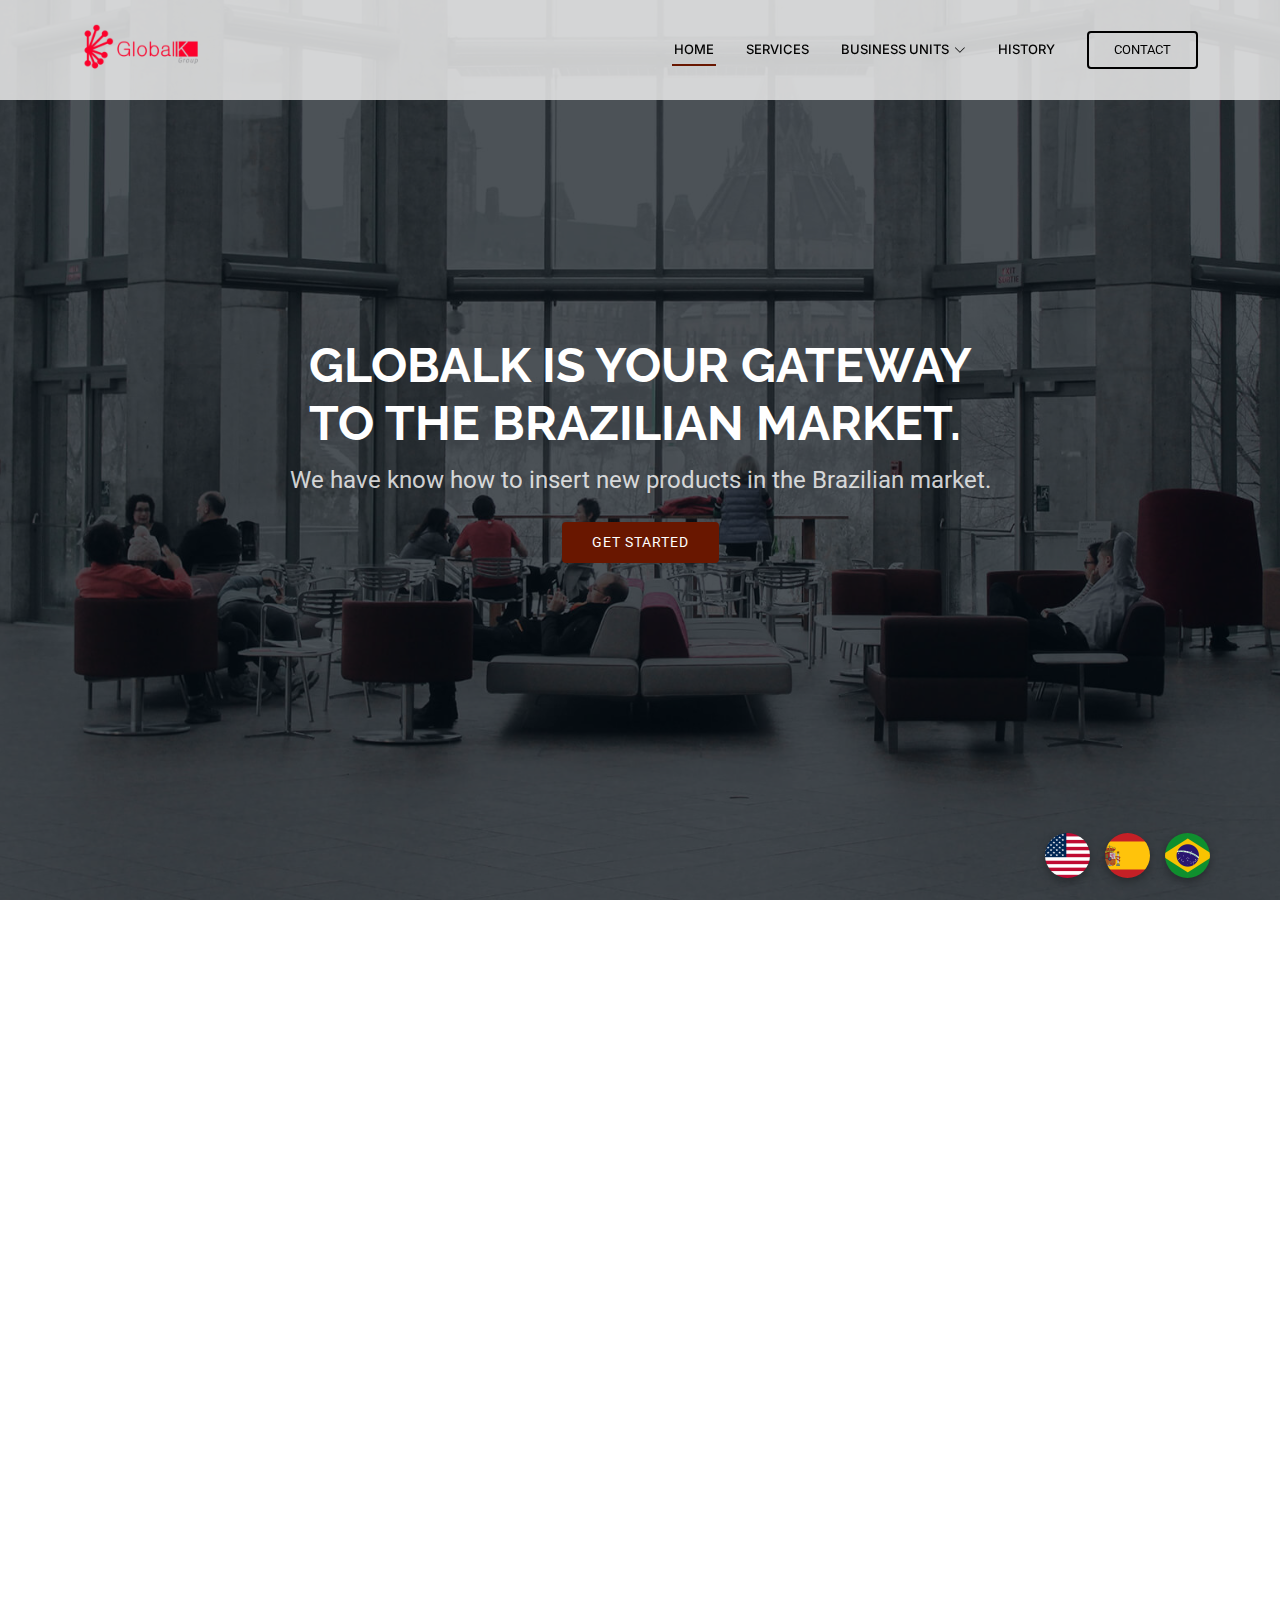
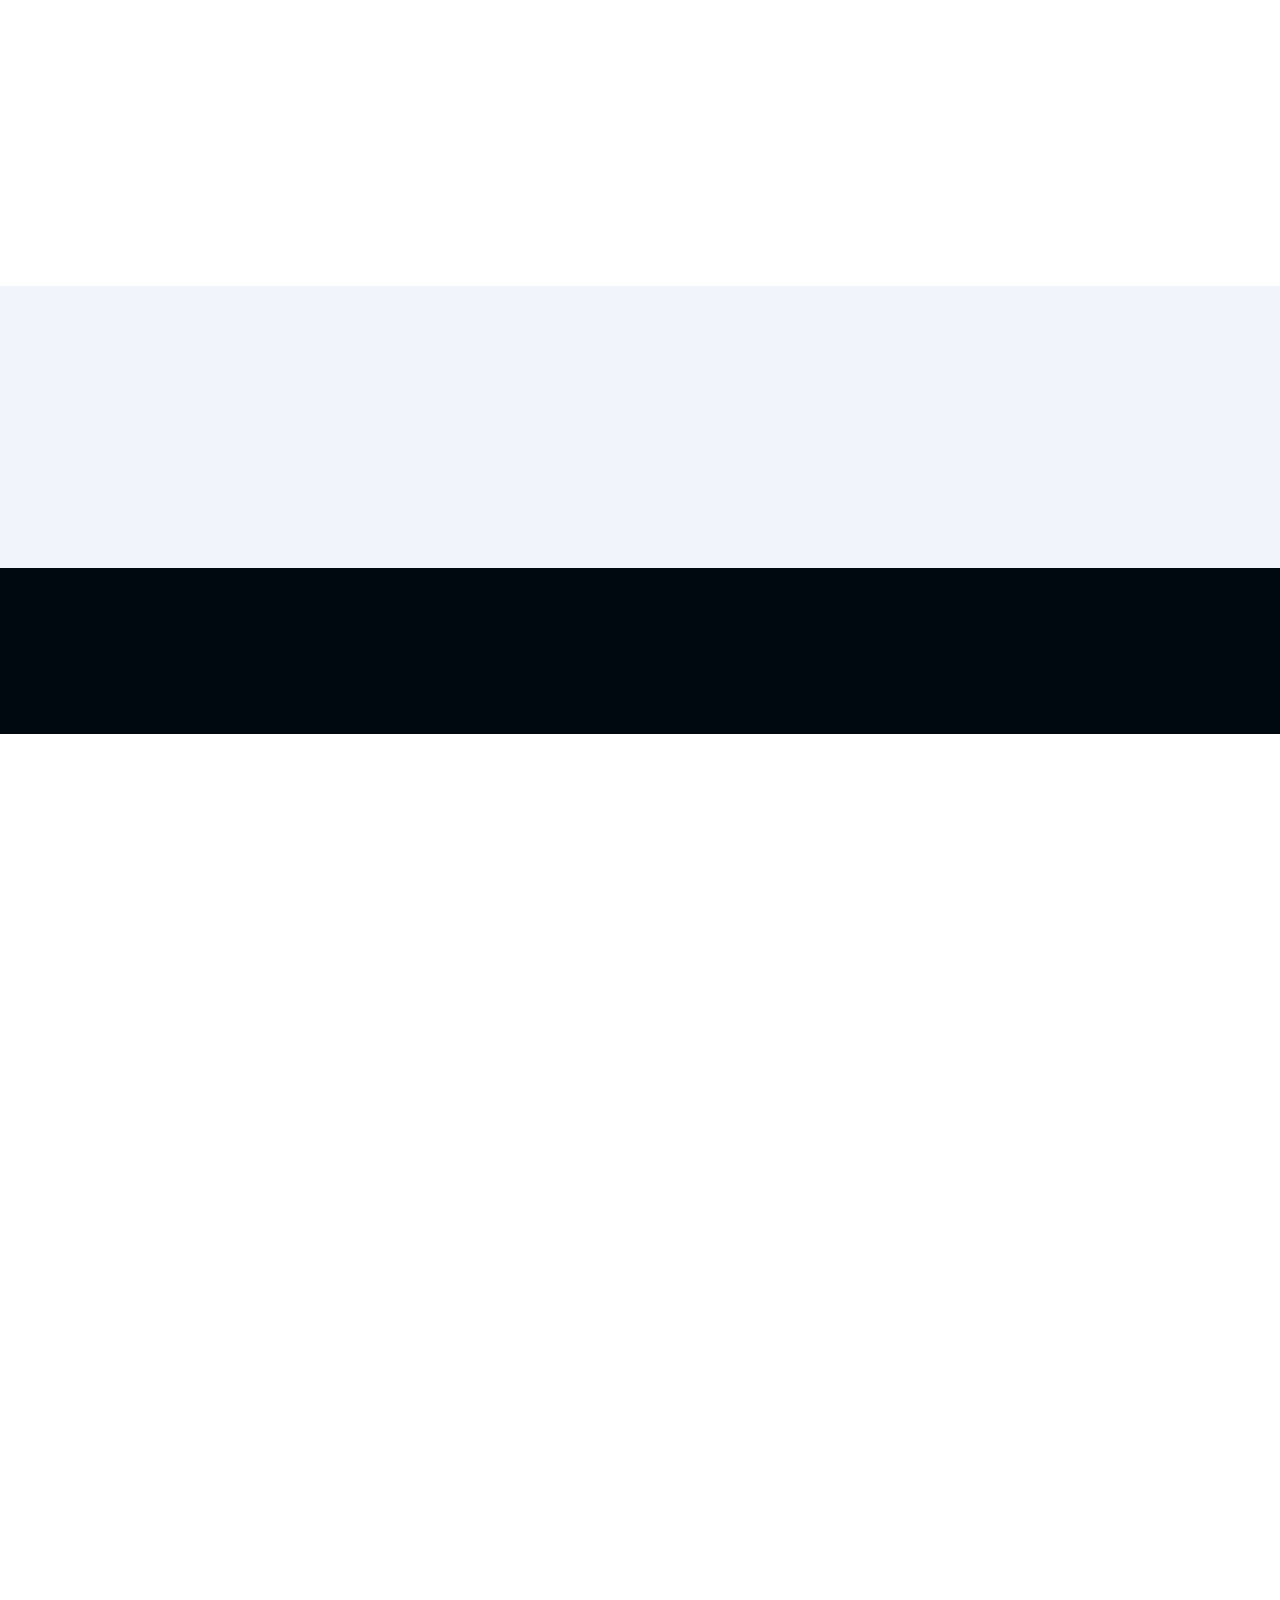
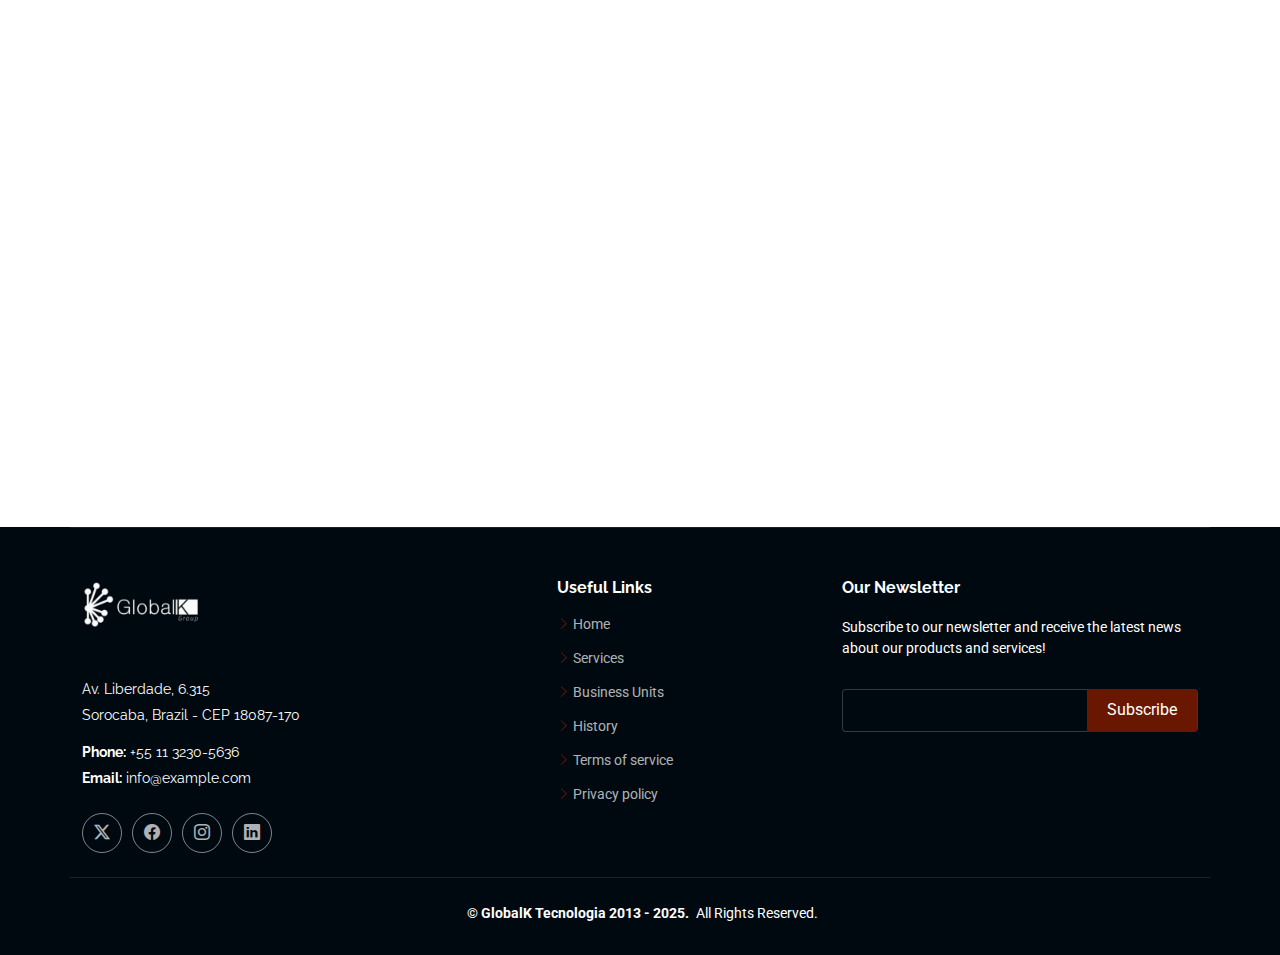
<file: index.html>
<!DOCTYPE html>
<html lang="en">

<head>
  <meta charset="utf-8">
  <meta content="width=device-width, initial-scale=1.0" name="viewport">
  <title>GlobalK</title>
  <meta name="description" content="">
  <meta name="keywords" content="">

  <!-- Favicons -->
  <link href="assets/img/favicon.png" rel="icon">
  <link href="assets/img/apple-touch-icon.png" rel="apple-touch-icon">

  <!-- Fonts -->
  <link href="https://fonts.googleapis.com" rel="preconnect">
  <link href="https://fonts.gstatic.com" rel="preconnect" crossorigin>
  <link href="https://fonts.googleapis.com/css2?family=Roboto:ital,wght@0,100;0,300;0,400;0,500;0,700;0,900;1,100;1,300;1,400;1,500;1,700;1,900&family=Raleway:ital,wght@0,100;0,200;0,300;0,400;0,500;0,600;0,700;0,800;0,900;1,100;1,200;1,300;1,400;1,500;1,600;1,700;1,800;1,900&family=Inter:wght@100;200;300;400;500;600;700;800;900&display=swap" rel="stylesheet">

  <!-- Vendor CSS Files -->
  <link href="assets/vendor/bootstrap/css/bootstrap.min.css" rel="stylesheet">
  <link href="assets/vendor/bootstrap-icons/bootstrap-icons.css" rel="stylesheet">
  <link href="assets/vendor/aos/aos.css" rel="stylesheet">
  <link href="assets/vendor/glightbox/css/glightbox.min.css" rel="stylesheet">
  <link href="assets/vendor/swiper/swiper-bundle.min.css" rel="stylesheet">

  <!-- Main CSS File -->
  <link href="assets/css/main.css" rel="stylesheet">


</head>

<body class="index-page">

  <header id="header" class="header d-flex align-items-center fixed-top">
    <div class="container-fluid container-xl position-relative d-flex align-items-center">

      <a href="index.html" class="logo d-flex align-items-center me-auto">
        <img src="assets/img/logo-1.png" alt="" class="logo-red">
         <img src="assets/img/logo-2.png" alt="" class="logo-white"> 
        
      </a>

      <nav id="navmenu" class="navmenu">
        <ul>
          <li><a href="#hero" class="active">Home</a></li>
          <li><a href="index.html#about">Services</a></li>
       

          <li class="dropdown"><a href="#features"><span>Business Units</span> <i class="bi bi-chevron-down toggle-dropdown"></i></a>
            <ul>
              <li><a href="globalk.html">Globalk</a></li>
              <li><a href="economize.html">Economize</a></li>
              <li><a href="multik.html">Multi-K</a></li>
              <li><a href="marketplaces.html">Marketplaces</a></li>
            </ul>
          </li>

          <li><a href="history.html">History</a></li>
        
 
        </ul>
        <i class="mobile-nav-toggle d-xl-none bi bi-list"></i>
      </nav>

      <a class="cta-btn" href="#contact">Contact</a>

    </div>
  </header>

  <main class="main">

    <!-- Hero Section -->
    <section id="hero" class="hero section dark-background">

      <img src="assets/img/hero-bg.jpg" alt="" data-aos="fade-in">

      <div class="container d-flex flex-column align-items-center">
        <h2 data-aos="fade-up" data-aos-delay="100">GlobalK is your gateway<br> to the Brazilian market.</h2>
        <p data-aos="fade-up" data-aos-delay="200">We have know how to insert new products in the Brazilian market.</p>
        <div class="d-flex mt-4" data-aos="fade-up" data-aos-delay="300">
          <a href="#about" class="btn-get-started">Get Started</a>
           </div>
      </div>

    </section><!-- /Hero Section -->

 <!-- About Section -->
<section id="about" class="about section service-details">

    <!-- Section Title -->
    <div class="container section-title " data-aos="fade-up" id="">
      <h2>About</h2>
      <p>End-to-End Market Entry</p>
      <h3>Comprehensive support for foreign companies entering Brazil, from legal setup to logistics, marketing, and operations.</h3>
    </div><!-- End Section Title -->

    <div class="container">

      <div class="row gy-4">

        <div class="col-lg-4" data-aos="fade-up" data-aos-delay="100">
         

        
          <div class="services-list">
            <a href="#"><span>Product Development:</span> <p>Creation and optimization of technology products, including notebooks, desktops, and tablets.</p></a>
            <a href="#"><span>Brand Revitalization:</span> <p>Rebuilding iconic brands like Compaq through strategic partnerships and manufacturing.</p></a>
            <a href="#"><span>Electronics Outlet Management:</span> <p>Operating a 1,950 m² outlet in Sorocaba with a focus on refurbished products.</p></a>
            <a href="#"><span>Refurbishing and Repair Services:</span> <p>Specialized in restoring Compaq, HP, and other branded devices.</p></a>
            <a href="#"><span>E-commerce Operations:</span> <p>Direct and comprehensive online sales through Mercado Livre, B2W, Via Varejo, Magalu, and other platforms.</p></a>
            <a href="#"><span>Customer Support:</span> <p>Full support through call centers, SAC, and online complaint management.</p></a>
          </div>
        
        </div>

        <div class="col-lg-8" data-aos="fade-up" data-aos-delay="200">
          <img src="assets/img/exemplo-1.png" alt="" class="img-fluid services-img" style="">
        </div>

      </div>

    </div>

</section><!-- /About Section -->


    <!-- Stats Section -->
    <section id="stats" class="stats section light-background">

      <div class="container" data-aos="fade-up" data-aos-delay="100">

        <div class="row gy-4">

          <div class="col-lg-3 col-md-6">
            <div class="stats-item d-flex align-items-center w-100 h-100">
              <i class="bi bi-emoji-smile color-blue flex-shrink-0"></i>
              <div>
                <span data-purecounter-start="0" data-purecounter-end="500" data-purecounter-duration="1" class="purecounter"></span>
                <p>Satisfied Customers</p>
              </div>
            </div>
          </div><!-- End Stats Item -->

          <div class="col-lg-3 col-md-6">
            <div class="stats-item d-flex align-items-center w-100 h-100">
              <i class="bi bi-journal-richtext color-orange flex-shrink-0"></i>
              <div>
                <span data-purecounter-start="0" data-purecounter-end="150" data-purecounter-duration="1" class="purecounter"></span>
                <p>Products Developed</p>
              </div>
            </div>
          </div><!-- End Stats Item -->

          <div class="col-lg-3 col-md-6">
            <div class="stats-item d-flex align-items-center w-100 h-100">
              <i class="bi bi-headset color-green flex-shrink-0"></i>
              <div>
                <span data-purecounter-start="0" data-purecounter-end="1463" data-purecounter-duration="1" class="purecounter"></span>
                <p>Technical Support Hours</p>
              </div>
            </div>
          </div><!-- End Stats Item -->

          <div class="col-lg-3 col-md-6">
            <div class="stats-item d-flex align-items-center w-100 h-100">
              <i class="bi bi-people color-pink flex-shrink-0"></i>
              <div>
                <span data-purecounter-start="0" data-purecounter-end="50" data-purecounter-duration="1" class="purecounter"></span>
                <p>Dedicated Professionals</p>
              </div>
            </div>
          </div><!-- End Stats Item -->

        </div>

      </div>

    </section><!-- /Stats Section -->


    <!-- Clients Section -->
    <section id="clients" class="clients section dark-background">

      <div class="container" data-aos="fade-up">

        <div class="row gy-4">

          <div class="col-xl-3 col-md-3 col-6 client-logo">
            <img src="assets/img/logo-1.png" class="img-fluid" alt="">
          </div><!-- End Client Item -->

          <div class="col-xl-3 col-md-3 col-6 client-logo">
            <img src="assets/img/clients/client-2.png" class="img-fluid" alt="">
          </div><!-- End Client Item -->

          <div class="col-xl-3 col-md-3 col-6 client-logo">
            <img src="assets/img/economize.webp" class="img-fluid" alt="">
          </div><!-- End Client Item -->

          <div class="col-xl-3 col-md-3 col-6 client-logo">
            <img src="assets/img/clients/client-4.png" class="img-fluid" alt="">
          </div><!-- End Client Item -->

       
        </div>

      </div>

    </section><!-- /Clients Section -->


  
  
    
    <!-- Business Units2 -->
    <section id="features" class="features section">

  <!-- Section Title -->
  <div  class="container section-title" data-aos="fade-up">
    <h2>Services</h2>
    <p>Business Units<br></p>
  </div><!-- End Section Title -->

      <div class="container">
  
        <ul class="nav nav-tabs row  d-flex" data-aos="fade-up" data-aos-delay="100">
          <li class="nav-item col-3">
            <a class="nav-link active show" data-bs-toggle="tab" data-bs-target="#features-tab-1">
              <i class="bi bi-globe"></i>
              <h4 class="d-none d-lg-block">GlobalK</h4>
            </a>
          </li>
          <li class="nav-item col-3">
            <a class="nav-link" data-bs-toggle="tab" data-bs-target="#features-tab-2">
              <i class="bi bi-box-seam"></i>
              <h4 class="d-none d-lg-block">Economize.vc</h4>
            </a>
          </li>
          <li class="nav-item col-3">
            <a class="nav-link" data-bs-toggle="tab" data-bs-target="#features-tab-3">
              <i class="bi bi-tools"></i>
              <h4 class="d-none d-lg-block">Multi-K</h4>
            </a>
          </li>
          
          <li class="nav-item col-3">
            <a class="nav-link" data-bs-toggle="tab" data-bs-target="#features-tab-4">
              <i class="bi bi-shop"></i>
              <h4 class="d-none d-lg-block">Marketplaces</h4>
            </a>
          </li>
        </ul><!-- End Tab Nav -->
  
        <div class="tab-content" data-aos="fade-up" data-aos-delay="200">
  
          <div class="tab-pane fade active show" id="features-tab-1">
            <div class="row">
              <div class="col-lg-6 order-2 order-lg-1 mt-3 mt-lg-0 d-flex justify-content-center flex-column">
                <h3>Smart Solutions to Drive Your Business Forward</h3>
                <p >
                  At GlobalK, we combine innovation and technology to turn challenges into opportunities.  
                  Our commitment is to deliver efficiency and sustainable growth for your business.
                </p>
                <ul>
                  <li><i class="bi bi-check2-all"></i> <span>Intelligent automation to optimize processes and reduce costs.</span></li>
                  <li><i class="bi bi-check2-all"></i> <span>Security and reliability at every stage of your business.</span></li>
                  <li><i class="bi bi-check2-all"></i> <span>Expert support to ensure maximum performance for your operations.</span></li>
                </ul>
                <p>
                  With a strategic approach and tailored solutions, we help your company grow with innovation and efficiency.  
                  Discover how GlobalK can take your business to the next level.
                </p>
                <a href="globalk.html" class="btn-get-started">See More</a>
              </div>
              <div class="col-lg-6 order-1 order-lg-2 text-center">
                <img src="assets/img/history/globalk_hp.png" alt="Team working on innovative solutions" class="img-fluid">
              </div>
            </div>
          
          
          </div><!-- End Tab Content Item -->
  
          <div class="tab-pane fade" id="features-tab-2">
            <div class="row">
              <div class="col-lg-6 order-2 order-lg-1 mt-3 mt-lg-0 d-flex justify-content-center flex-column">
                <h3>Save More, Spend Smarter with Economize.vc</h3>
                <p>
                  At Economize.vc, we help you maximize savings without sacrificing quality. Our smart solutions allow you to optimize expenses, increase efficiency, and make informed financial decisions.
                </p>
                <p class="fst-italic">
                  Your money should work for you. We provide strategies and tools to help you get the best value for every dollar spent.
                </p>
                <ul>
                  <li><i class="bi bi-check2-all"></i> <span>Smart budgeting solutions to cut unnecessary costs.</span></li>
                  <li><i class="bi bi-check2-all"></i> <span>Exclusive deals and insights to help you save more.</span></li>
                  <li><i class="bi bi-check2-all"></i> <span>Tools to track and optimize your spending efficiently.</span></li>
                  <li><i class="bi bi-check2-all"></i> <span>Personalized recommendations to help you achieve financial goals faster.</span></li>
                </ul>
                <a href="economize.html" class="btn-get-started">See More</a>
              </div>
              <div class="col-lg-6 order-1 order-lg-2 text-center">
                <img src="assets/img/economize.jpg" alt="Smart savings solutions" class="img-fluid">
              </div>
            </div>
          </div><!-- End Tab Content Item -->
          
  
          <div class="tab-pane fade" id="features-tab-3">
            <div class="row">
              <div class="col-lg-6 order-2 order-lg-1 mt-3 mt-lg-0 d-flex justify-content-center flex-column">
                <h3>Get Organized with Multi-K</h3>
                <p>
                  Tired of tangled cables and clutter? Multi-K is here to offer smart, practical solutions to keep your space tidy. Our organizers are designed to help you stay efficient at home, at work, or on the go.
                </p>
                <ul>
                  <li><i class="bi bi-check2-all"></i> <span>Durable and versatile products for organizing cables, cords, and tools.</span></li>
                  <li><i class="bi bi-check2-all"></i> <span>Functional design that makes everyday organization easy and convenient.</span></li>
                  <li><i class="bi bi-check2-all"></i> <span>Modern solutions for people who value simplicity and order.</span></li>
                </ul>
                <p class="fst-italic">
                  Start your organization journey with Multi-K — where quality meets practicality.
                </p>
                <a href="products.html" class="btn-get-started">View Products</a>
              </div>
              <div class="col-lg-6 order-1 order-lg-2 text-center">
                <img src="assets/img/multi-k.png" alt="Multi-K Organizers" class="img-fluid">
              </div>
            </div>
          </div><!-- End Tab Content Item -->
          
          
  
          <div class="tab-pane fade" id="features-tab-4">
            <div class="row">
              <div class="col-lg-6 order-2 order-lg-1 mt-3 mt-lg-0 d-flex justify-content-center flex-column">
                <h3>Shop Smart with Global-K Open Box Deals</h3>
                <p>
                  Global-K brings you the best open box deals through the most trusted marketplaces. Get quality tech products at lower prices on platforms like Americanas, Mercado Livre, Amazon, and Magalu.
                </p>
                <p class="fst-italic">
                  Our open box items are fully tested, functional, and ready to give you top performance at a better price.
                </p>
                <ul>
                  <li><i class="bi bi-check2-all"></i> <span>Save more with certified open box electronics and accessories.</span></li>
                  <li><i class="bi bi-check2-all"></i> <span>Available on your favorite marketplaces: Americanas, Mercado Livre, Amazon, and Magalu.</span></li>
                  <li><i class="bi bi-check2-all"></i> <span>Reliable quality, secure shopping, and fast delivery.</span></li>
                </ul>
                <a href="https://www.mercadolivre.com.br/perfil/GLOBAL-K" class="btn-get-started" target="_blank">Explore Our Offers</a>
              </div>
              <div class="col-lg-6 order-1 order-lg-2 text-center">
                <img src="assets/img/marketplace.png" alt="Global-K Open Box Deals" class="img-fluid">
              </div>
            </div>
          </div><!-- End Tab Content Item -->
          
  
        </div>
  
      </div>
  
    </section> 




    <!-- Contact Section -->
    <section id="contact" class="contact section">

      <!-- Section Title -->
      <div class="container section-title" data-aos="fade-up">
        <h2>Contact</h2>
        <p>Send Us a Message</p>
      </div><!-- End Section Title -->

      <div class="container" data-aos="fade-up" data-aos-delay="100">

        <div class="row gy-4">
          <div class="col-lg-6 ">
            <div class="row gy-4">

              <div class="col-lg-12">
                <div class="info-item d-flex flex-column justify-content-center align-items-center" data-aos="fade-up" data-aos-delay="200">
                  <i class="bi bi-geo-alt"></i>
                  <h3>Address</h3>
                  <p>
                    Av. Liberdade, 6.315 - Prédio 05-B - Iporanga - Sorocaba - Brazil - CEP 18087-170
                  </p>
                </div>
              </div><!-- End Info Item -->

              <div class="col-md-6">
                <div class="info-item d-flex flex-column justify-content-center align-items-center" data-aos="fade-up" data-aos-delay="300">
                  <i class="bi bi-telephone"></i>
                  <h3>Call Us</h3>
                  <p>+55 11 3230-5636</p>
                </div>
              </div><!-- End Info Item -->

              <div class="col-md-6">
                <div class="info-item d-flex flex-column justify-content-center align-items-center" data-aos="fade-up" data-aos-delay="400">
                  <i class="bi bi-envelope"></i>
                  <h3>Email Us</h3>
                  <p>info@example.com</p>
                </div>
              </div><!-- End Info Item -->

            </div>
          </div>

          <div class="col-lg-6">
            <form action="forms/contact.php" method="post" class="php-email-form" data-aos="fade-up" data-aos-delay="500">
              <div class="row gy-4">

                <div class="col-md-6">
                  <input type="text" name="name" class="form-control" placeholder="Your Name" required="">
                </div>

                <div class="col-md-6 ">
                  <input type="email" class="form-control" name="email" placeholder="Your Email" required="">
                </div>

                <div class="col-md-12">
                  <input type="text" class="form-control" name="subject" placeholder="Subject" required="">
                </div>

                <div class="col-md-12">
                  <textarea class="form-control" name="message" rows="4" placeholder="Message" required=""></textarea>
                </div>

                <div class="col-md-12 text-center">
                  <div class="loading">Loading</div>
                  <div class="error-message"></div>
                  <div class="sent-message">Your message has been sent. Thank you!</div>

                  <button type="submit">Send Message</button>
                </div>

              </div>
            </form>
          </div><!-- End Contact Form -->

        </div>

      </div>

    </section><!-- /Contact Section -->



  </main>

  <footer id="footer" class="footer dark-background">

    <div class="container footer-top">
      <div class="row gy-4 justify-content-between">
        <div class="col-lg-4 col-md-6 footer-about">
          <a href="index.html" class="logo d-flex align-items-center">
            <img src="/assets/img/logo-2.png" alt="" >
          </a>
          <div class="footer-contact pt-3">
            <p>  Av. Liberdade, 6.315</p>
            <p>Sorocaba, Brazil - CEP 18087-170</p>
            <p class="mt-3"><strong>Phone:</strong> <span>+55 11 3230-5636</span></p>
            <p><strong>Email:</strong> <span>info@example.com</span></p>
          </div>
          <div class="social-links d-flex mt-4">
            <a href=""><i class="bi bi-twitter-x"></i></a>
            <a href=""><i class="bi bi-facebook"></i></a>
            <a href=""><i class="bi bi-instagram"></i></a>
            <a href=""><i class="bi bi-linkedin"></i></a>
          </div>
        </div>

        <div class="col-lg-2 col-md-3 footer-links">
          <h4>Useful Links</h4>
          <ul>
            <li><i class="bi bi-chevron-right"></i> <a href="#">Home</a></li>
            <li><i class="bi bi-chevron-right"></i> <a href="#">Services</a></li>
            <li><i class="bi bi-chevron-right"></i> <a href="#">Business Units</a></li>
            <li><i class="bi bi-chevron-right"></i> <a href="#">History</a></li>
            <li><i class="bi bi-chevron-right"></i> <a href="#">Terms of service</a></li>
            <li><i class="bi bi-chevron-right"></i> <a href="#">Privacy policy</a></li>
          </ul>
        </div>

      

        <div class="col-lg-4 col-md-12 footer-newsletter">
          <h4>Our Newsletter</h4>
          <p>Subscribe to our newsletter and receive the latest news about our products and services!</p>
          <form action="forms/newsletter.php" method="post" class="php-email-form">
            <div class="newsletter-form"><input type="email" name="email"><input type="submit" value="Subscribe"></div>
            <div class="loading">Loading</div>
            <div class="error-message"></div>
            <div class="sent-message">Your subscription request has been sent. Thank you!</div>
          </form>
        </div>

      </div>
    </div>

    <div class="container copyright text-center mt-4">
      <p> <strong class="px-1 sitename">© GlobalK Tecnologia 2013 - 2025.</strong> <span> All Rights Reserved.</span></p>
      <div class="credits">
      </div>
    </div>

  </footer>


  <button id="translateButton"  ></button>
  <button id="translateButton2" ></button>
  <button id="translateButton3" ></button>
  <!-- Scroll Top -->
  <a href="#" id="scroll-top" class="scroll-top d-flex align-items-center justify-content-center"><i class="bi bi-arrow-up-short"></i></a>

  <!-- Preloader -->
  <div id="preloader"></div>

  <!-- Vendor JS Files -->
  <script src="assets/vendor/bootstrap/js/bootstrap.bundle.min.js"></script>
  <script src="assets/vendor/php-email-form/validate.js"></script>
  <script src="assets/vendor/aos/aos.js"></script>
  <script src="assets/vendor/glightbox/js/glightbox.min.js"></script>
  <script src="assets/vendor/purecounter/purecounter_vanilla.js"></script>
  <script src="assets/vendor/swiper/swiper-bundle.min.js"></script>
  <script src="assets/vendor/imagesloaded/imagesloaded.pkgd.min.js"></script>
  <script src="assets/vendor/isotope-layout/isotope.pkgd.min.js"></script>
  

  <!-- Main JS File -->
  <script src="assets/js/main.js"></script>
  <script src="https://code.jquery.com/jquery-3.6.0.min.js"></script>
<script src="assets/js/traducao.js"></script>


</body>

</html>
</file>
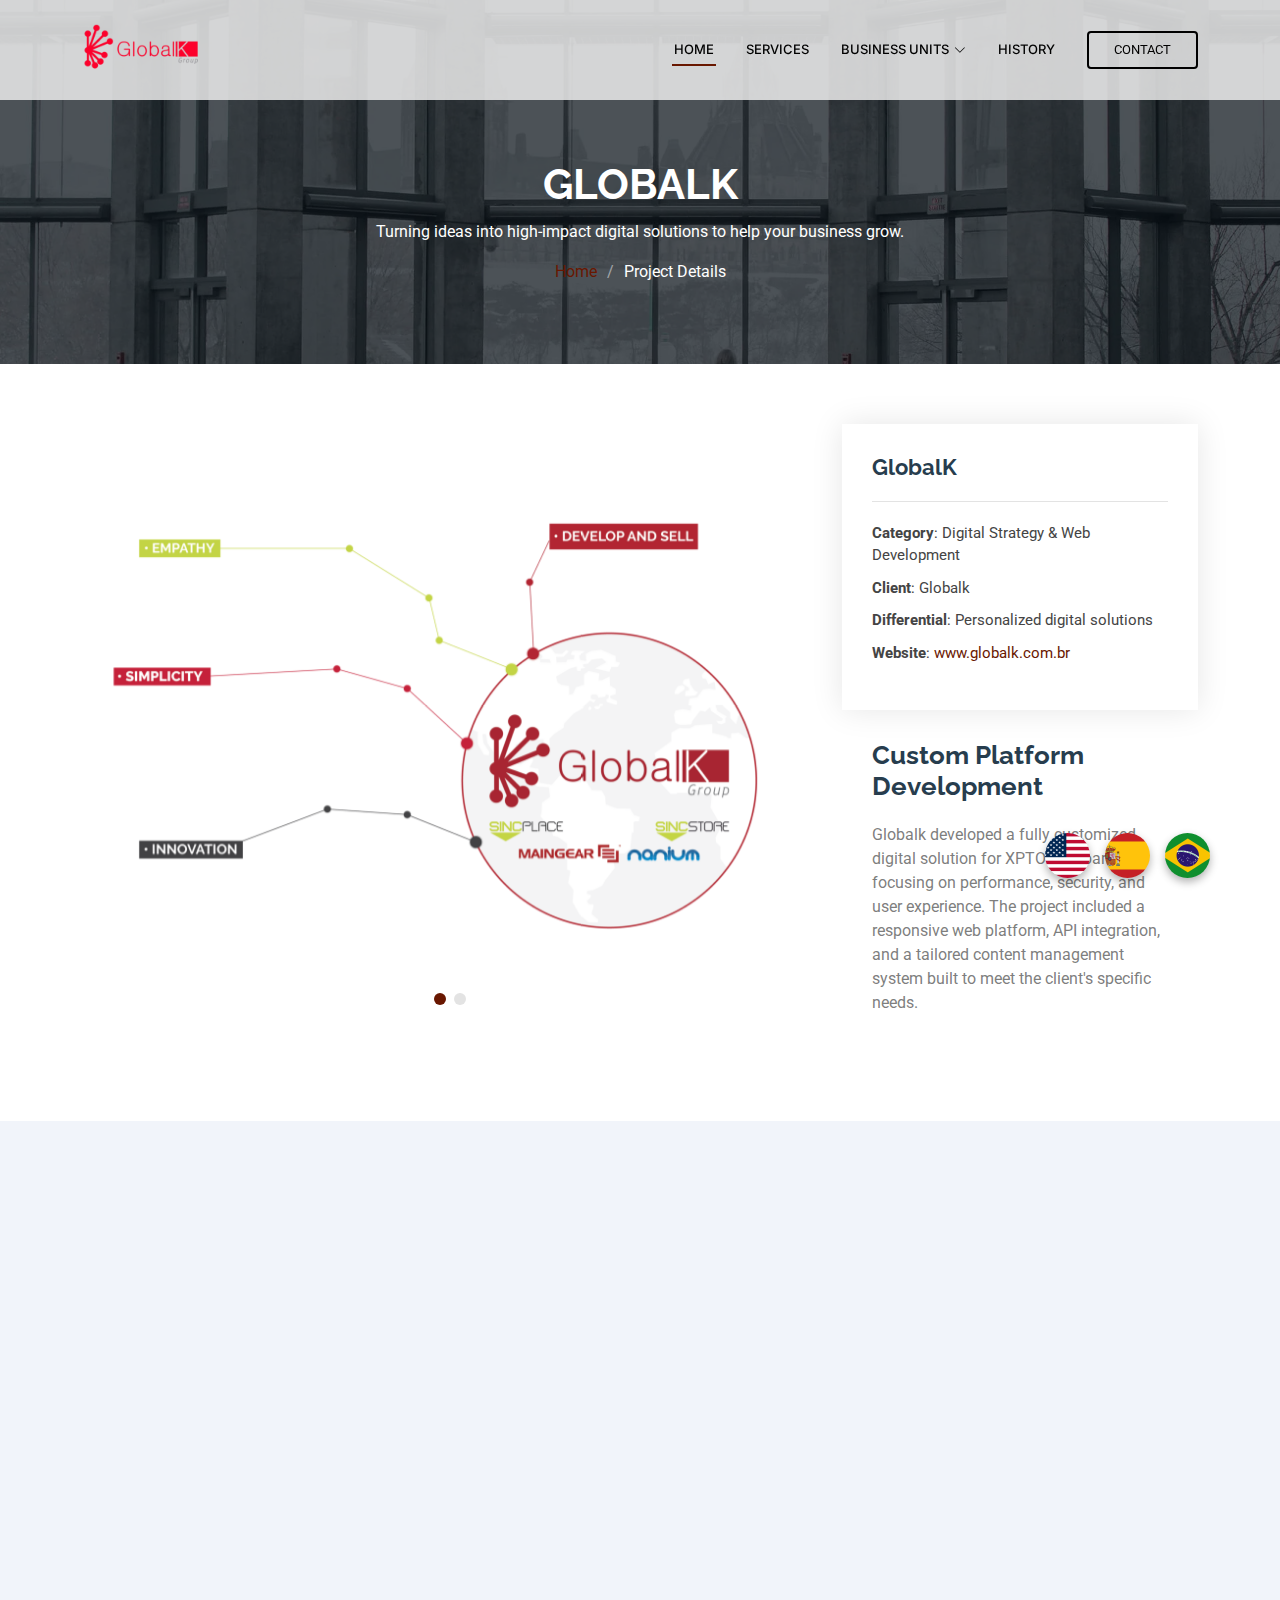
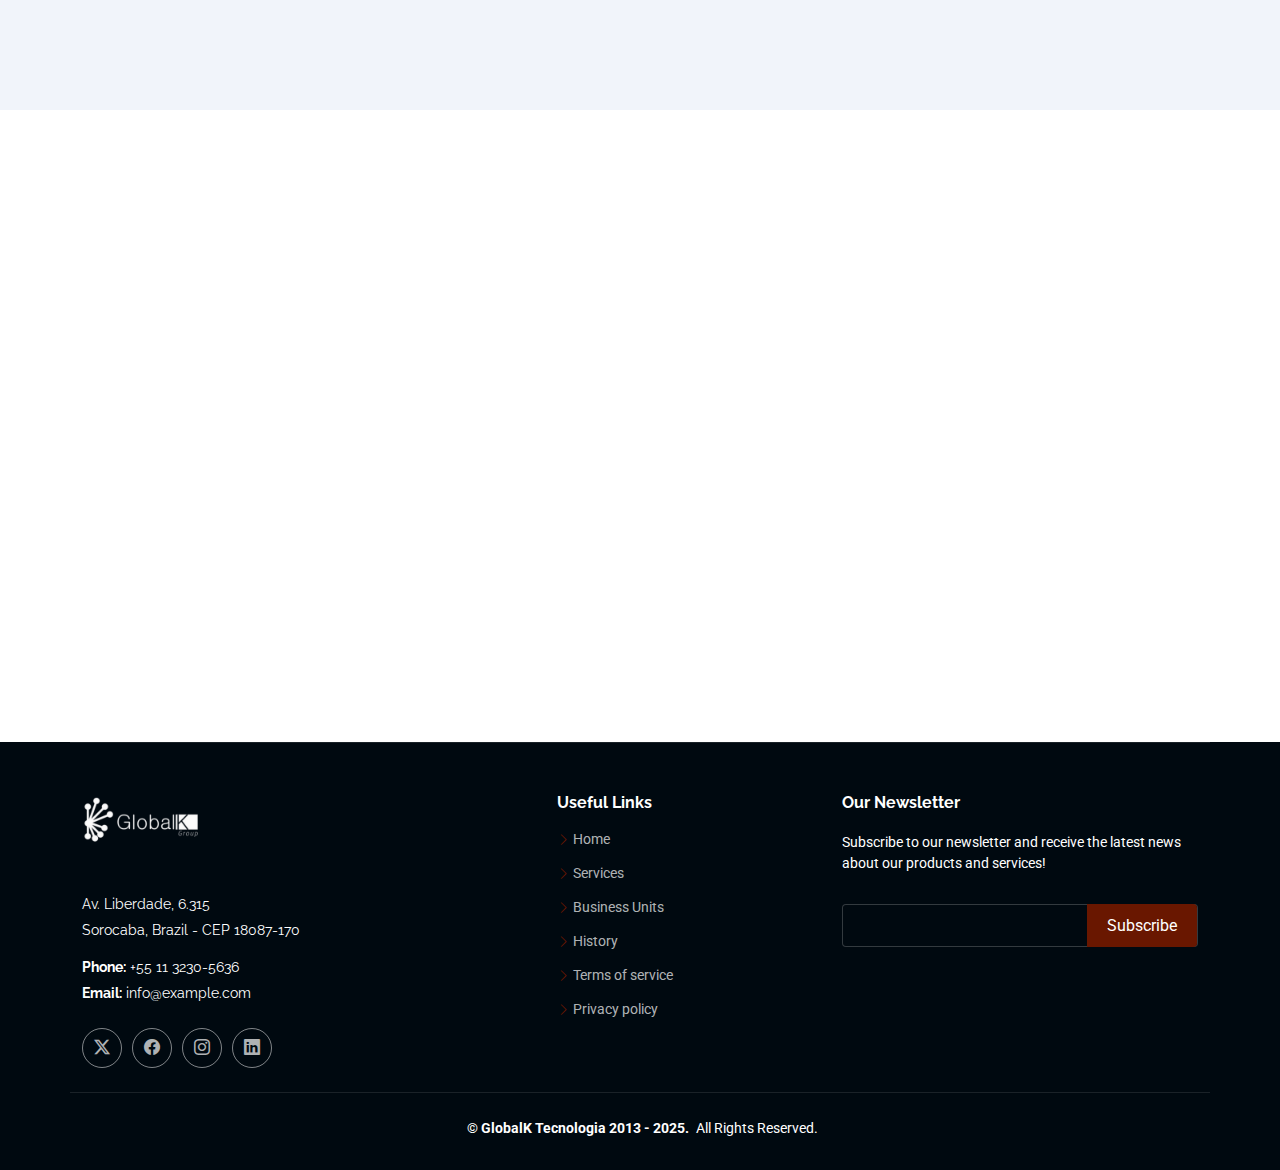
<file: economize.html>
<!DOCTYPE html>
<html lang="en">

<head>
  <meta charset="utf-8">
  <meta content="width=device-width, initial-scale=1.0" name="viewport">
  <title>GlobalK</title>
  <meta name="description" content="">
  <meta name="keywords" content="">

  <!-- Favicons -->
  <link href="assets/img/favicon.png" rel="icon">
  <link href="assets/img/apple-touch-icon.png" rel="apple-touch-icon">

  <!-- Fonts -->
  <link href="https://fonts.googleapis.com" rel="preconnect">
  <link href="https://fonts.gstatic.com" rel="preconnect" crossorigin>
  <link href="https://fonts.googleapis.com/css2?family=Roboto:ital,wght@0,100;0,300;0,400;0,500;0,700;0,900;1,100;1,300;1,400;1,500;1,700;1,900&family=Raleway:ital,wght@0,100;0,200;0,300;0,400;0,500;0,600;0,700;0,800;0,900;1,100;1,200;1,300;1,400;1,500;1,600;1,700;1,800;1,900&family=Inter:wght@100;200;300;400;500;600;700;800;900&display=swap" rel="stylesheet">

  <!-- Vendor CSS Files -->
  <link href="assets/vendor/bootstrap/css/bootstrap.min.css" rel="stylesheet">
  <link href="assets/vendor/bootstrap-icons/bootstrap-icons.css" rel="stylesheet">
  <link href="assets/vendor/aos/aos.css" rel="stylesheet">
  <link href="assets/vendor/glightbox/css/glightbox.min.css" rel="stylesheet">
  <link href="assets/vendor/swiper/swiper-bundle.min.css" rel="stylesheet">

  <!-- Main CSS File -->
  <link href="assets/css/main.css" rel="stylesheet">


</head>

<body class="business-page">

  <header id="header" class="header d-flex align-items-center fixed-top">
    <div class="container-fluid container-xl position-relative d-flex align-items-center">

      <a href="index.html" class="logo d-flex align-items-center me-auto">
        <img src="assets/img/logo-1.png" alt="" class="logo-red">
         <img src="assets/img/logo-2.png" alt="" class="logo-white"> 
        
      </a>

      <nav id="navmenu" class="navmenu">
        <ul>
          <li><a href="#hero" class="active">Home</a></li>
          <li><a href="index.html#about">Services</a></li>
       

          <li class="dropdown"><a href="#features"><span>Business Units</span> <i class="bi bi-chevron-down toggle-dropdown"></i></a>
            <ul>
              <li><a href="globalk.html">Globalk</a></li>
              <li><a href="economize.html">Economize</a></li>
              <li><a href="troqueseupc.html">Troque Seu PC</a></li>
              <li><a href="sincstore.html">Sinc Store</a></li>
            </ul>
          </li>

          <li><a href="history.html">History</a></li>
        
 
        </ul>
        <i class="mobile-nav-toggle d-xl-none bi bi-list"></i>
      </nav>

      <a class="cta-btn" href="#contact">Contact</a>

    </div>
  </header>
  <main class="main">

    <!-- Page Title -->
    <div class="page-title dark-background" data-aos="fade" style="background-image: url(assets/img/page-title-bg.webp);">
      <div class="container position-relative">
        <h1>GLOBALK</h1>
        <p>Turning ideas into high-impact digital solutions to help your business grow.</p>
        <nav class="breadcrumbs">
          <ol>
            <li><a href="index.html">Home</a></li>
            <li class="current">Project Details</li>
          </ol>
        </nav>
      </div>
    </div><!-- End Page Title -->
  
    <!-- Portfolio Details Section -->
    <section id="portfolio-details" class="portfolio-details section">
  
      <div class="container" data-aos="fade-up" data-aos-delay="100">
  
        <div class="row gy-4">
  
          <div class="col-lg-8">
            <div class="portfolio-details-slider swiper init-swiper">
  
              <script type="application/json" class="swiper-config">
                {
                  "loop": true,
                  "speed": 600,
                  "autoplay": {
                    "delay": 5000
                  },
                  "slidesPerView": "auto",
                  "pagination": {
                    "el": ".swiper-pagination",
                    "type": "bullets",
                    "clickable": true
                  }
                }
              </script>
  
              <div class="swiper-wrapper align-items-center">
  
                <div class="swiper-slide">
                  <img src="assets/img/globalk-1.png" alt="App developed by Globalk">
                </div>
  
                <div class="swiper-slide">
                  <img src="assets/img/exemplo-1.png" alt="Digital product by Globalk">
                </div>
  
  
              </div>
              <div class="swiper-pagination"></div>
            </div>
          </div>
  
          <div class="col-lg-4">
            <div class="portfolio-info" data-aos="fade-up" data-aos-delay="200">
              <h3>GlobalK</h3>
              <ul>
                <li><strong>Category</strong>: Digital Strategy & Web Development</li>
                <li><strong>Client</strong>: Globalk</li>
                <li><strong>Differential</strong>: Personalized digital solutions</li>
                <li><strong>Website</strong>: <a href="https://www.globalk.com.br" target="_blank">www.globalk.com.br</a></li>
              </ul>
            </div>
            
            <div class="portfolio-description" data-aos="fade-up" data-aos-delay="300">
              <h2>Custom Platform Development</h2>
              <p>
                Globalk developed a fully customized digital solution for XPTO Company, focusing on performance, security, and user experience. The project included a responsive web platform, API integration, and a tailored content management system built to meet the client's specific needs.
              </p>
            </div>
          </div>
  
        </div>
  
      </div>
  
    </section><!-- /Portfolio Details Section -->
  
  </main>
  
  <!-- Services 2 Section -->
  <section id="howwedo" class="services-2 section light-background">

    <!-- Section Title -->
    <div class="container section-title " data-aos="fade-up" id="">
      <h2>Services</h2>
      <p>How We Do</p>
    </div><!-- End Section Title -->

    <div class="container">

      <div class="row gy-4">

        <div class="col-md-6" data-aos="fade-up" data-aos-delay="100">
          <div class="service-item d-flex position-relative h-100">
            <i class="bi bi-person-raised-hand icon flex-shrink-0"></i>
            <div>
              <h4 class="title"><a href="#howwedo" class="stretched-link">We Handle</a></h4>
              <p class="description">We take care of all the products that propagate your brand that are not produced by your company.</p>
            </div>
          </div>
        </div><!-- End Service Item -->

        <div class="col-md-6" data-aos="fade-up" data-aos-delay="200">
          <div class="service-item d-flex position-relative h-100">
            <i class="bi bi-card-checklist icon flex-shrink-0"></i>
            <div>
              <h4 class="title"><a href="#howwedo" class="stretched-link">From Design to Delivery</a></h4>
              <p class="description">We manage everything from product design to delivery to the end customer.
            </p>
            </div>
          </div>
        </div><!-- End Service Item -->

        <div class="col-md-6" data-aos="fade-up" data-aos-delay="300">
          <div class="service-item d-flex position-relative h-100">
       
            <i class="bi bi-1-circle icon flex-shrink-0"></i>
            <div>
              <h4 class="title"><a href="#howwedo" class="stretched-link">Brazil's Leading One Stop Shop</a></h4>
              <p class="description">We are an important and best-structured One Stop Shop in Brazil.</p>
            </div>
          </div>
        </div><!-- End Service Item -->

        <div class="col-md-6" data-aos="fade-up" data-aos-delay="400">
          <div class="service-item d-flex position-relative h-100">
            
            <i class="bi bi-clipboard2-check icon flex-shrink-0"></i>
            <div>
              <h4 class="title"><a href="#howwedo" class="stretched-link">Tailored Products and Strategies</a></h4>
              <p class="description">We create customized products and strategies to promote your brand across various channels, including corporate, employees, distributors, physical stores, and ecommerce.</p>
            </div>
          </div>
        </div><!-- End Service Item -->

        

      </div>

    </div>

  </section><!-- /Services 2 Section -->
  
    <!-- Contact Section -->
    <section id="contact" class="contact section">

      <!-- Section Title -->
      <div class="container section-title" data-aos="fade-up">
        <h2>Contact</h2>
        <p>Send Us a Message</p>
      </div><!-- End Section Title -->

      <div class="container" data-aos="fade-up" data-aos-delay="100">

        <div class="row gy-4">
          <div class="col-lg-6 ">
            <div class="row gy-4">

              <div class="col-lg-12">
                <div class="info-item d-flex flex-column justify-content-center align-items-center" data-aos="fade-up" data-aos-delay="200">
                  <i class="bi bi-geo-alt"></i>
                  <h3>Address</h3>
                  <p>
                    Av. Liberdade, 6.315 - Prédio 05-B - Iporanga - Sorocaba - Brazil - CEP 18087-170
                  </p>
                </div>
              </div><!-- End Info Item -->

              <div class="col-md-6">
                <div class="info-item d-flex flex-column justify-content-center align-items-center" data-aos="fade-up" data-aos-delay="300">
                  <i class="bi bi-telephone"></i>
                  <h3>Call Us</h3>
                  <p>+55 11 3230-5636</p>
                </div>
              </div><!-- End Info Item -->

              <div class="col-md-6">
                <div class="info-item d-flex flex-column justify-content-center align-items-center" data-aos="fade-up" data-aos-delay="400">
                  <i class="bi bi-envelope"></i>
                  <h3>Email Us</h3>
                  <p>info@example.com</p>
                </div>
              </div><!-- End Info Item -->

            </div>
          </div>

          <div class="col-lg-6">
            <form action="forms/contact.php" method="post" class="php-email-form" data-aos="fade-up" data-aos-delay="500">
              <div class="row gy-4">

                <div class="col-md-6">
                  <input type="text" name="name" class="form-control" placeholder="Your Name" required="">
                </div>

                <div class="col-md-6 ">
                  <input type="email" class="form-control" name="email" placeholder="Your Email" required="">
                </div>

                <div class="col-md-12">
                  <input type="text" class="form-control" name="subject" placeholder="Subject" required="">
                </div>

                <div class="col-md-12">
                  <textarea class="form-control" name="message" rows="4" placeholder="Message" required=""></textarea>
                </div>

                <div class="col-md-12 text-center">
                  <div class="loading">Loading</div>
                  <div class="error-message"></div>
                  <div class="sent-message">Your message has been sent. Thank you!</div>

                  <button type="submit">Send Message</button>
                </div>

              </div>
            </form>
          </div><!-- End Contact Form -->

        </div>

      </div>

    </section><!-- /Contact Section -->
  
    <footer id="footer" class="footer dark-background">

      <div class="container footer-top">
        <div class="row gy-4 justify-content-between">
          <div class="col-lg-4 col-md-6 footer-about">
            <a href="index.html" class="logo d-flex align-items-center">
              <img src="/assets/img/logo-2.png" alt="" >
            </a>
            <div class="footer-contact pt-3">
              <p>  Av. Liberdade, 6.315</p>
              <p>Sorocaba, Brazil - CEP 18087-170</p>
              <p class="mt-3"><strong>Phone:</strong> <span>+55 11 3230-5636</span></p>
              <p><strong>Email:</strong> <span>info@example.com</span></p>
            </div>
            <div class="social-links d-flex mt-4">
              <a href=""><i class="bi bi-twitter-x"></i></a>
              <a href=""><i class="bi bi-facebook"></i></a>
              <a href=""><i class="bi bi-instagram"></i></a>
              <a href=""><i class="bi bi-linkedin"></i></a>
            </div>
          </div>
  
          <div class="col-lg-2 col-md-3 footer-links">
            <h4>Useful Links</h4>
            <ul>
              <li><i class="bi bi-chevron-right"></i> <a href="#">Home</a></li>
              <li><i class="bi bi-chevron-right"></i> <a href="#">Services</a></li>
              <li><i class="bi bi-chevron-right"></i> <a href="#">Business Units</a></li>
              <li><i class="bi bi-chevron-right"></i> <a href="#">History</a></li>
              <li><i class="bi bi-chevron-right"></i> <a href="#">Terms of service</a></li>
              <li><i class="bi bi-chevron-right"></i> <a href="#">Privacy policy</a></li>
            </ul>
          </div>
  
        
  
          <div class="col-lg-4 col-md-12 footer-newsletter">
            <h4>Our Newsletter</h4>
            <p>Subscribe to our newsletter and receive the latest news about our products and services!</p>
            <form action="forms/newsletter.php" method="post" class="php-email-form">
              <div class="newsletter-form"><input type="email" name="email"><input type="submit" value="Subscribe"></div>
              <div class="loading">Loading</div>
              <div class="error-message"></div>
              <div class="sent-message">Your subscription request has been sent. Thank you!</div>
            </form>
          </div>
  
        </div>
      </div>
  
      <div class="container copyright text-center mt-4">
        <p> <strong class="px-1 sitename">© GlobalK Tecnologia 2013 - 2025.</strong> <span> All Rights Reserved.</span></p>
        <div class="credits">
        </div>
      </div>
  
    </footer>
  
    <button id="translateButton"  ></button>
    <button id="translateButton2" ></button>
    <button id="translateButton3" ></button>

  <!-- Scroll Top -->
  <a href="#" id="scroll-top" class="scroll-top d-flex align-items-center justify-content-center"><i class="bi bi-arrow-up-short"></i></a>
  
  <!-- Preloader -->
  <div id="preloader"></div>
  
  <!-- Vendor JS Files -->
  <script src="assets/vendor/bootstrap/js/bootstrap.bundle.min.js"></script>
  <script src="assets/vendor/php-email-form/validate.js"></script>
  <script src="assets/vendor/aos/aos.js"></script>
  <script src="assets/vendor/glightbox/js/glightbox.min.js"></script>
  <script src="assets/vendor/purecounter/purecounter_vanilla.js"></script>
  <script src="assets/vendor/swiper/swiper-bundle.min.js"></script>
  <script src="assets/vendor/imagesloaded/imagesloaded.pkgd.min.js"></script>
  <script src="assets/vendor/isotope-layout/isotope.pkgd.min.js"></script>
  
  <!-- Main JS File -->
  <script src="assets/js/main.js"></script>
  <script src="https://code.jquery.com/jquery-3.6.0.min.js"></script>
  <script src="assets/js/traducao.js"></script>

</body>

</html>
</file>
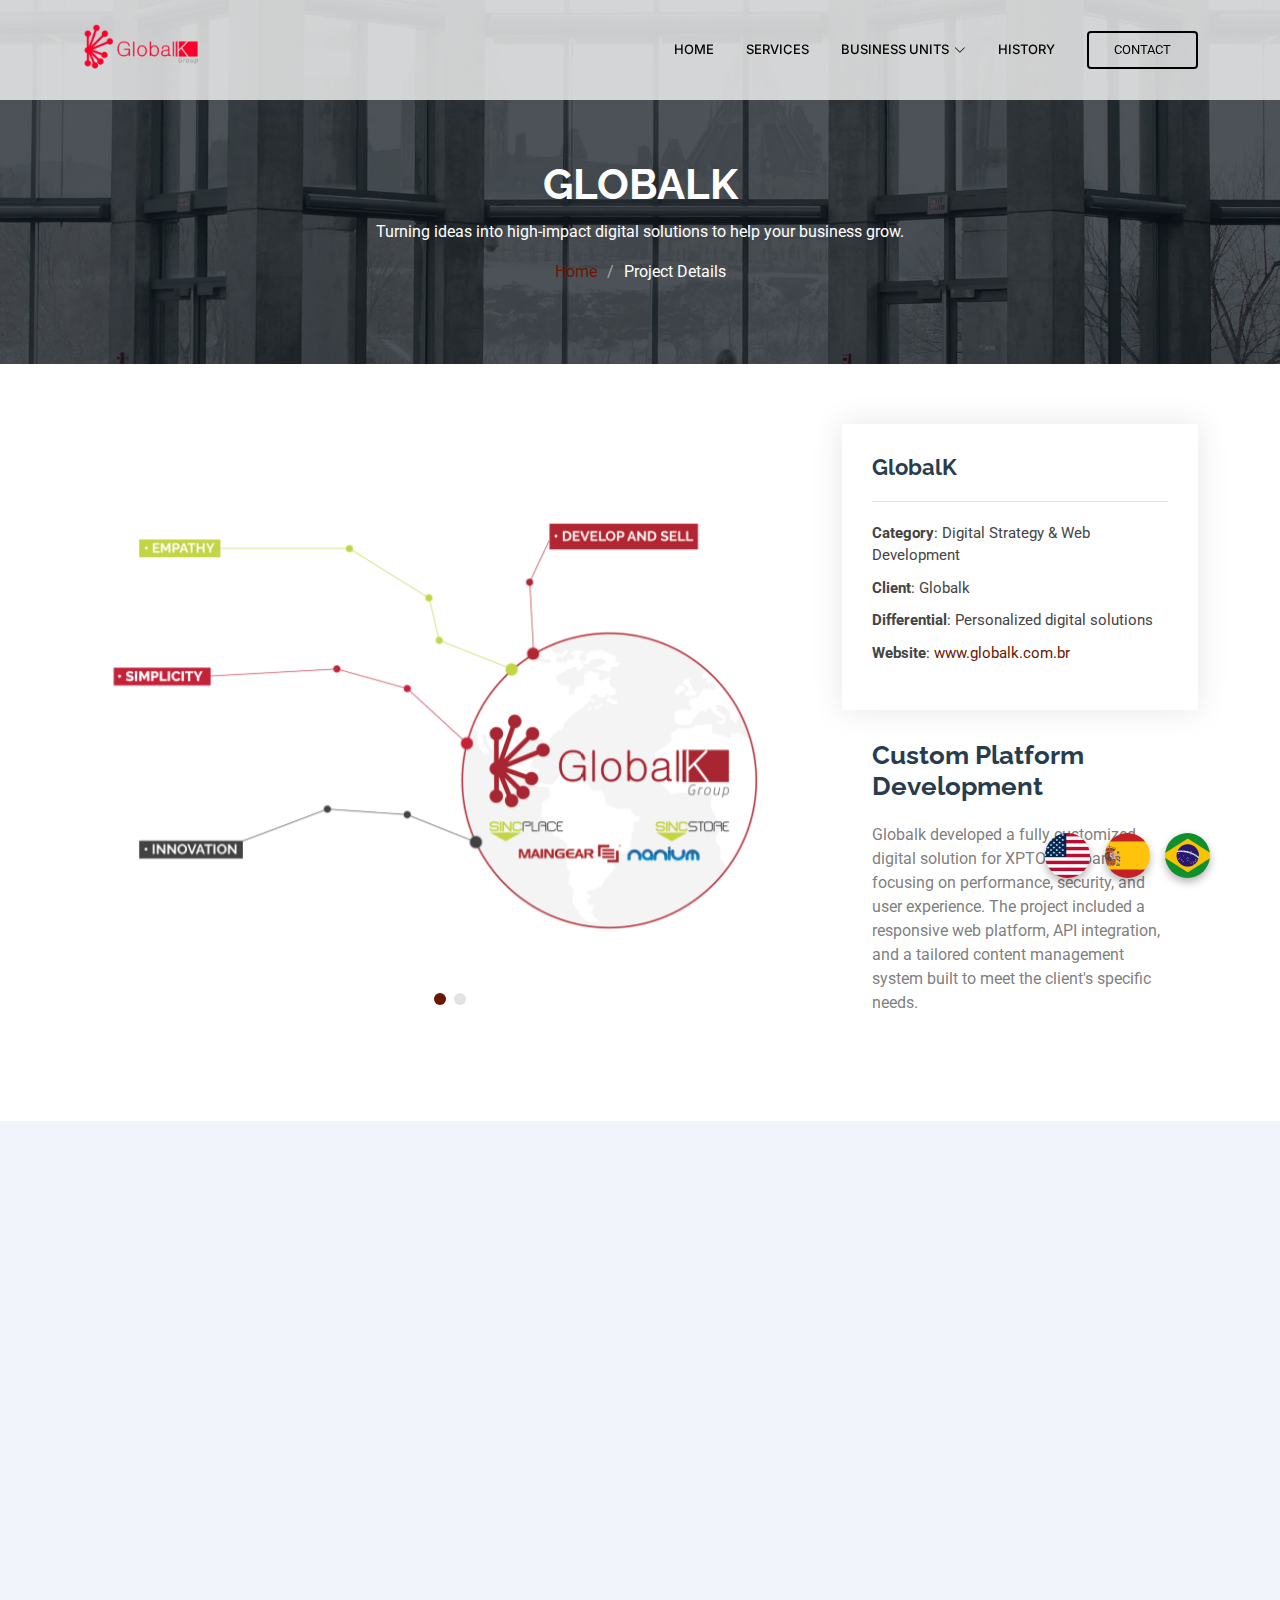
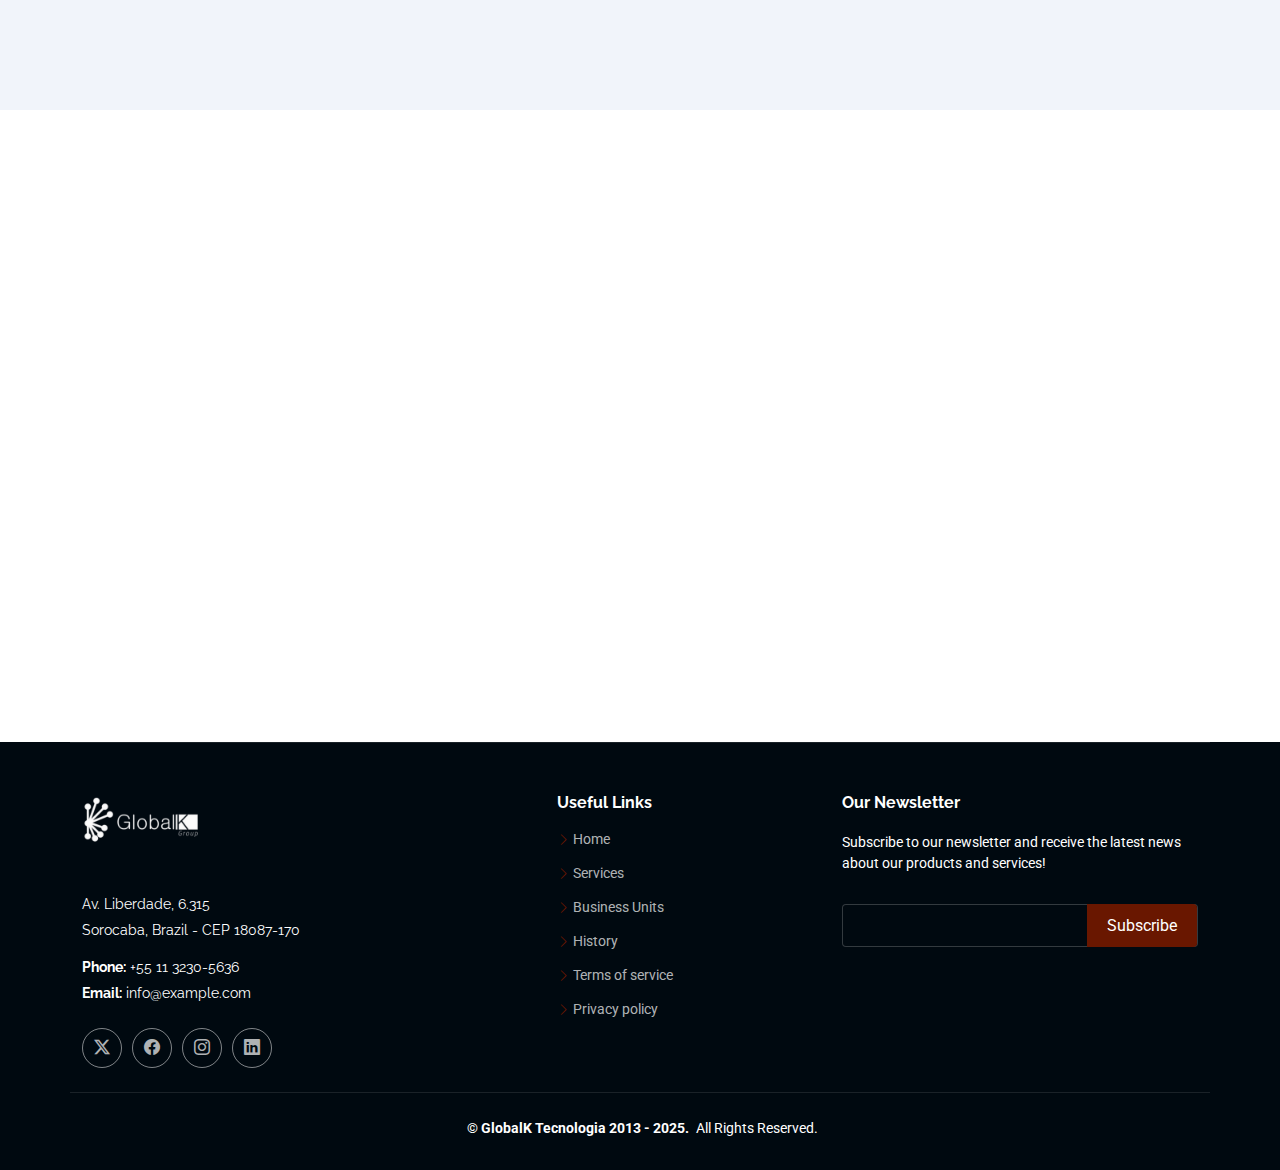
<file: globalk.html>
<!DOCTYPE html>
<html lang="en">

<head>
  <meta charset="utf-8">
  <meta content="width=device-width, initial-scale=1.0" name="viewport">
  <title>GlobalK</title>
  <meta name="description" content="">
  <meta name="keywords" content="">

  <!-- Favicons -->
  <link href="assets/img/favicon.png" rel="icon">
  <link href="assets/img/apple-touch-icon.png" rel="apple-touch-icon">

  <!-- Fonts -->
  <link href="https://fonts.googleapis.com" rel="preconnect">
  <link href="https://fonts.gstatic.com" rel="preconnect" crossorigin>
  <link href="https://fonts.googleapis.com/css2?family=Roboto:ital,wght@0,100;0,300;0,400;0,500;0,700;0,900;1,100;1,300;1,400;1,500;1,700;1,900&family=Raleway:ital,wght@0,100;0,200;0,300;0,400;0,500;0,600;0,700;0,800;0,900;1,100;1,200;1,300;1,400;1,500;1,600;1,700;1,800;1,900&family=Inter:wght@100;200;300;400;500;600;700;800;900&display=swap" rel="stylesheet">

  <!-- Vendor CSS Files -->
  <link href="assets/vendor/bootstrap/css/bootstrap.min.css" rel="stylesheet">
  <link href="assets/vendor/bootstrap-icons/bootstrap-icons.css" rel="stylesheet">
  <link href="assets/vendor/aos/aos.css" rel="stylesheet">
  <link href="assets/vendor/glightbox/css/glightbox.min.css" rel="stylesheet">
  <link href="assets/vendor/swiper/swiper-bundle.min.css" rel="stylesheet">

  <!-- Main CSS File -->
  <link href="assets/css/main.css" rel="stylesheet">


</head>

<body class="business-page">

  <header id="header" class="header d-flex align-items-center fixed-top">
    <div class="container-fluid container-xl position-relative d-flex align-items-center">

      <a href="index.html" class="logo d-flex align-items-center me-auto">
        <img src="assets/img/logo-1.png" alt="" class="logo-red">
         <img src="assets/img/logo-2.png" alt="" class="logo-white"> 
        
      </a>

      <nav id="navmenu" class="navmenu">
        <ul>
          <li><a href="#hero" >Home</a></li>
          <li><a href="index.html#about">Services</a></li>
       

          <li class="dropdown active"><a href="#features"><span>Business Units</span> <i class="bi bi-chevron-down toggle-dropdown"></i></a>
            <ul>
              <li><a href="globalk.html">Globalk</a></li>
              <li><a href="economize.html">Economize</a></li>
              <li><a href="troqueseupc.html">Multi-K</a></li>
              <li><a href="marketplaces.html">Marketplaces</a></li>
            </ul>
          </li>

          <li><a href="history.html">History</a></li>
        
 
        </ul>
        <i class="mobile-nav-toggle d-xl-none bi bi-list"></i>
      </nav>

      <a class="cta-btn" href="#contact">Contact</a>

    </div>
  </header>
  <main class="main">

    <!-- Page Title -->
    <div class="page-title dark-background" data-aos="fade" style="background-image: url(assets/img/page-title-bg.webp);">
      <div class="container position-relative">
        <h1>GLOBALK</h1>
        <p>Turning ideas into high-impact digital solutions to help your business grow.</p>
        <nav class="breadcrumbs">
          <ol>
            <li><a href="index.html">Home</a></li>
            <li class="current">Project Details</li>
          </ol>
        </nav>
      </div>
    </div><!-- End Page Title -->
  
    <!-- Portfolio Details Section -->
    <section id="portfolio-details" class="portfolio-details section">
  
      <div class="container" data-aos="fade-up" data-aos-delay="100">
  
        <div class="row gy-4">
  
          <div class="col-lg-8">
            <div class="portfolio-details-slider swiper init-swiper">
  
              <script type="application/json" class="swiper-config">
                {
                  "loop": true,
                  "speed": 600,
                  "autoplay": {
                    "delay": 5000
                  },
                  "slidesPerView": "auto",
                  "pagination": {
                    "el": ".swiper-pagination",
                    "type": "bullets",
                    "clickable": true
                  }
                }
              </script>
  
              <div class="swiper-wrapper align-items-center">
  
                <div class="swiper-slide">
                  <img src="assets/img/globalk-1.png" alt="App developed by Globalk">
                </div>
  
                <div class="swiper-slide">
                  <img src="assets/img/exemplo-1.png" alt="Digital product by Globalk">
                </div>
  
  
              </div>
              <div class="swiper-pagination"></div>
            </div>
          </div>
  
          <div class="col-lg-4">
            <div class="portfolio-info" data-aos="fade-up" data-aos-delay="200">
              <h3>GlobalK</h3>
              <ul>
                <li><strong>Category</strong>: Digital Strategy & Web Development</li>
                <li><strong>Client</strong>: Globalk</li>
                <li><strong>Differential</strong>: Personalized digital solutions</li>
                <li><strong>Website</strong>: <a href="https://www.globalk.com.br" target="_blank">www.globalk.com.br</a></li>
              </ul>
            </div>
            
            <div class="portfolio-description" data-aos="fade-up" data-aos-delay="300">
              <h2>Custom Platform Development</h2>
              <p>
                Globalk developed a fully customized digital solution for XPTO Company, focusing on performance, security, and user experience. The project included a responsive web platform, API integration, and a tailored content management system built to meet the client's specific needs.
              </p>
            </div>
          </div>
  
        </div>
  
      </div>
  
    </section><!-- /Portfolio Details Section -->
  
  </main>
  
  <!-- Services 2 Section -->
  <section id="howwedo" class="services-2 section light-background">

    <!-- Section Title -->
    <div class="container section-title " data-aos="fade-up" id="">
      <h2>Services</h2>
      <p>How We Do</p>
    </div><!-- End Section Title -->

    <div class="container">

      <div class="row gy-4">

        <div class="col-md-6" data-aos="fade-up" data-aos-delay="100">
          <div class="service-item d-flex position-relative h-100">
            <i class="bi bi-person-raised-hand icon flex-shrink-0"></i>
            <div>
              <h4 class="title"><a href="#howwedo" class="stretched-link">We Handle</a></h4>
              <p class="description">We take care of all the products that propagate your brand that are not produced by your company.</p>
            </div>
          </div>
        </div><!-- End Service Item -->

        <div class="col-md-6" data-aos="fade-up" data-aos-delay="200">
          <div class="service-item d-flex position-relative h-100">
            <i class="bi bi-card-checklist icon flex-shrink-0"></i>
            <div>
              <h4 class="title"><a href="#howwedo" class="stretched-link">From Design to Delivery</a></h4>
              <p class="description">We manage everything from product design to delivery to the end customer.
            </p>
            </div>
          </div>
        </div><!-- End Service Item -->

        <div class="col-md-6" data-aos="fade-up" data-aos-delay="300">
          <div class="service-item d-flex position-relative h-100">
       
            <i class="bi bi-1-circle icon flex-shrink-0"></i>
            <div>
              <h4 class="title"><a href="#howwedo" class="stretched-link">Brazil's Leading One Stop Shop</a></h4>
              <p class="description">We are an important and best-structured One Stop Shop in Brazil.</p>
            </div>
          </div>
        </div><!-- End Service Item -->

        <div class="col-md-6" data-aos="fade-up" data-aos-delay="400">
          <div class="service-item d-flex position-relative h-100">
            
            <i class="bi bi-clipboard2-check icon flex-shrink-0"></i>
            <div>
              <h4 class="title"><a href="#howwedo" class="stretched-link">Tailored Products and Strategies</a></h4>
              <p class="description">We create customized products and strategies to promote your brand across various channels, including corporate, employees, distributors, physical stores, and ecommerce.</p>
            </div>
          </div>
        </div><!-- End Service Item -->

        

      </div>

    </div>

  </section><!-- /Services 2 Section -->
  
    <!-- Contact Section -->
    <section id="contact" class="contact section">

      <!-- Section Title -->
      <div class="container section-title" data-aos="fade-up">
        <h2>Contact</h2>
        <p>Send Us a Message</p>
      </div><!-- End Section Title -->

      <div class="container" data-aos="fade-up" data-aos-delay="100">

        <div class="row gy-4">
          <div class="col-lg-6 ">
            <div class="row gy-4">

              <div class="col-lg-12">
                <div class="info-item d-flex flex-column justify-content-center align-items-center" data-aos="fade-up" data-aos-delay="200">
                  <i class="bi bi-geo-alt"></i>
                  <h3>Address</h3>
                  <p>
                    Av. Liberdade, 6.315 - Prédio 05-B - Iporanga - Sorocaba - Brazil - CEP 18087-170
                  </p>
                </div>
              </div><!-- End Info Item -->

              <div class="col-md-6">
                <div class="info-item d-flex flex-column justify-content-center align-items-center" data-aos="fade-up" data-aos-delay="300">
                  <i class="bi bi-telephone"></i>
                  <h3>Call Us</h3>
                  <p>+55 11 3230-5636</p>
                </div>
              </div><!-- End Info Item -->

              <div class="col-md-6">
                <div class="info-item d-flex flex-column justify-content-center align-items-center" data-aos="fade-up" data-aos-delay="400">
                  <i class="bi bi-envelope"></i>
                  <h3>Email Us</h3>
                  <p>info@example.com</p>
                </div>
              </div><!-- End Info Item -->

            </div>
          </div>

          <div class="col-lg-6">
            <form action="forms/contact.php" method="post" class="php-email-form" data-aos="fade-up" data-aos-delay="500">
              <div class="row gy-4">

                <div class="col-md-6">
                  <input type="text" name="name" class="form-control" placeholder="Your Name" required="">
                </div>

                <div class="col-md-6 ">
                  <input type="email" class="form-control" name="email" placeholder="Your Email" required="">
                </div>

                <div class="col-md-12">
                  <input type="text" class="form-control" name="subject" placeholder="Subject" required="">
                </div>

                <div class="col-md-12">
                  <textarea class="form-control" name="message" rows="4" placeholder="Message" required=""></textarea>
                </div>

                <div class="col-md-12 text-center">
                  <div class="loading">Loading</div>
                  <div class="error-message"></div>
                  <div class="sent-message">Your message has been sent. Thank you!</div>

                  <button type="submit">Send Message</button>
                </div>

              </div>
            </form>
          </div><!-- End Contact Form -->

        </div>

      </div>

    </section><!-- /Contact Section -->
  
    <footer id="footer" class="footer dark-background">

      <div class="container footer-top">
        <div class="row gy-4 justify-content-between">
          <div class="col-lg-4 col-md-6 footer-about">
            <a href="index.html" class="logo d-flex align-items-center">
              <img src="/assets/img/logo-2.png" alt="" >
            </a>
            <div class="footer-contact pt-3">
              <p>  Av. Liberdade, 6.315</p>
              <p>Sorocaba, Brazil - CEP 18087-170</p>
              <p class="mt-3"><strong>Phone:</strong> <span>+55 11 3230-5636</span></p>
              <p><strong>Email:</strong> <span>info@example.com</span></p>
            </div>
            <div class="social-links d-flex mt-4">
              <a href=""><i class="bi bi-twitter-x"></i></a>
              <a href=""><i class="bi bi-facebook"></i></a>
              <a href=""><i class="bi bi-instagram"></i></a>
              <a href=""><i class="bi bi-linkedin"></i></a>
            </div>
          </div>
  
          <div class="col-lg-2 col-md-3 footer-links">
            <h4>Useful Links</h4>
            <ul>
              <li><i class="bi bi-chevron-right"></i> <a href="#">Home</a></li>
              <li><i class="bi bi-chevron-right"></i> <a href="#">Services</a></li>
              <li><i class="bi bi-chevron-right"></i> <a href="#">Business Units</a></li>
              <li><i class="bi bi-chevron-right"></i> <a href="#">History</a></li>
              <li><i class="bi bi-chevron-right"></i> <a href="#">Terms of service</a></li>
              <li><i class="bi bi-chevron-right"></i> <a href="#">Privacy policy</a></li>
            </ul>
          </div>
  
        
  
          <div class="col-lg-4 col-md-12 footer-newsletter">
            <h4>Our Newsletter</h4>
            <p>Subscribe to our newsletter and receive the latest news about our products and services!</p>
            <form action="forms/newsletter.php" method="post" class="php-email-form">
              <div class="newsletter-form"><input type="email" name="email"><input type="submit" value="Subscribe"></div>
              <div class="loading">Loading</div>
              <div class="error-message"></div>
              <div class="sent-message">Your subscription request has been sent. Thank you!</div>
            </form>
          </div>
  
        </div>
      </div>
  
      <div class="container copyright text-center mt-4">
        <p> <strong class="px-1 sitename">© GlobalK Tecnologia 2013 - 2025.</strong> <span> All Rights Reserved.</span></p>
        <div class="credits">
        </div>
      </div>
  
    </footer>
  


    <button id="translateButton"  ></button>
    <button id="translateButton2" ></button>
    <button id="translateButton3" ></button>

  <!-- Scroll Top -->
  <a href="#" id="scroll-top" class="scroll-top d-flex align-items-center justify-content-center"><i class="bi bi-arrow-up-short"></i></a>
  
  <!-- Preloader -->
  <div id="preloader"></div>
  
  <!-- Vendor JS Files -->
  <script src="assets/vendor/bootstrap/js/bootstrap.bundle.min.js"></script>
  <script src="assets/vendor/php-email-form/validate.js"></script>
  <script src="assets/vendor/aos/aos.js"></script>
  <script src="assets/vendor/glightbox/js/glightbox.min.js"></script>
  <script src="assets/vendor/purecounter/purecounter_vanilla.js"></script>
  <script src="assets/vendor/swiper/swiper-bundle.min.js"></script>
  <script src="assets/vendor/imagesloaded/imagesloaded.pkgd.min.js"></script>
  <script src="assets/vendor/isotope-layout/isotope.pkgd.min.js"></script>
  
  <!-- Main JS File -->
  <script src="assets/js/main.js"></script>
  <script src="https://code.jquery.com/jquery-3.6.0.min.js"></script>
  <script src="assets/js/traducao.js"></script>

</body>

</html>
</file>
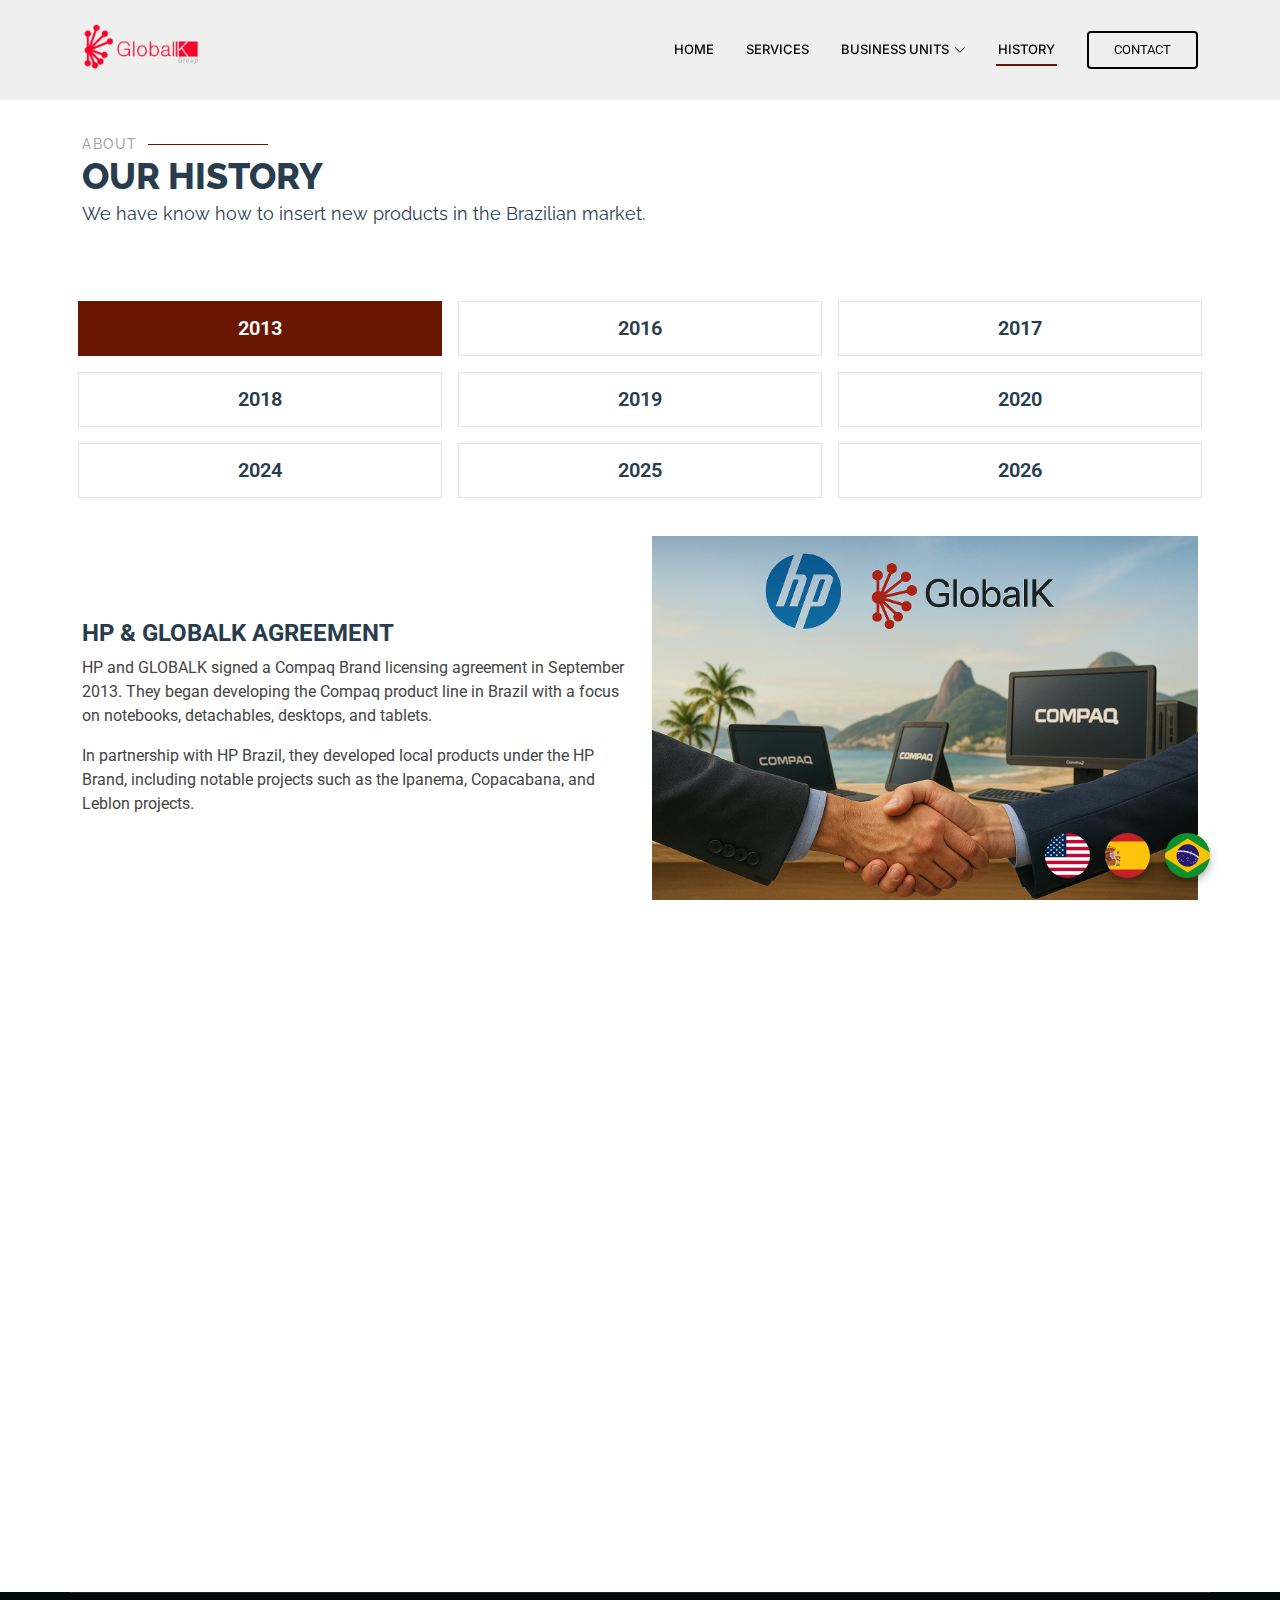
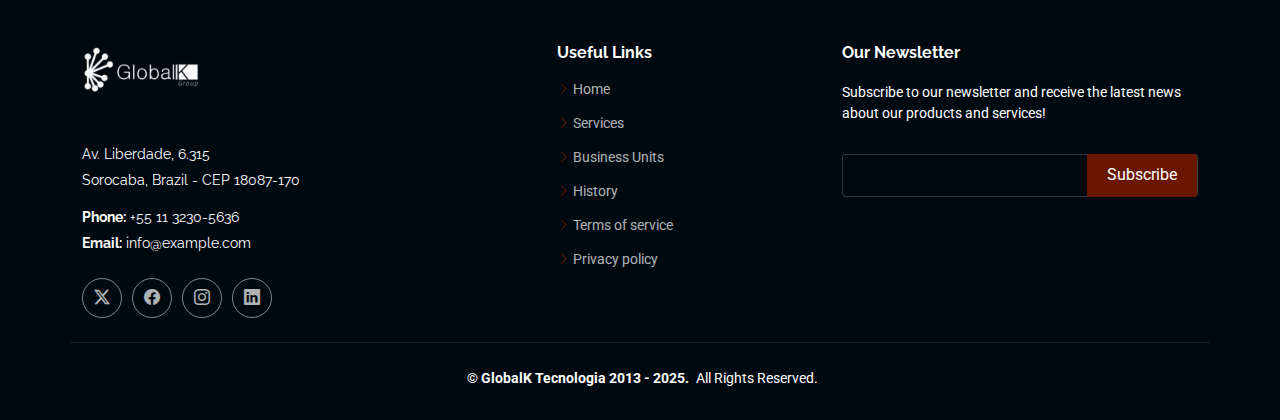
<file: history.html>
<!DOCTYPE html>
<html lang="en">

<head>
  <meta charset="utf-8">
  <meta content="width=device-width, initial-scale=1.0" name="viewport">
  <title>GlobalK</title>
  <meta name="description" content="">
  <meta name="keywords" content="">

  <!-- Favicons -->
  <link href="assets/img/favicon.png" rel="icon">
  <link href="assets/img/apple-touch-icon.png" rel="apple-touch-icon">

  <!-- Fonts -->
  <link href="https://fonts.googleapis.com" rel="preconnect">
  <link href="https://fonts.gstatic.com" rel="preconnect" crossorigin>
  <link href="https://fonts.googleapis.com/css2?family=Roboto:ital,wght@0,100;0,300;0,400;0,500;0,700;0,900;1,100;1,300;1,400;1,500;1,700;1,900&family=Raleway:ital,wght@0,100;0,200;0,300;0,400;0,500;0,600;0,700;0,800;0,900;1,100;1,200;1,300;1,400;1,500;1,600;1,700;1,800;1,900&family=Inter:wght@100;200;300;400;500;600;700;800;900&display=swap" rel="stylesheet">

  <!-- Vendor CSS Files -->
  <link href="assets/vendor/bootstrap/css/bootstrap.min.css" rel="stylesheet">
  <link href="assets/vendor/bootstrap-icons/bootstrap-icons.css" rel="stylesheet">
  <link href="assets/vendor/aos/aos.css" rel="stylesheet">
  <link href="assets/vendor/glightbox/css/glightbox.min.css" rel="stylesheet">
  <link href="assets/vendor/swiper/swiper-bundle.min.css" rel="stylesheet">

  <!-- Main CSS File -->
  <link href="assets/css/main.css" rel="stylesheet">


</head>

<body class="history-page">

  <header id="header" class="header d-flex align-items-center fixed-top">
    <div class="container-fluid container-xl position-relative d-flex align-items-center">

      <a href="index.html" class="logo d-flex align-items-center me-auto">
        <img src="assets/img/logo-1.png" alt="" class="logo-red">
         <img src="assets/img/logo-2.png" alt="" class="logo-white"> 
        
      </a>

      <nav id="navmenu" class="navmenu">
        <ul>
          <li><a href="index.html" >Home</a></li>
          <li><a href="index.html#about">Services</a></li>
          

          <li class="dropdown active"><a href="#features"><span>Business Units</span> <i class="bi bi-chevron-down toggle-dropdown"></i></a>
            <ul>
              <li><a href="globalk.html">Globalk</a></li>
              <li><a href="economize.html">Economize</a></li>
              <li><a href="troqueseupc.html">Multi-K</a></li>
              <li><a href="marketplaces.html">Marketplaces</a></li>
            </ul>
          </li>

          <li><a href="history.html" class="active" >History</a></li>
        
 
        </ul>
        <i class="mobile-nav-toggle d-xl-none bi bi-list"></i>
      </nav>

      <a class="cta-btn" href="#contact">Contact</a>

    </div>
  </header>

  <main class="main">



    <!-- Business Units2 -->
    <section id="features2" class="features history section">

      <!-- Section Title -->
      <div  class="container section-title" data-aos="fade-up">
        <h2>About</h2>
        <p>OUR HISTORY<br></p>
        <h3>We have know how to insert new products in the Brazilian market.</h3>
      </div><!-- End Section Title -->
    
          <div class="container">
      
            <ul class="nav nav-tabs row  d-flex" data-aos="fade-up" data-aos-delay="100">
              <li class="nav-item  col-4 p-2">
                <a class="nav-link active show" data-bs-toggle="tab" data-bs-target="#features-tab-1">
                  <i>2013</i>
                  <h4 class="d-none d-lg-block">2013</h4>
                </a>
              </li>
              <li class="nav-item  col-4 p-2">
                <a class="nav-link" data-bs-toggle="tab" data-bs-target="#features-tab-2">
                  <i>2016</i>
                  <h4 class="d-none d-lg-block">2016</h4>
                </a>
              </li>
              <li class="nav-item  col-4 p-2">
                <a class="nav-link" data-bs-toggle="tab" data-bs-target="#features-tab-3">
                  <i>2017</i>
                  <h4 class="d-none d-lg-block">2017</h4>
                </a>
              </li>
              <li class="nav-item  col-4 p-2">
                <a class="nav-link" data-bs-toggle="tab" data-bs-target="#features-tab-4">
                  <i>2018</i>
                  <h4 class="d-none d-lg-block">2018</h4>
                </a>
              </li>
    
              <li class="nav-item  col-4 p-2">
                <a class="nav-link" data-bs-toggle="tab" data-bs-target="#features-tab-5">
                  <i>2019</i>
                  <h4 class="d-none d-lg-block">2019</h4>
                </a>
              </li>
              <li class="nav-item  col-4 p-2">
                <a class="nav-link" data-bs-toggle="tab" data-bs-target="#features-tab-6">
                  <i>2020</i>
                  <h4 class="d-none d-lg-block">2020</h4>
                </a>
              </li>
              <li class="nav-item  col-4 p-2">
                <a class="nav-link" data-bs-toggle="tab" data-bs-target="#features-tab-7">
                  <i>2024</i>
                  <h4 class="d-none d-lg-block">2024</h4>
                </a>
              </li>
              <li class="nav-item  col-4 p-2">
                <a class="nav-link" data-bs-toggle="tab" data-bs-target="#features-tab-8">
                  <i>2025</i>
                  <h4 class="d-none d-lg-block">2025</h4>
                </a>
              </li>
              <li class="nav-item  col-4 p-2">
                <a class="nav-link" data-bs-toggle="tab" data-bs-target="#features-tab-9">
                  <i>2026</i>
                  <h4 class="d-none d-lg-block">2026</h4>
                </a>
              </li>
            
    
            </ul><!-- End Tab Nav -->
      
            <div class="tab-content" data-aos="fade-up" data-aos-delay="200">
      
              <div class="tab-pane fade active show" id="features-tab-1">
                <div class="row">
                  <div class="col-lg-6 order-2 order-lg-1 mt-3 mt-lg-0 d-flex justify-content-center flex-column">
                    <h3>HP & GLOBALK Agreement</h3>
                    <p >
                      HP and GLOBALK signed a Compaq Brand licensing agreement in September 2013. They began developing the Compaq product line in Brazil with a focus on notebooks, detachables, desktops, and tablets.
                    </p>
                   
                    <p>
                      In partnership with HP Brazil, they developed local products under the HP Brand, including notable projects such as the Ipanema, Copacabana, and Leblon projects.
                    </p>
                    
                  </div>
                  <div class="col-lg-6 order-1 order-lg-2 text-center">
                    <img src="assets/img/history/globalk_hp.png" alt="Team working on innovative solutions" class="img-fluid">
                  </div>
                </div>
              
              
              </div><!-- End Tab Content Item -->
      
              <div class="tab-pane fade" id="features-tab-2">
                <div class="row">
                  <div class="col-lg-6 order-2 order-lg-1 mt-3 mt-lg-0 d-flex justify-content-center flex-column">
                    <h3>Outlet in Sorocaba</h3>
                    <p>
                      In August 2016, they opened an official outlet in Sorocaba. The outlet focused on refurbished HP products and offered quality products at affordable prices.
                     </p>
                    <p class="fst-italic">
                      Website: <a href="www.sincplace.com.br">sincplace.com.br</a>
                    </p>
            
                  </div>
                  <div class="col-lg-6 order-1 order-lg-2 text-center">
                    <img src="assets/img/working-2.jpg" alt="Smart savings solutions" class="img-fluid">
                  </div>
                </div>
              </div><!-- End Tab Content Item -->
              
      
              <div class="tab-pane fade" id="features-tab-3">
                <div class="row">
                  <div class="col-lg-6 order-2 order-lg-1 mt-3 mt-lg-0 d-flex justify-content-center flex-column">
                  <h3> E-Commerce and Mercado Livre</h3>
                    <p>
                      In September 2017, they expanded into e-commerce and began operations on Mercado Livre, Brazil's leading online marketplace, offering a wide range of refurbished HP products. 
                    </p>
                   
                  </div>
                  <div class="col-lg-6 order-1 order-lg-2 text-center">
                    <img src="assets/img/working-3.jpg" alt="Upgrade your PC" class="img-fluid">
                  </div>
                </div>
              </div><!-- End Tab Content Item -->
              
      
              <div class="tab-pane fade" id="features-tab-4">
                <div class="row">
                  <div class="col-lg-6 order-2 order-lg-1 mt-3 mt-lg-0 d-flex justify-content-center flex-column">
                    <h3>New Business - Troque Seu PC</h3>
                    <p> In December 2018, they launched the new business venture TroqueSeuPC.com.br, focusing on the refurbishment and resale of used computers.</p>

                     <p>They also launched RenovaPC.com.br, providing similar services aimed at refreshing and renewing older PCs.
                    </p>
                    <p>
                      Upgrade your setup with top-quality products, exclusive offers, and reliable customer service.
                    </p>

                    <p class="fst-italic">
                      Website: <a href="http://troqueseupc.com.br/home">troqueseupc.com.br</a>
                    </p>
            
                 
                  </div>
                  <div class="col-lg-6 order-1 order-lg-2 text-center">
                    <img src="assets/img/working-4.jpg" alt="Tech deals at SincStore" class="img-fluid">
                  </div>
                </div>
              </div><!-- End Tab Content Item -->
    
              <div class="tab-pane fade" id="features-tab-5">
                <div class="row">
                  <div class="col-lg-6 order-2 order-lg-1 mt-3 mt-lg-0 d-flex justify-content-center flex-column">
                    <h3>New Business - Amazon Open Box</h3>
                    <p>
                      In June 2019, they began selling refurbished products on Amazon through the Open Box program, further expanding their product reach. 
                    </p>
                    <p >
                      They also expanded their offerings on Mercado Livre under the Open Box category, providing customers with access to high-quality refurbished products.
                    </p>
                 
                  </div>
                  <div class="col-lg-6 order-1 order-lg-2 text-center">
                    <img src="assets/img/working-4.jpg" alt="Tech deals at SincStore" class="img-fluid">
                  </div>
                </div>
              </div><!-- End Tab Content Item -->
    
              <div class="tab-pane fade" id="features-tab-6">
                <div class="row">
                  <div class="col-lg-6 order-2 order-lg-1 mt-3 mt-lg-0 d-flex justify-content-center flex-column">
                    <h3>M&A with Positivo</h3>
                    <p>
                      In September 2020, they entered into a merger and acquisition (M&A) with Positivo Tecnologia, further solidifying their position in the Brazilian technology market under the Compaq brand.
                    </p>
  
                  </div>
                  <div class="col-lg-6 order-1 order-lg-2 text-center">
                    <img src="assets/img/working-4.jpg" alt="Tech deals at SincStore" class="img-fluid">
                  </div>
                </div>
              </div><!-- End Tab Content Item -->
    
              <div class="tab-pane fade" id="features-tab-7">
                <div class="row">
                  <div class="col-lg-6 order-2 order-lg-1 mt-3 mt-lg-0 d-flex justify-content-center flex-column">
                    <h3>Economize.vc</h3>
                    <p>
                      In July 2024, they launched Economize.vc, a new initiative focused on providing discounts and offers for technology and electronic products to Brazilian consumers.
                    </p>

                    
                  </div>
                  <div class="col-lg-6 order-1 order-lg-2 text-center">
                    <img src="assets/img/working-4.jpg" alt="Tech deals at SincStore" class="img-fluid">
                  </div>
                </div>
              </div><!-- End Tab Content Item -->
    
              <div class="tab-pane fade" id="features-tab-8">
                <div class="row">
                  <div class="col-lg-6 order-2 order-lg-1 mt-3 mt-lg-0 d-flex justify-content-center flex-column">
                    <h3>2025 -</h3>
                    <p>
                      In 2025, the focus will be to consolidate and amplify the Open Box business, strengthening its market presence and reach. Additionally, plans will be initiated to start a new Router business, targeting both Brazil and the USA.
                    </p>
                   
                  </div>
                  <div class="col-lg-6 order-1 order-lg-2 text-center">
                    <img src="assets/img/working-4.jpg" alt="Tech deals at SincStore" class="img-fluid">
                  </div>
                </div>
              </div><!-- End Tab Content Item -->
    
              <div class="tab-pane fade" id="features-tab-9">
                <div class="row">
                  <div class="col-lg-6 order-2 order-lg-1 mt-3 mt-lg-0 d-flex justify-content-center flex-column">
                    <h3>2026 - Open Box Leadership</h3>
                    <p>
                      In 2026, the goal is to become the major buyer and seller of Open Box products in Brazil, solidifying market leadership and expanding operational capabilities.
                    </p>
                  </div>
                  <div class="col-lg-6 order-1 order-lg-2 text-center">
                    <img src="assets/img/working-4.jpg" alt="Tech deals at SincStore" class="img-fluid">
                  </div>
                </div>
              </div><!-- End Tab Content Item -->
    
         
              
      
            </div>
      
          </div>
      
        </section> 

    <!-- Contact Section -->
    <section id="contact" class="contact section">

      <!-- Section Title -->
      <div class="container section-title" data-aos="fade-up">
        <h2>Contact</h2>
        <p>Send Us a Message</p>
      </div><!-- End Section Title -->

      <div class="container" data-aos="fade-up" data-aos-delay="100">

        <div class="row gy-4">
          <div class="col-lg-6 ">
            <div class="row gy-4">

              <div class="col-lg-12">
                <div class="info-item d-flex flex-column justify-content-center align-items-center" data-aos="fade-up" data-aos-delay="200">
                  <i class="bi bi-geo-alt"></i>
                  <h3>Address</h3>
                  <p>
                    Av. Liberdade, 6.315 - Prédio 05-B - Iporanga - Sorocaba - Brazil - CEP 18087-170
                  </p>
                </div>
              </div><!-- End Info Item -->

              <div class="col-md-6">
                <div class="info-item d-flex flex-column justify-content-center align-items-center" data-aos="fade-up" data-aos-delay="300">
                  <i class="bi bi-telephone"></i>
                  <h3>Call Us</h3>
                  <p>+55 11 3230-5636</p>
                </div>
              </div><!-- End Info Item -->

              <div class="col-md-6">
                <div class="info-item d-flex flex-column justify-content-center align-items-center" data-aos="fade-up" data-aos-delay="400">
                  <i class="bi bi-envelope"></i>
                  <h3>Email Us</h3>
                  <p>info@example.com</p>
                </div>
              </div><!-- End Info Item -->

            </div>
          </div>

          <div class="col-lg-6">
            <form action="forms/contact.php" method="post" class="php-email-form" data-aos="fade-up" data-aos-delay="500">
              <div class="row gy-4">

                <div class="col-md-6">
                  <input type="text" name="name" class="form-control" placeholder="Your Name" required="">
                </div>

                <div class="col-md-6 ">
                  <input type="email" class="form-control" name="email" placeholder="Your Email" required="">
                </div>

                <div class="col-md-12">
                  <input type="text" class="form-control" name="subject" placeholder="Subject" required="">
                </div>

                <div class="col-md-12">
                  <textarea class="form-control" name="message" rows="4" placeholder="Message" required=""></textarea>
                </div>

                <div class="col-md-12 text-center">
                  <div class="loading">Loading</div>
                  <div class="error-message"></div>
                  <div class="sent-message">Your message has been sent. Thank you!</div>

                  <button type="submit">Send Message</button>
                </div>

              </div>
            </form>
          </div><!-- End Contact Form -->

        </div>

      </div>

    </section><!-- /Contact Section -->



  </main>

  <footer id="footer" class="footer dark-background">

    <div class="container footer-top">
      <div class="row gy-4 justify-content-between">
        <div class="col-lg-4 col-md-6 footer-about">
          <a href="index.html" class="logo d-flex align-items-center">
            <img src="/assets/img/logo-2.png" alt="" >
          </a>
          <div class="footer-contact pt-3">
            <p>  Av. Liberdade, 6.315</p>
            <p>Sorocaba, Brazil - CEP 18087-170</p>
            <p class="mt-3"><strong>Phone:</strong> <span>+55 11 3230-5636</span></p>
            <p><strong>Email:</strong> <span>info@example.com</span></p>
          </div>
          <div class="social-links d-flex mt-4">
            <a href=""><i class="bi bi-twitter-x"></i></a>
            <a href=""><i class="bi bi-facebook"></i></a>
            <a href=""><i class="bi bi-instagram"></i></a>
            <a href=""><i class="bi bi-linkedin"></i></a>
          </div>
        </div>

        <div class="col-lg-2 col-md-3 footer-links">
          <h4>Useful Links</h4>
          <ul>
            <li><i class="bi bi-chevron-right"></i> <a href="#">Home</a></li>
            <li><i class="bi bi-chevron-right"></i> <a href="#">Services</a></li>
            <li><i class="bi bi-chevron-right"></i> <a href="#">Business Units</a></li>
            <li><i class="bi bi-chevron-right"></i> <a href="#">History</a></li>
            <li><i class="bi bi-chevron-right"></i> <a href="#">Terms of service</a></li>
            <li><i class="bi bi-chevron-right"></i> <a href="#">Privacy policy</a></li>
          </ul>
        </div>

      

        <div class="col-lg-4 col-md-12 footer-newsletter">
          <h4>Our Newsletter</h4>
          <p>Subscribe to our newsletter and receive the latest news about our products and services!</p>
          <form action="forms/newsletter.php" method="post" class="php-email-form">
            <div class="newsletter-form"><input type="email" name="email"><input type="submit" value="Subscribe"></div>
            <div class="loading">Loading</div>
            <div class="error-message"></div>
            <div class="sent-message">Your subscription request has been sent. Thank you!</div>
          </form>
        </div>

      </div>
    </div>

    <div class="container copyright text-center mt-4">
      <p> <strong class="px-1 sitename">© GlobalK Tecnologia 2013 - 2025.</strong> <span> All Rights Reserved.</span></p>
      <div class="credits">
      </div>
    </div>

  </footer>


  <button id="translateButton"  ></button>
  <button id="translateButton2" ></button>
  <button id="translateButton3" ></button>
  <!-- Scroll Top -->
  <a href="#" id="scroll-top" class="scroll-top d-flex align-items-center justify-content-center"><i class="bi bi-arrow-up-short"></i></a>

  <!-- Preloader -->
  <div id="preloader"></div>

  <!-- Vendor JS Files -->
  <script src="assets/vendor/bootstrap/js/bootstrap.bundle.min.js"></script>
  <script src="assets/vendor/php-email-form/validate.js"></script>
  <script src="assets/vendor/aos/aos.js"></script>
  <script src="assets/vendor/glightbox/js/glightbox.min.js"></script>
  <script src="assets/vendor/purecounter/purecounter_vanilla.js"></script>
  <script src="assets/vendor/swiper/swiper-bundle.min.js"></script>
  <script src="assets/vendor/imagesloaded/imagesloaded.pkgd.min.js"></script>
  <script src="assets/vendor/isotope-layout/isotope.pkgd.min.js"></script>
  

  <!-- Main JS File -->
  <script src="assets/js/main.js"></script>
  <script src="https://code.jquery.com/jquery-3.6.0.min.js"></script>
  <script src="assets/js/traducao.js"></script>


</body>

</html>
</file>
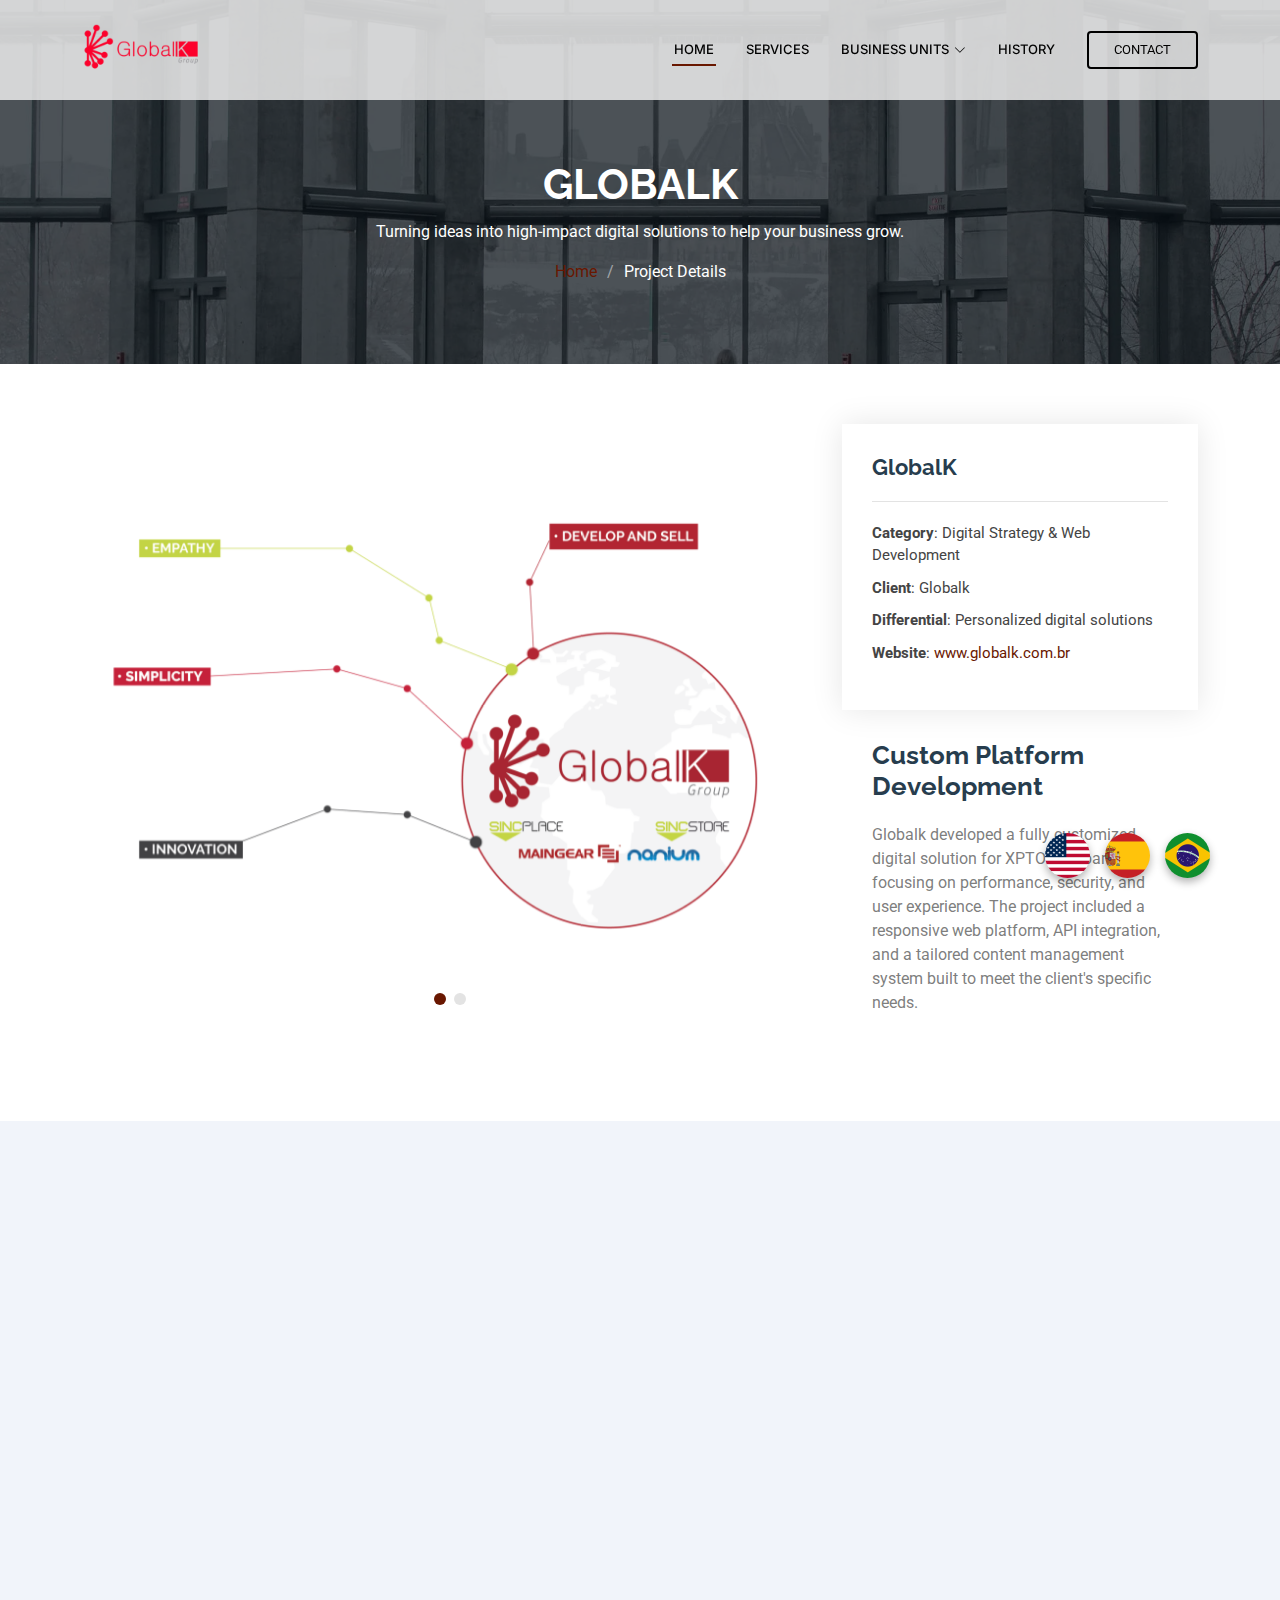
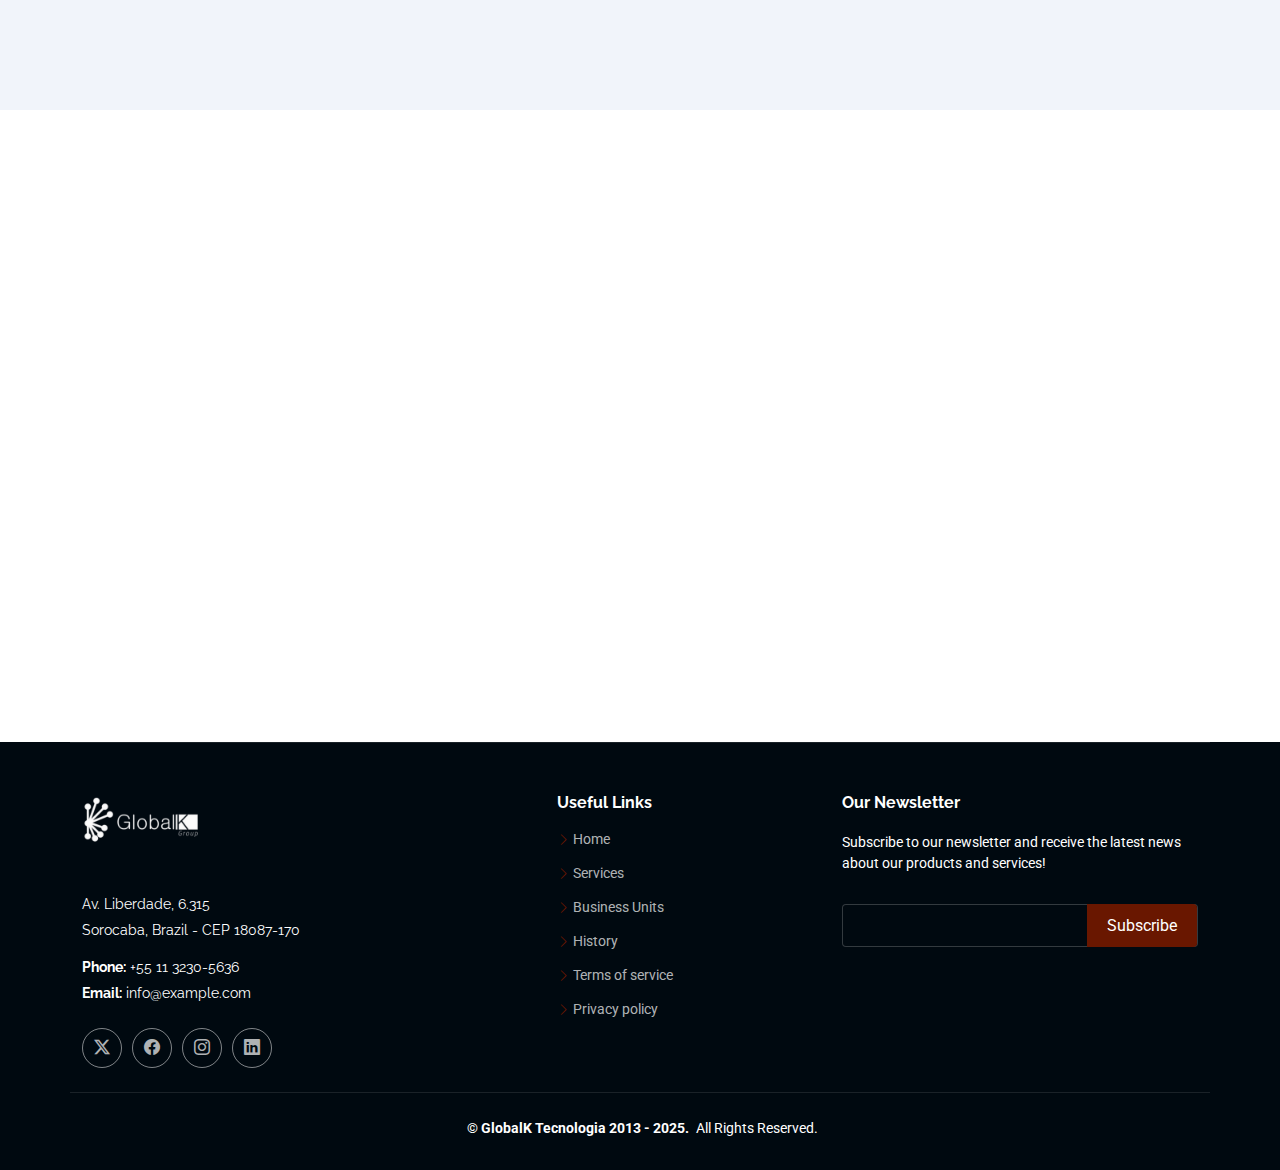
<file: marketplaces.html>
<!DOCTYPE html>
<html lang="en">

<head>
  <meta charset="utf-8">
  <meta content="width=device-width, initial-scale=1.0" name="viewport">
  <title>GlobalK</title>
  <meta name="description" content="">
  <meta name="keywords" content="">

  <!-- Favicons -->
  <link href="assets/img/favicon.png" rel="icon">
  <link href="assets/img/apple-touch-icon.png" rel="apple-touch-icon">

  <!-- Fonts -->
  <link href="https://fonts.googleapis.com" rel="preconnect">
  <link href="https://fonts.gstatic.com" rel="preconnect" crossorigin>
  <link href="https://fonts.googleapis.com/css2?family=Roboto:ital,wght@0,100;0,300;0,400;0,500;0,700;0,900;1,100;1,300;1,400;1,500;1,700;1,900&family=Raleway:ital,wght@0,100;0,200;0,300;0,400;0,500;0,600;0,700;0,800;0,900;1,100;1,200;1,300;1,400;1,500;1,600;1,700;1,800;1,900&family=Inter:wght@100;200;300;400;500;600;700;800;900&display=swap" rel="stylesheet">

  <!-- Vendor CSS Files -->
  <link href="assets/vendor/bootstrap/css/bootstrap.min.css" rel="stylesheet">
  <link href="assets/vendor/bootstrap-icons/bootstrap-icons.css" rel="stylesheet">
  <link href="assets/vendor/aos/aos.css" rel="stylesheet">
  <link href="assets/vendor/glightbox/css/glightbox.min.css" rel="stylesheet">
  <link href="assets/vendor/swiper/swiper-bundle.min.css" rel="stylesheet">

  <!-- Main CSS File -->
  <link href="assets/css/main.css" rel="stylesheet">


</head>

<body class="business-page">

  <header id="header" class="header d-flex align-items-center fixed-top">
    <div class="container-fluid container-xl position-relative d-flex align-items-center">

      <a href="index.html" class="logo d-flex align-items-center me-auto">
        <img src="assets/img/logo-1.png" alt="" class="logo-red">
         <img src="assets/img/logo-2.png" alt="" class="logo-white"> 
        
      </a>

      <nav id="navmenu" class="navmenu">
        <ul>
          <li><a href="#hero" class="active">Home</a></li>
          <li><a href="index.html#about">Services</a></li>
       

          <li class="dropdown"><a href="#features"><span>Business Units</span> <i class="bi bi-chevron-down toggle-dropdown"></i></a>
            <ul>
              <li><a href="globalk.html">Globalk</a></li>
              <li><a href="economize.html">Economize</a></li>
              <li><a href="troqueseupc.html">Troque Seu PC</a></li>
              <li><a href="sincstore.html">Sinc Store</a></li>
            </ul>
          </li>

          <li><a href="history.html">History</a></li>
        
 
        </ul>
        <i class="mobile-nav-toggle d-xl-none bi bi-list"></i>
      </nav>

      <a class="cta-btn" href="#contact">Contact</a>

    </div>
  </header>
  <main class="main">

    <!-- Page Title -->
    <div class="page-title dark-background" data-aos="fade" style="background-image: url(assets/img/page-title-bg.webp);">
      <div class="container position-relative">
        <h1>GLOBALK</h1>
        <p>Turning ideas into high-impact digital solutions to help your business grow.</p>
        <nav class="breadcrumbs">
          <ol>
            <li><a href="index.html">Home</a></li>
            <li class="current">Project Details</li>
          </ol>
        </nav>
      </div>
    </div><!-- End Page Title -->
  
    <!-- Portfolio Details Section -->
    <section id="portfolio-details" class="portfolio-details section">
  
      <div class="container" data-aos="fade-up" data-aos-delay="100">
  
        <div class="row gy-4">
  
          <div class="col-lg-8">
            <div class="portfolio-details-slider swiper init-swiper">
  
              <script type="application/json" class="swiper-config">
                {
                  "loop": true,
                  "speed": 600,
                  "autoplay": {
                    "delay": 5000
                  },
                  "slidesPerView": "auto",
                  "pagination": {
                    "el": ".swiper-pagination",
                    "type": "bullets",
                    "clickable": true
                  }
                }
              </script>
  
              <div class="swiper-wrapper align-items-center">
  
                <div class="swiper-slide">
                  <img src="assets/img/globalk-1.png" alt="App developed by Globalk">
                </div>
  
                <div class="swiper-slide">
                  <img src="assets/img/exemplo-1.png" alt="Digital product by Globalk">
                </div>
  
  
              </div>
              <div class="swiper-pagination"></div>
            </div>
          </div>
  
          <div class="col-lg-4">
            <div class="portfolio-info" data-aos="fade-up" data-aos-delay="200">
              <h3>GlobalK</h3>
              <ul>
                <li><strong>Category</strong>: Digital Strategy & Web Development</li>
                <li><strong>Client</strong>: Globalk</li>
                <li><strong>Differential</strong>: Personalized digital solutions</li>
                <li><strong>Website</strong>: <a href="https://www.globalk.com.br" target="_blank">www.globalk.com.br</a></li>
              </ul>
            </div>
            
            <div class="portfolio-description" data-aos="fade-up" data-aos-delay="300">
              <h2>Custom Platform Development</h2>
              <p>
                Globalk developed a fully customized digital solution for XPTO Company, focusing on performance, security, and user experience. The project included a responsive web platform, API integration, and a tailored content management system built to meet the client's specific needs.
              </p>
            </div>
          </div>
  
        </div>
  
      </div>
  
    </section><!-- /Portfolio Details Section -->
  
  </main>
  
  <!-- Services 2 Section -->
  <section id="howwedo" class="services-2 section light-background">

    <!-- Section Title -->
    <div class="container section-title " data-aos="fade-up" id="">
      <h2>Services</h2>
      <p>How We Do</p>
    </div><!-- End Section Title -->

    <div class="container">

      <div class="row gy-4">

        <div class="col-md-6" data-aos="fade-up" data-aos-delay="100">
          <div class="service-item d-flex position-relative h-100">
            <i class="bi bi-person-raised-hand icon flex-shrink-0"></i>
            <div>
              <h4 class="title"><a href="#howwedo" class="stretched-link">We Handle</a></h4>
              <p class="description">We take care of all the products that propagate your brand that are not produced by your company.</p>
            </div>
          </div>
        </div><!-- End Service Item -->

        <div class="col-md-6" data-aos="fade-up" data-aos-delay="200">
          <div class="service-item d-flex position-relative h-100">
            <i class="bi bi-card-checklist icon flex-shrink-0"></i>
            <div>
              <h4 class="title"><a href="#howwedo" class="stretched-link">From Design to Delivery</a></h4>
              <p class="description">We manage everything from product design to delivery to the end customer.
            </p>
            </div>
          </div>
        </div><!-- End Service Item -->

        <div class="col-md-6" data-aos="fade-up" data-aos-delay="300">
          <div class="service-item d-flex position-relative h-100">
       
            <i class="bi bi-1-circle icon flex-shrink-0"></i>
            <div>
              <h4 class="title"><a href="#howwedo" class="stretched-link">Brazil's Leading One Stop Shop</a></h4>
              <p class="description">We are an important and best-structured One Stop Shop in Brazil.</p>
            </div>
          </div>
        </div><!-- End Service Item -->

        <div class="col-md-6" data-aos="fade-up" data-aos-delay="400">
          <div class="service-item d-flex position-relative h-100">
            
            <i class="bi bi-clipboard2-check icon flex-shrink-0"></i>
            <div>
              <h4 class="title"><a href="#howwedo" class="stretched-link">Tailored Products and Strategies</a></h4>
              <p class="description">We create customized products and strategies to promote your brand across various channels, including corporate, employees, distributors, physical stores, and ecommerce.</p>
            </div>
          </div>
        </div><!-- End Service Item -->

        

      </div>

    </div>

  </section><!-- /Services 2 Section -->
  
    <!-- Contact Section -->
    <section id="contact" class="contact section">

      <!-- Section Title -->
      <div class="container section-title" data-aos="fade-up">
        <h2>Contact</h2>
        <p>Send Us a Message</p>
      </div><!-- End Section Title -->

      <div class="container" data-aos="fade-up" data-aos-delay="100">

        <div class="row gy-4">
          <div class="col-lg-6 ">
            <div class="row gy-4">

              <div class="col-lg-12">
                <div class="info-item d-flex flex-column justify-content-center align-items-center" data-aos="fade-up" data-aos-delay="200">
                  <i class="bi bi-geo-alt"></i>
                  <h3>Address</h3>
                  <p>
                    Av. Liberdade, 6.315 - Prédio 05-B - Iporanga - Sorocaba - Brazil - CEP 18087-170
                  </p>
                </div>
              </div><!-- End Info Item -->

              <div class="col-md-6">
                <div class="info-item d-flex flex-column justify-content-center align-items-center" data-aos="fade-up" data-aos-delay="300">
                  <i class="bi bi-telephone"></i>
                  <h3>Call Us</h3>
                  <p>+55 11 3230-5636</p>
                </div>
              </div><!-- End Info Item -->

              <div class="col-md-6">
                <div class="info-item d-flex flex-column justify-content-center align-items-center" data-aos="fade-up" data-aos-delay="400">
                  <i class="bi bi-envelope"></i>
                  <h3>Email Us</h3>
                  <p>info@example.com</p>
                </div>
              </div><!-- End Info Item -->

            </div>
          </div>

          <div class="col-lg-6">
            <form action="forms/contact.php" method="post" class="php-email-form" data-aos="fade-up" data-aos-delay="500">
              <div class="row gy-4">

                <div class="col-md-6">
                  <input type="text" name="name" class="form-control" placeholder="Your Name" required="">
                </div>

                <div class="col-md-6 ">
                  <input type="email" class="form-control" name="email" placeholder="Your Email" required="">
                </div>

                <div class="col-md-12">
                  <input type="text" class="form-control" name="subject" placeholder="Subject" required="">
                </div>

                <div class="col-md-12">
                  <textarea class="form-control" name="message" rows="4" placeholder="Message" required=""></textarea>
                </div>

                <div class="col-md-12 text-center">
                  <div class="loading">Loading</div>
                  <div class="error-message"></div>
                  <div class="sent-message">Your message has been sent. Thank you!</div>

                  <button type="submit">Send Message</button>
                </div>

              </div>
            </form>
          </div><!-- End Contact Form -->

        </div>

      </div>

    </section><!-- /Contact Section -->
  
    <footer id="footer" class="footer dark-background">

      <div class="container footer-top">
        <div class="row gy-4 justify-content-between">
          <div class="col-lg-4 col-md-6 footer-about">
            <a href="index.html" class="logo d-flex align-items-center">
              <img src="/assets/img/logo-2.png" alt="" >
            </a>
            <div class="footer-contact pt-3">
              <p>  Av. Liberdade, 6.315</p>
              <p>Sorocaba, Brazil - CEP 18087-170</p>
              <p class="mt-3"><strong>Phone:</strong> <span>+55 11 3230-5636</span></p>
              <p><strong>Email:</strong> <span>info@example.com</span></p>
            </div>
            <div class="social-links d-flex mt-4">
              <a href=""><i class="bi bi-twitter-x"></i></a>
              <a href=""><i class="bi bi-facebook"></i></a>
              <a href=""><i class="bi bi-instagram"></i></a>
              <a href=""><i class="bi bi-linkedin"></i></a>
            </div>
          </div>
  
          <div class="col-lg-2 col-md-3 footer-links">
            <h4>Useful Links</h4>
            <ul>
              <li><i class="bi bi-chevron-right"></i> <a href="#">Home</a></li>
              <li><i class="bi bi-chevron-right"></i> <a href="#">Services</a></li>
              <li><i class="bi bi-chevron-right"></i> <a href="#">Business Units</a></li>
              <li><i class="bi bi-chevron-right"></i> <a href="#">History</a></li>
              <li><i class="bi bi-chevron-right"></i> <a href="#">Terms of service</a></li>
              <li><i class="bi bi-chevron-right"></i> <a href="#">Privacy policy</a></li>
            </ul>
          </div>
  
        
  
          <div class="col-lg-4 col-md-12 footer-newsletter">
            <h4>Our Newsletter</h4>
            <p>Subscribe to our newsletter and receive the latest news about our products and services!</p>
            <form action="forms/newsletter.php" method="post" class="php-email-form">
              <div class="newsletter-form"><input type="email" name="email"><input type="submit" value="Subscribe"></div>
              <div class="loading">Loading</div>
              <div class="error-message"></div>
              <div class="sent-message">Your subscription request has been sent. Thank you!</div>
            </form>
          </div>
  
        </div>
      </div>
  
      <div class="container copyright text-center mt-4">
        <p> <strong class="px-1 sitename">© GlobalK Tecnologia 2013 - 2025.</strong> <span> All Rights Reserved.</span></p>
        <div class="credits">
        </div>
      </div>
  
    </footer>
  

    <button id="translateButton"  ></button>
    <button id="translateButton2" ></button>
    <button id="translateButton3" ></button>

  <!-- Scroll Top -->
  <a href="#" id="scroll-top" class="scroll-top d-flex align-items-center justify-content-center"><i class="bi bi-arrow-up-short"></i></a>
  
  <!-- Preloader -->
  <div id="preloader"></div>
  
  <!-- Vendor JS Files -->
  <script src="assets/vendor/bootstrap/js/bootstrap.bundle.min.js"></script>
  <script src="assets/vendor/php-email-form/validate.js"></script>
  <script src="assets/vendor/aos/aos.js"></script>
  <script src="assets/vendor/glightbox/js/glightbox.min.js"></script>
  <script src="assets/vendor/purecounter/purecounter_vanilla.js"></script>
  <script src="assets/vendor/swiper/swiper-bundle.min.js"></script>
  <script src="assets/vendor/imagesloaded/imagesloaded.pkgd.min.js"></script>
  <script src="assets/vendor/isotope-layout/isotope.pkgd.min.js"></script>
  
  <!-- Main JS File -->
  <script src="assets/js/main.js"></script>
  <script src="https://code.jquery.com/jquery-3.6.0.min.js"></script>
  <script src="assets/js/traducao.js"></script>

</body>

</html>
</file>
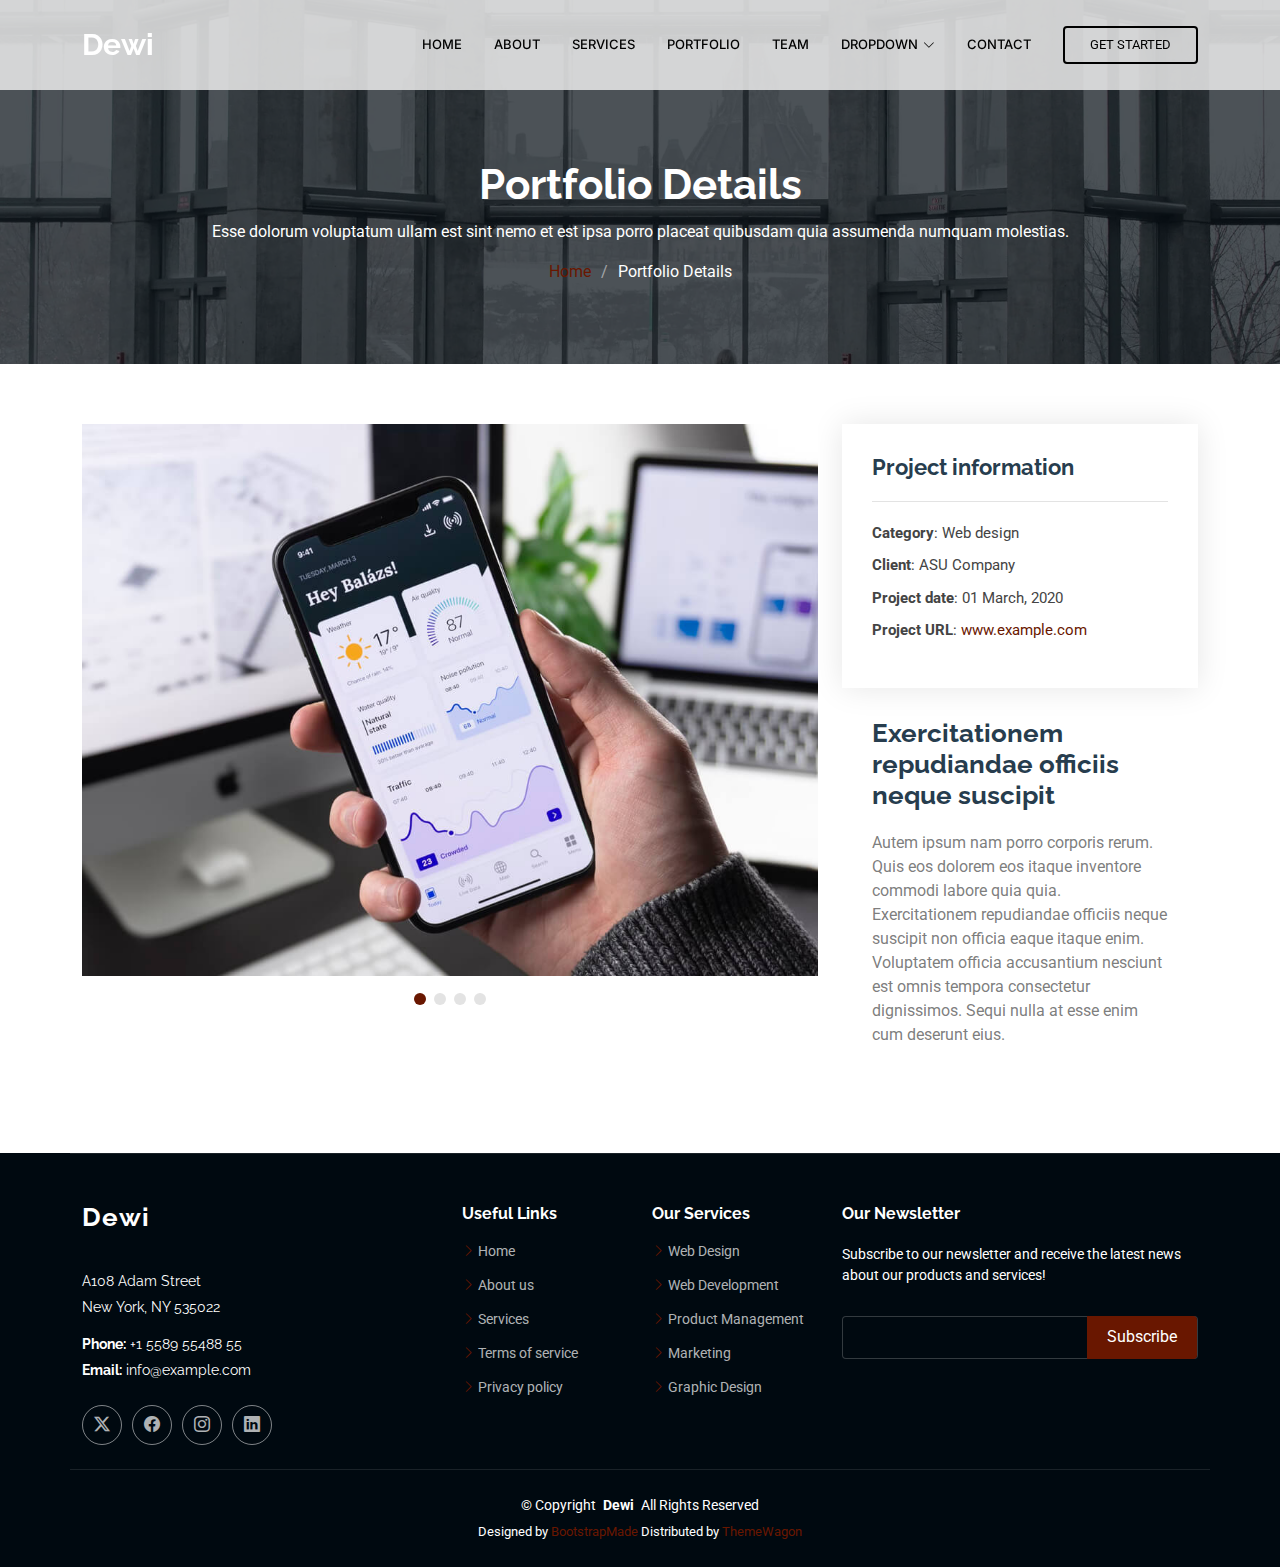
<file: portfolio-details.html>
<!DOCTYPE html>
<html lang="en">

<head>
  <meta charset="utf-8">
  <meta content="width=device-width, initial-scale=1.0" name="viewport">
  <title>Portfolio Details - Dewi Bootstrap Template</title>
  <meta name="description" content="">
  <meta name="keywords" content="">

  <!-- Favicons -->
  <link href="assets/img/favicon.png" rel="icon">
  <link href="assets/img/apple-touch-icon.png" rel="apple-touch-icon">

  <!-- Fonts -->
  <link href="https://fonts.googleapis.com" rel="preconnect">
  <link href="https://fonts.gstatic.com" rel="preconnect" crossorigin>
  <link href="https://fonts.googleapis.com/css2?family=Roboto:ital,wght@0,100;0,300;0,400;0,500;0,700;0,900;1,100;1,300;1,400;1,500;1,700;1,900&family=Raleway:ital,wght@0,100;0,200;0,300;0,400;0,500;0,600;0,700;0,800;0,900;1,100;1,200;1,300;1,400;1,500;1,600;1,700;1,800;1,900&family=Inter:wght@100;200;300;400;500;600;700;800;900&display=swap" rel="stylesheet">

  <!-- Vendor CSS Files -->
  <link href="assets/vendor/bootstrap/css/bootstrap.min.css" rel="stylesheet">
  <link href="assets/vendor/bootstrap-icons/bootstrap-icons.css" rel="stylesheet">
  <link href="assets/vendor/aos/aos.css" rel="stylesheet">
  <link href="assets/vendor/glightbox/css/glightbox.min.css" rel="stylesheet">
  <link href="assets/vendor/swiper/swiper-bundle.min.css" rel="stylesheet">

  <!-- Main CSS File -->
  <link href="assets/css/main.css" rel="stylesheet">

  <!-- =======================================================
  * Template Name: Dewi
  * Template URL: https://bootstrapmade.com/dewi-free-multi-purpose-html-template/
  * Updated: Aug 07 2024 with Bootstrap v5.3.3
  * Author: BootstrapMade.com
  * License: https://bootstrapmade.com/license/
  ======================================================== -->
</head>

<body class="portfolio-details-page">

  <header id="header" class="header d-flex align-items-center fixed-top">
    <div class="container-fluid container-xl position-relative d-flex align-items-center">

      <a href="index.html" class="logo d-flex align-items-center me-auto">
        <!-- Uncomment the line below if you also wish to use an image logo -->
        <!-- <img src="assets/img/logo.png" alt=""> -->
        <h1 class="sitename">Dewi</h1>
      </a>

      <nav id="navmenu" class="navmenu">
        <ul>
          <li><a href="#hero">Home</a></li>
          <li><a href="#about">About</a></li>
          <li><a href="#services">Services</a></li>
          <li><a href="#portfolio">Portfolio</a></li>
          <li><a href="#team">Team</a></li>
          <li class="dropdown"><a href="#"><span>Dropdown</span> <i class="bi bi-chevron-down toggle-dropdown"></i></a>
            <ul>
              <li><a href="#">Dropdown 1</a></li>
              <li class="dropdown"><a href="#"><span>Deep Dropdown</span> <i class="bi bi-chevron-down toggle-dropdown"></i></a>
                <ul>
                  <li><a href="#">Deep Dropdown 1</a></li>
                  <li><a href="#">Deep Dropdown 2</a></li>
                  <li><a href="#">Deep Dropdown 3</a></li>
                  <li><a href="#">Deep Dropdown 4</a></li>
                  <li><a href="#">Deep Dropdown 5</a></li>
                </ul>
              </li>
              <li><a href="#">Dropdown 2</a></li>
              <li><a href="#">Dropdown 3</a></li>
              <li><a href="#">Dropdown 4</a></li>
            </ul>
          </li>
          <li><a href="#contact">Contact</a></li>
        </ul>
        <i class="mobile-nav-toggle d-xl-none bi bi-list"></i>
      </nav>

      <a class="cta-btn" href="index.html#about">Get Started</a>

    </div>
  </header>

  <main class="main">

    <!-- Page Title -->
    <div class="page-title dark-background" data-aos="fade" style="background-image: url(assets/img/page-title-bg.webp);">
      <div class="container position-relative">
        <h1>Portfolio Details</h1>
        <p>Esse dolorum voluptatum ullam est sint nemo et est ipsa porro placeat quibusdam quia assumenda numquam molestias.</p>
        <nav class="breadcrumbs">
          <ol>
            <li><a href="index.html">Home</a></li>
            <li class="current">Portfolio Details</li>
          </ol>
        </nav>
      </div>
    </div><!-- End Page Title -->

    <!-- Portfolio Details Section -->
    <section id="portfolio-details" class="portfolio-details section">

      <div class="container" data-aos="fade-up" data-aos-delay="100">

        <div class="row gy-4">

          <div class="col-lg-8">
            <div class="portfolio-details-slider swiper init-swiper">

              <script type="application/json" class="swiper-config">
                {
                  "loop": true,
                  "speed": 600,
                  "autoplay": {
                    "delay": 5000
                  },
                  "slidesPerView": "auto",
                  "pagination": {
                    "el": ".swiper-pagination",
                    "type": "bullets",
                    "clickable": true
                  }
                }
              </script>

              <div class="swiper-wrapper align-items-center">

                <div class="swiper-slide">
                  <img src="assets/img/portfolio/app-1.jpg" alt="">
                </div>

                <div class="swiper-slide">
                  <img src="assets/img/portfolio/product-1.jpg" alt="">
                </div>

                <div class="swiper-slide">
                  <img src="assets/img/portfolio/branding-1.jpg" alt="">
                </div>

                <div class="swiper-slide">
                  <img src="assets/img/portfolio/books-1.jpg" alt="">
                </div>

              </div>
              <div class="swiper-pagination"></div>
            </div>
          </div>

          <div class="col-lg-4">
            <div class="portfolio-info" data-aos="fade-up" data-aos-delay="200">
              <h3>Project information</h3>
              <ul>
                <li><strong>Category</strong>: Web design</li>
                <li><strong>Client</strong>: ASU Company</li>
                <li><strong>Project date</strong>: 01 March, 2020</li>
                <li><strong>Project URL</strong>: <a href="#">www.example.com</a></li>
              </ul>
            </div>
            <div class="portfolio-description" data-aos="fade-up" data-aos-delay="300">
              <h2>Exercitationem repudiandae officiis neque suscipit</h2>
              <p>
                Autem ipsum nam porro corporis rerum. Quis eos dolorem eos itaque inventore commodi labore quia quia. Exercitationem repudiandae officiis neque suscipit non officia eaque itaque enim. Voluptatem officia accusantium nesciunt est omnis tempora consectetur dignissimos. Sequi nulla at esse enim cum deserunt eius.
              </p>
            </div>
          </div>

        </div>

      </div>

    </section><!-- /Portfolio Details Section -->

  </main>

  <footer id="footer" class="footer dark-background">

    <div class="container footer-top">
      <div class="row gy-4">
        <div class="col-lg-4 col-md-6 footer-about">
          <a href="index.html" class="logo d-flex align-items-center">
            <span class="sitename">Dewi</span>
          </a>
          <div class="footer-contact pt-3">
            <p>A108 Adam Street</p>
            <p>New York, NY 535022</p>
            <p class="mt-3"><strong>Phone:</strong> <span>+1 5589 55488 55</span></p>
            <p><strong>Email:</strong> <span>info@example.com</span></p>
          </div>
          <div class="social-links d-flex mt-4">
            <a href=""><i class="bi bi-twitter-x"></i></a>
            <a href=""><i class="bi bi-facebook"></i></a>
            <a href=""><i class="bi bi-instagram"></i></a>
            <a href=""><i class="bi bi-linkedin"></i></a>
          </div>
        </div>

        <div class="col-lg-2 col-md-3 footer-links">
          <h4>Useful Links</h4>
          <ul>
            <li><i class="bi bi-chevron-right"></i> <a href="#">Home</a></li>
            <li><i class="bi bi-chevron-right"></i> <a href="#">About us</a></li>
            <li><i class="bi bi-chevron-right"></i> <a href="#">Services</a></li>
            <li><i class="bi bi-chevron-right"></i> <a href="#">Terms of service</a></li>
            <li><i class="bi bi-chevron-right"></i> <a href="#">Privacy policy</a></li>
          </ul>
        </div>

        <div class="col-lg-2 col-md-3 footer-links">
          <h4>Our Services</h4>
          <ul>
            <li><i class="bi bi-chevron-right"></i> <a href="#">Web Design</a></li>
            <li><i class="bi bi-chevron-right"></i> <a href="#">Web Development</a></li>
            <li><i class="bi bi-chevron-right"></i> <a href="#">Product Management</a></li>
            <li><i class="bi bi-chevron-right"></i> <a href="#">Marketing</a></li>
            <li><i class="bi bi-chevron-right"></i> <a href="#">Graphic Design</a></li>
          </ul>
        </div>

        <div class="col-lg-4 col-md-12 footer-newsletter">
          <h4>Our Newsletter</h4>
          <p>Subscribe to our newsletter and receive the latest news about our products and services!</p>
          <form action="forms/newsletter.php" method="post" class="php-email-form">
            <div class="newsletter-form"><input type="email" name="email"><input type="submit" value="Subscribe"></div>
            <div class="loading">Loading</div>
            <div class="error-message"></div>
            <div class="sent-message">Your subscription request has been sent. Thank you!</div>
          </form>
        </div>

      </div>
    </div>

    <div class="container copyright text-center mt-4">
      <p>© <span>Copyright</span> <strong class="px-1 sitename">Dewi</strong> <span>All Rights Reserved</span></p>
      <div class="credits">
        <!-- All the links in the footer should remain intact. -->
        <!-- You can delete the links only if you've purchased the pro version. -->
        <!-- Licensing information: https://bootstrapmade.com/license/ -->
        <!-- Purchase the pro version with working PHP/AJAX contact form: [buy-url] -->
        Designed by <a href="https://bootstrapmade.com/">BootstrapMade</a> Distributed by <a href=“https://themewagon.com>ThemeWagon
      </div>
    </div>

  </footer>

  <!-- Scroll Top -->
  <a href="#" id="scroll-top" class="scroll-top d-flex align-items-center justify-content-center"><i class="bi bi-arrow-up-short"></i></a>

  <!-- Preloader -->
  <div id="preloader"></div>

  <!-- Vendor JS Files -->
  <script src="assets/vendor/bootstrap/js/bootstrap.bundle.min.js"></script>
  <script src="assets/vendor/php-email-form/validate.js"></script>
  <script src="assets/vendor/aos/aos.js"></script>
  <script src="assets/vendor/glightbox/js/glightbox.min.js"></script>
  <script src="assets/vendor/purecounter/purecounter_vanilla.js"></script>
  <script src="assets/vendor/swiper/swiper-bundle.min.js"></script>
  <script src="assets/vendor/imagesloaded/imagesloaded.pkgd.min.js"></script>
  <script src="assets/vendor/isotope-layout/isotope.pkgd.min.js"></script>

  <!-- Main JS File -->
  <script src="assets/js/main.js"></script>

</body>

</html>
</file>
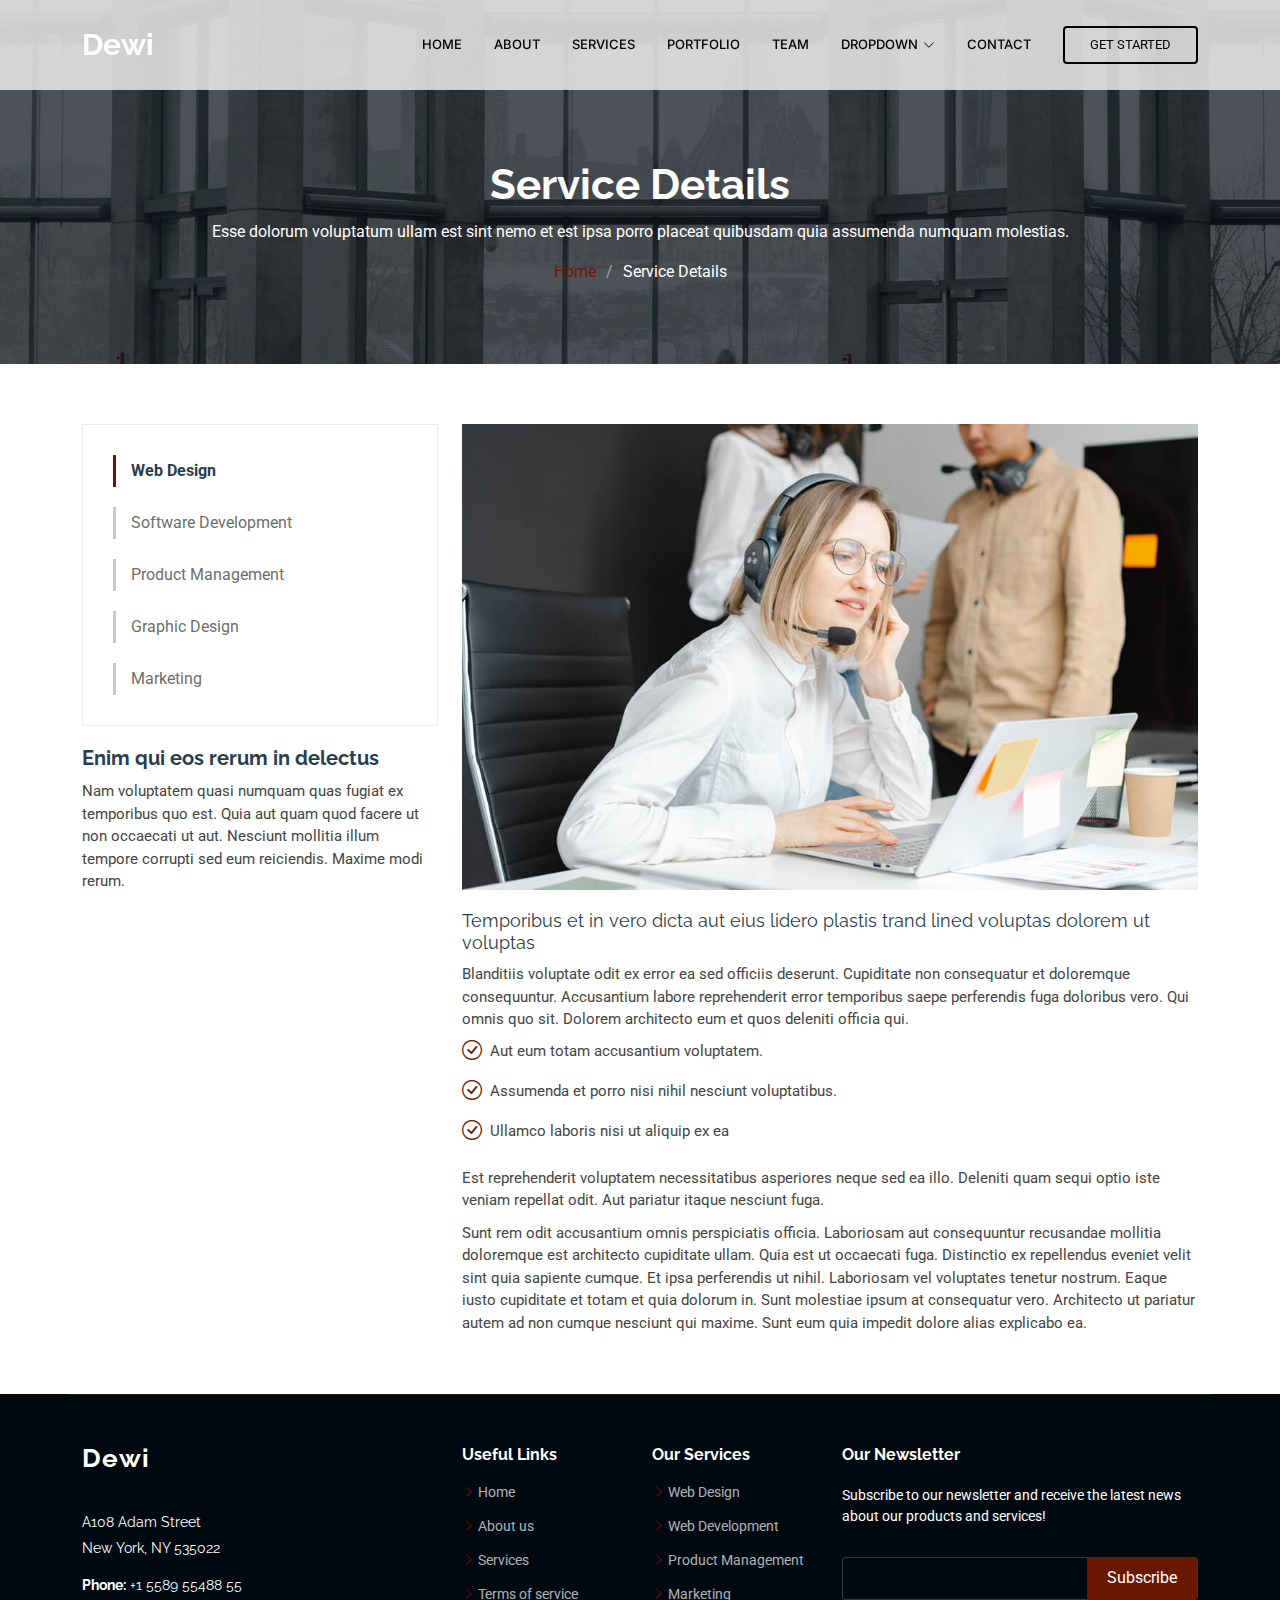
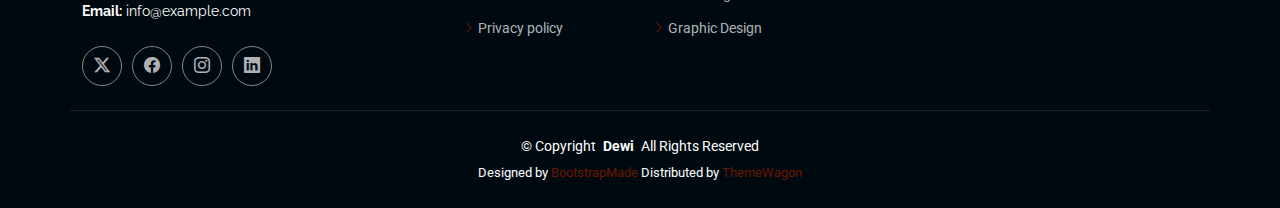
<file: service-details.html>
<!DOCTYPE html>
<html lang="en">

<head>
  <meta charset="utf-8">
  <meta content="width=device-width, initial-scale=1.0" name="viewport">
  <title>Service Details - Dewi Bootstrap Template</title>
  <meta name="description" content="">
  <meta name="keywords" content="">

  <!-- Favicons -->
  <link href="assets/img/favicon.png" rel="icon">
  <link href="assets/img/apple-touch-icon.png" rel="apple-touch-icon">

  <!-- Fonts -->
  <link href="https://fonts.googleapis.com" rel="preconnect">
  <link href="https://fonts.gstatic.com" rel="preconnect" crossorigin>
  <link href="https://fonts.googleapis.com/css2?family=Roboto:ital,wght@0,100;0,300;0,400;0,500;0,700;0,900;1,100;1,300;1,400;1,500;1,700;1,900&family=Raleway:ital,wght@0,100;0,200;0,300;0,400;0,500;0,600;0,700;0,800;0,900;1,100;1,200;1,300;1,400;1,500;1,600;1,700;1,800;1,900&family=Inter:wght@100;200;300;400;500;600;700;800;900&display=swap" rel="stylesheet">

  <!-- Vendor CSS Files -->
  <link href="assets/vendor/bootstrap/css/bootstrap.min.css" rel="stylesheet">
  <link href="assets/vendor/bootstrap-icons/bootstrap-icons.css" rel="stylesheet">
  <link href="assets/vendor/aos/aos.css" rel="stylesheet">
  <link href="assets/vendor/glightbox/css/glightbox.min.css" rel="stylesheet">
  <link href="assets/vendor/swiper/swiper-bundle.min.css" rel="stylesheet">

  <!-- Main CSS File -->
  <link href="assets/css/main.css" rel="stylesheet">

  <!-- =======================================================
  * Template Name: Dewi
  * Template URL: https://bootstrapmade.com/dewi-free-multi-purpose-html-template/
  * Updated: Aug 07 2024 with Bootstrap v5.3.3
  * Author: BootstrapMade.com
  * License: https://bootstrapmade.com/license/
  ======================================================== -->
</head>

<body class="service-details-page">

  <header id="header" class="header d-flex align-items-center fixed-top">
    <div class="container-fluid container-xl position-relative d-flex align-items-center">

      <a href="index.html" class="logo d-flex align-items-center me-auto">
        <!-- Uncomment the line below if you also wish to use an image logo -->
        <!-- <img src="assets/img/logo.png" alt=""> -->
        <h1 class="sitename">Dewi</h1>
      </a>

      <nav id="navmenu" class="navmenu">
        <ul>
          <li><a href="#hero">Home</a></li>
          <li><a href="#about">About</a></li>
          <li><a href="#services">Services</a></li>
          <li><a href="#portfolio">Portfolio</a></li>
          <li><a href="#team">Team</a></li>
          <li class="dropdown"><a href="#"><span>Dropdown</span> <i class="bi bi-chevron-down toggle-dropdown"></i></a>
            <ul>
              <li><a href="#">Dropdown 1</a></li>
              <li class="dropdown"><a href="#"><span>Deep Dropdown</span> <i class="bi bi-chevron-down toggle-dropdown"></i></a>
                <ul>
                  <li><a href="#">Deep Dropdown 1</a></li>
                  <li><a href="#">Deep Dropdown 2</a></li>
                  <li><a href="#">Deep Dropdown 3</a></li>
                  <li><a href="#">Deep Dropdown 4</a></li>
                  <li><a href="#">Deep Dropdown 5</a></li>
                </ul>
              </li>
              <li><a href="#">Dropdown 2</a></li>
              <li><a href="#">Dropdown 3</a></li>
              <li><a href="#">Dropdown 4</a></li>
            </ul>
          </li>
          <li><a href="#contact">Contact</a></li>
        </ul>
        <i class="mobile-nav-toggle d-xl-none bi bi-list"></i>
      </nav>

      <a class="cta-btn" href="index.html#about">Get Started</a>

    </div>
  </header>

  <main class="main">

    <!-- Page Title -->
    <div class="page-title dark-background" data-aos="fade" style="background-image: url(assets/img/page-title-bg.webp);">
      <div class="container position-relative">
        <h1>Service Details</h1>
        <p>Esse dolorum voluptatum ullam est sint nemo et est ipsa porro placeat quibusdam quia assumenda numquam molestias.</p>
        <nav class="breadcrumbs">
          <ol>
            <li><a href="index.html">Home</a></li>
            <li class="current">Service Details</li>
          </ol>
        </nav>
      </div>
    </div><!-- End Page Title -->

    <!-- Service Details Section -->
    <section id="service-details" class="service-details section">

      <div class="container">

        <div class="row gy-4">

          <div class="col-lg-4" data-aos="fade-up" data-aos-delay="100">
            <div class="services-list">
              <a href="#" class="active">Web Design</a>
              <a href="#">Software Development</a>
              <a href="#">Product Management</a>
              <a href="#">Graphic Design</a>
              <a href="#">Marketing</a>
            </div>

            <h4>Enim qui eos rerum in delectus</h4>
            <p>Nam voluptatem quasi numquam quas fugiat ex temporibus quo est. Quia aut quam quod facere ut non occaecati ut aut. Nesciunt mollitia illum tempore corrupti sed eum reiciendis. Maxime modi rerum.</p>
          </div>

          <div class="col-lg-8" data-aos="fade-up" data-aos-delay="200">
            <img src="assets/img/services.jpg" alt="" class="img-fluid services-img">
            <h3>Temporibus et in vero dicta aut eius lidero plastis trand lined voluptas dolorem ut voluptas</h3>
            <p>
              Blanditiis voluptate odit ex error ea sed officiis deserunt. Cupiditate non consequatur et doloremque consequuntur. Accusantium labore reprehenderit error temporibus saepe perferendis fuga doloribus vero. Qui omnis quo sit. Dolorem architecto eum et quos deleniti officia qui.
            </p>
            <ul>
              <li><i class="bi bi-check-circle"></i> <span>Aut eum totam accusantium voluptatem.</span></li>
              <li><i class="bi bi-check-circle"></i> <span>Assumenda et porro nisi nihil nesciunt voluptatibus.</span></li>
              <li><i class="bi bi-check-circle"></i> <span>Ullamco laboris nisi ut aliquip ex ea</span></li>
            </ul>
            <p>
              Est reprehenderit voluptatem necessitatibus asperiores neque sed ea illo. Deleniti quam sequi optio iste veniam repellat odit. Aut pariatur itaque nesciunt fuga.
            </p>
            <p>
              Sunt rem odit accusantium omnis perspiciatis officia. Laboriosam aut consequuntur recusandae mollitia doloremque est architecto cupiditate ullam. Quia est ut occaecati fuga. Distinctio ex repellendus eveniet velit sint quia sapiente cumque. Et ipsa perferendis ut nihil. Laboriosam vel voluptates tenetur nostrum. Eaque iusto cupiditate et totam et quia dolorum in. Sunt molestiae ipsum at consequatur vero. Architecto ut pariatur autem ad non cumque nesciunt qui maxime. Sunt eum quia impedit dolore alias explicabo ea.
            </p>
          </div>

        </div>

      </div>

    </section><!-- /Service Details Section -->

  </main>

  <footer id="footer" class="footer dark-background">

    <div class="container footer-top">
      <div class="row gy-4">
        <div class="col-lg-4 col-md-6 footer-about">
          <a href="index.html" class="logo d-flex align-items-center">
            <span class="sitename">Dewi</span>
          </a>
          <div class="footer-contact pt-3">
            <p>A108 Adam Street</p>
            <p>New York, NY 535022</p>
            <p class="mt-3"><strong>Phone:</strong> <span>+1 5589 55488 55</span></p>
            <p><strong>Email:</strong> <span>info@example.com</span></p>
          </div>
          <div class="social-links d-flex mt-4">
            <a href=""><i class="bi bi-twitter-x"></i></a>
            <a href=""><i class="bi bi-facebook"></i></a>
            <a href=""><i class="bi bi-instagram"></i></a>
            <a href=""><i class="bi bi-linkedin"></i></a>
          </div>
        </div>

        <div class="col-lg-2 col-md-3 footer-links">
          <h4>Useful Links</h4>
          <ul>
            <li><i class="bi bi-chevron-right"></i> <a href="#">Home</a></li>
            <li><i class="bi bi-chevron-right"></i> <a href="#">About us</a></li>
            <li><i class="bi bi-chevron-right"></i> <a href="#">Services</a></li>
            <li><i class="bi bi-chevron-right"></i> <a href="#">Terms of service</a></li>
            <li><i class="bi bi-chevron-right"></i> <a href="#">Privacy policy</a></li>
          </ul>
        </div>

        <div class="col-lg-2 col-md-3 footer-links">
          <h4>Our Services</h4>
          <ul>
            <li><i class="bi bi-chevron-right"></i> <a href="#">Web Design</a></li>
            <li><i class="bi bi-chevron-right"></i> <a href="#">Web Development</a></li>
            <li><i class="bi bi-chevron-right"></i> <a href="#">Product Management</a></li>
            <li><i class="bi bi-chevron-right"></i> <a href="#">Marketing</a></li>
            <li><i class="bi bi-chevron-right"></i> <a href="#">Graphic Design</a></li>
          </ul>
        </div>

        <div class="col-lg-4 col-md-12 footer-newsletter">
          <h4>Our Newsletter</h4>
          <p>Subscribe to our newsletter and receive the latest news about our products and services!</p>
          <form action="forms/newsletter.php" method="post" class="php-email-form">
            <div class="newsletter-form"><input type="email" name="email"><input type="submit" value="Subscribe"></div>
            <div class="loading">Loading</div>
            <div class="error-message"></div>
            <div class="sent-message">Your subscription request has been sent. Thank you!</div>
          </form>
        </div>

      </div>
    </div>

    <div class="container copyright text-center mt-4">
      <p>© <span>Copyright</span> <strong class="px-1 sitename">Dewi</strong> <span>All Rights Reserved</span></p>
      <div class="credits">
        <!-- All the links in the footer should remain intact. -->
        <!-- You can delete the links only if you've purchased the pro version. -->
        <!-- Licensing information: https://bootstrapmade.com/license/ -->
        <!-- Purchase the pro version with working PHP/AJAX contact form: [buy-url] -->
        Designed by <a href="https://bootstrapmade.com/">BootstrapMade</a> Distributed by <a href=“https://themewagon.com>ThemeWagon
      </div>
    </div>

  </footer>

  <!-- Scroll Top -->
  <a href="#" id="scroll-top" class="scroll-top d-flex align-items-center justify-content-center"><i class="bi bi-arrow-up-short"></i></a>

  <!-- Preloader -->
  <div id="preloader"></div>

  <!-- Vendor JS Files -->
  <script src="assets/vendor/bootstrap/js/bootstrap.bundle.min.js"></script>
  <script src="assets/vendor/php-email-form/validate.js"></script>
  <script src="assets/vendor/aos/aos.js"></script>
  <script src="assets/vendor/glightbox/js/glightbox.min.js"></script>
  <script src="assets/vendor/purecounter/purecounter_vanilla.js"></script>
  <script src="assets/vendor/swiper/swiper-bundle.min.js"></script>
  <script src="assets/vendor/imagesloaded/imagesloaded.pkgd.min.js"></script>
  <script src="assets/vendor/isotope-layout/isotope.pkgd.min.js"></script>

  <!-- Main JS File -->
  <script src="assets/js/main.js"></script>

</body>

</html>
</file>
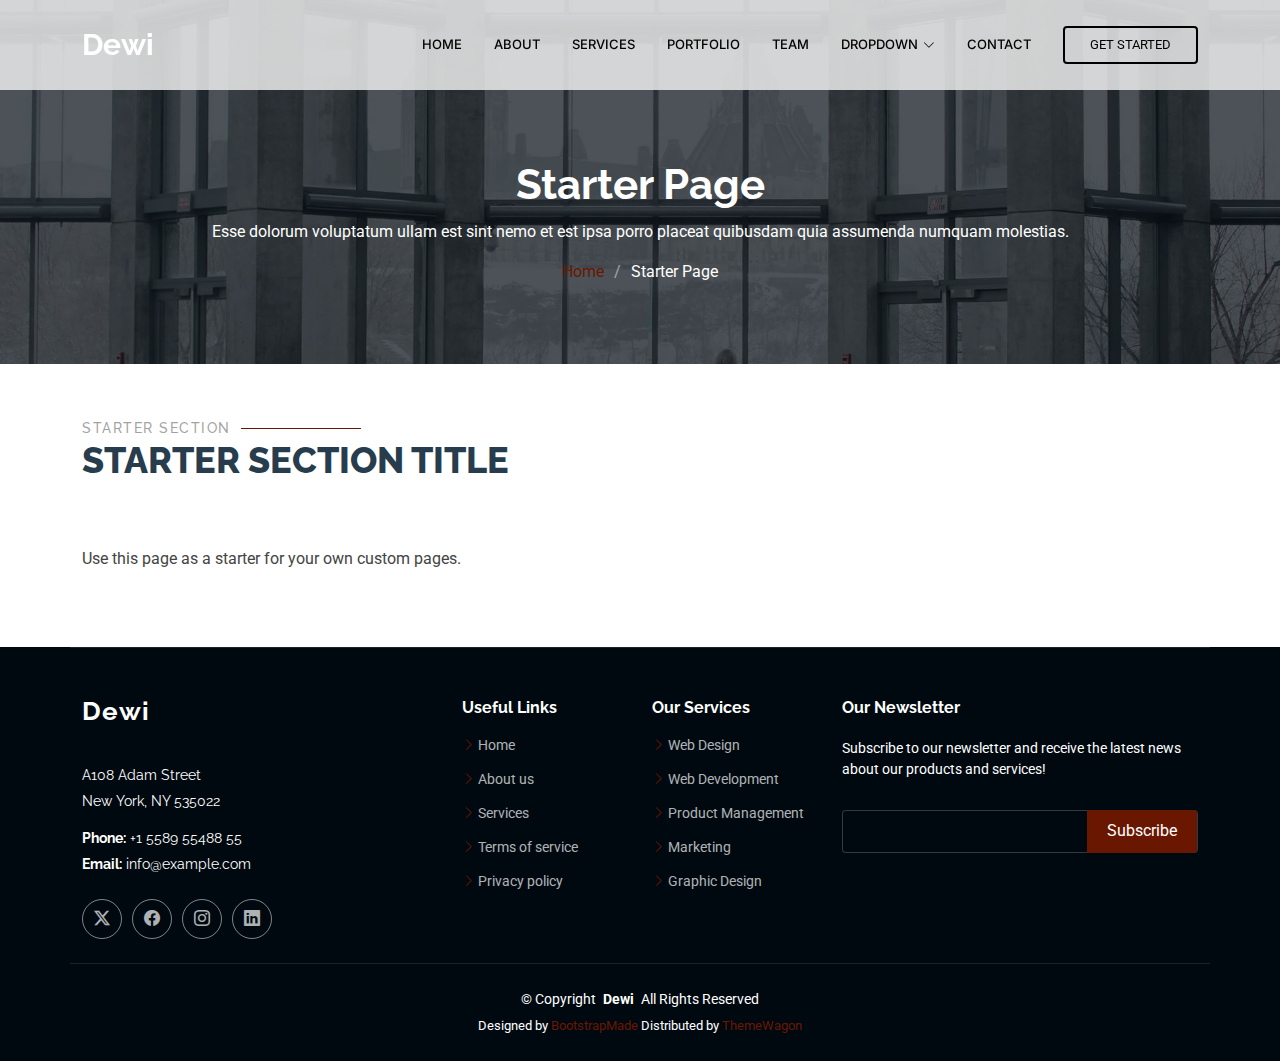
<file: starter-page.html>
<!DOCTYPE html>
<html lang="en">

<head>
  <meta charset="utf-8">
  <meta content="width=device-width, initial-scale=1.0" name="viewport">
  <title>Starter Page - Dewi Bootstrap Template</title>
  <meta name="description" content="">
  <meta name="keywords" content="">

  <!-- Favicons -->
  <link href="assets/img/favicon.png" rel="icon">
  <link href="assets/img/apple-touch-icon.png" rel="apple-touch-icon">

  <!-- Fonts -->
  <link href="https://fonts.googleapis.com" rel="preconnect">
  <link href="https://fonts.gstatic.com" rel="preconnect" crossorigin>
  <link href="https://fonts.googleapis.com/css2?family=Roboto:ital,wght@0,100;0,300;0,400;0,500;0,700;0,900;1,100;1,300;1,400;1,500;1,700;1,900&family=Raleway:ital,wght@0,100;0,200;0,300;0,400;0,500;0,600;0,700;0,800;0,900;1,100;1,200;1,300;1,400;1,500;1,600;1,700;1,800;1,900&family=Inter:wght@100;200;300;400;500;600;700;800;900&display=swap" rel="stylesheet">

  <!-- Vendor CSS Files -->
  <link href="assets/vendor/bootstrap/css/bootstrap.min.css" rel="stylesheet">
  <link href="assets/vendor/bootstrap-icons/bootstrap-icons.css" rel="stylesheet">
  <link href="assets/vendor/aos/aos.css" rel="stylesheet">
  <link href="assets/vendor/glightbox/css/glightbox.min.css" rel="stylesheet">
  <link href="assets/vendor/swiper/swiper-bundle.min.css" rel="stylesheet">

  <!-- Main CSS File -->
  <link href="assets/css/main.css" rel="stylesheet">

  <!-- =======================================================
  * Template Name: Dewi
  * Template URL: https://bootstrapmade.com/dewi-free-multi-purpose-html-template/
  * Updated: Aug 07 2024 with Bootstrap v5.3.3
  * Author: BootstrapMade.com
  * License: https://bootstrapmade.com/license/
  ======================================================== -->
</head>

<body class="starter-page-page">

  <header id="header" class="header d-flex align-items-center fixed-top">
    <div class="container-fluid container-xl position-relative d-flex align-items-center">

      <a href="index.html" class="logo d-flex align-items-center me-auto">
        <!-- Uncomment the line below if you also wish to use an image logo -->
        <!-- <img src="assets/img/logo.png" alt=""> -->
        <h1 class="sitename">Dewi</h1>
      </a>

      <nav id="navmenu" class="navmenu">
        <ul>
          <li><a href="#hero">Home</a></li>
          <li><a href="#about">About</a></li>
          <li><a href="#services">Services</a></li>
          <li><a href="#portfolio">Portfolio</a></li>
          <li><a href="#team">Team</a></li>
          <li class="dropdown"><a href="#"><span>Dropdown</span> <i class="bi bi-chevron-down toggle-dropdown"></i></a>
            <ul>
              <li><a href="#">Dropdown 1</a></li>
              <li class="dropdown"><a href="#"><span>Deep Dropdown</span> <i class="bi bi-chevron-down toggle-dropdown"></i></a>
                <ul>
                  <li><a href="#">Deep Dropdown 1</a></li>
                  <li><a href="#">Deep Dropdown 2</a></li>
                  <li><a href="#">Deep Dropdown 3</a></li>
                  <li><a href="#">Deep Dropdown 4</a></li>
                  <li><a href="#">Deep Dropdown 5</a></li>
                </ul>
              </li>
              <li><a href="#">Dropdown 2</a></li>
              <li><a href="#">Dropdown 3</a></li>
              <li><a href="#">Dropdown 4</a></li>
            </ul>
          </li>
          <li><a href="#contact">Contact</a></li>
        </ul>
        <i class="mobile-nav-toggle d-xl-none bi bi-list"></i>
      </nav>

      <a class="cta-btn" href="index.html#about">Get Started</a>

    </div>
  </header>

  <main class="main">

    <!-- Page Title -->
    <div class="page-title dark-background" data-aos="fade" style="background-image: url(assets/img/page-title-bg.webp);">
      <div class="container position-relative">
        <h1>Starter Page</h1>
        <p>Esse dolorum voluptatum ullam est sint nemo et est ipsa porro placeat quibusdam quia assumenda numquam molestias.</p>
        <nav class="breadcrumbs">
          <ol>
            <li><a href="index.html">Home</a></li>
            <li class="current">Starter Page</li>
          </ol>
        </nav>
      </div>
    </div><!-- End Page Title -->

    <!-- Starter Section Section -->
    <section id="starter-section" class="starter-section section">

      <!-- Section Title -->
      <div class="container section-title" data-aos="fade-up">
        <h2>Starter Section</h2>
        <p>Starter Section Title<br></p>
      </div><!-- End Section Title -->

      <div class="container" data-aos="fade-up">
        <p>Use this page as a starter for your own custom pages.</p>
      </div>

    </section><!-- /Starter Section Section -->

  </main>

  <footer id="footer" class="footer dark-background">

    <div class="container footer-top">
      <div class="row gy-4">
        <div class="col-lg-4 col-md-6 footer-about">
          <a href="index.html" class="logo d-flex align-items-center">
            <span class="sitename">Dewi</span>
          </a>
          <div class="footer-contact pt-3">
            <p>A108 Adam Street</p>
            <p>New York, NY 535022</p>
            <p class="mt-3"><strong>Phone:</strong> <span>+1 5589 55488 55</span></p>
            <p><strong>Email:</strong> <span>info@example.com</span></p>
          </div>
          <div class="social-links d-flex mt-4">
            <a href=""><i class="bi bi-twitter-x"></i></a>
            <a href=""><i class="bi bi-facebook"></i></a>
            <a href=""><i class="bi bi-instagram"></i></a>
            <a href=""><i class="bi bi-linkedin"></i></a>
          </div>
        </div>

        <div class="col-lg-2 col-md-3 footer-links">
          <h4>Useful Links</h4>
          <ul>
            <li><i class="bi bi-chevron-right"></i> <a href="#">Home</a></li>
            <li><i class="bi bi-chevron-right"></i> <a href="#">About us</a></li>
            <li><i class="bi bi-chevron-right"></i> <a href="#">Services</a></li>
            <li><i class="bi bi-chevron-right"></i> <a href="#">Terms of service</a></li>
            <li><i class="bi bi-chevron-right"></i> <a href="#">Privacy policy</a></li>
          </ul>
        </div>

        <div class="col-lg-2 col-md-3 footer-links">
          <h4>Our Services</h4>
          <ul>
            <li><i class="bi bi-chevron-right"></i> <a href="#">Web Design</a></li>
            <li><i class="bi bi-chevron-right"></i> <a href="#">Web Development</a></li>
            <li><i class="bi bi-chevron-right"></i> <a href="#">Product Management</a></li>
            <li><i class="bi bi-chevron-right"></i> <a href="#">Marketing</a></li>
            <li><i class="bi bi-chevron-right"></i> <a href="#">Graphic Design</a></li>
          </ul>
        </div>

        <div class="col-lg-4 col-md-12 footer-newsletter">
          <h4>Our Newsletter</h4>
          <p>Subscribe to our newsletter and receive the latest news about our products and services!</p>
          <form action="forms/newsletter.php" method="post" class="php-email-form">
            <div class="newsletter-form"><input type="email" name="email"><input type="submit" value="Subscribe"></div>
            <div class="loading">Loading</div>
            <div class="error-message"></div>
            <div class="sent-message">Your subscription request has been sent. Thank you!</div>
          </form>
        </div>

      </div>
    </div>

    <div class="container copyright text-center mt-4">
      <p>© <span>Copyright</span> <strong class="px-1 sitename">Dewi</strong> <span>All Rights Reserved</span></p>
      <div class="credits">
        <!-- All the links in the footer should remain intact. -->
        <!-- You can delete the links only if you've purchased the pro version. -->
        <!-- Licensing information: https://bootstrapmade.com/license/ -->
        <!-- Purchase the pro version with working PHP/AJAX contact form: [buy-url] -->
        Designed by <a href="https://bootstrapmade.com/">BootstrapMade</a> Distributed by <a href=“https://themewagon.com>ThemeWagon
      </div>
    </div>

  </footer>

  <!-- Scroll Top -->
  <a href="#" id="scroll-top" class="scroll-top d-flex align-items-center justify-content-center"><i class="bi bi-arrow-up-short"></i></a>

  <!-- Preloader -->
  <div id="preloader"></div>

  <!-- Vendor JS Files -->
  <script src="assets/vendor/bootstrap/js/bootstrap.bundle.min.js"></script>
  <script src="assets/vendor/php-email-form/validate.js"></script>
  <script src="assets/vendor/aos/aos.js"></script>
  <script src="assets/vendor/glightbox/js/glightbox.min.js"></script>
  <script src="assets/vendor/purecounter/purecounter_vanilla.js"></script>
  <script src="assets/vendor/swiper/swiper-bundle.min.js"></script>
  <script src="assets/vendor/imagesloaded/imagesloaded.pkgd.min.js"></script>
  <script src="assets/vendor/isotope-layout/isotope.pkgd.min.js"></script>

  <!-- Main JS File -->
  <script src="assets/js/main.js"></script>

</body>

</html>
</file>
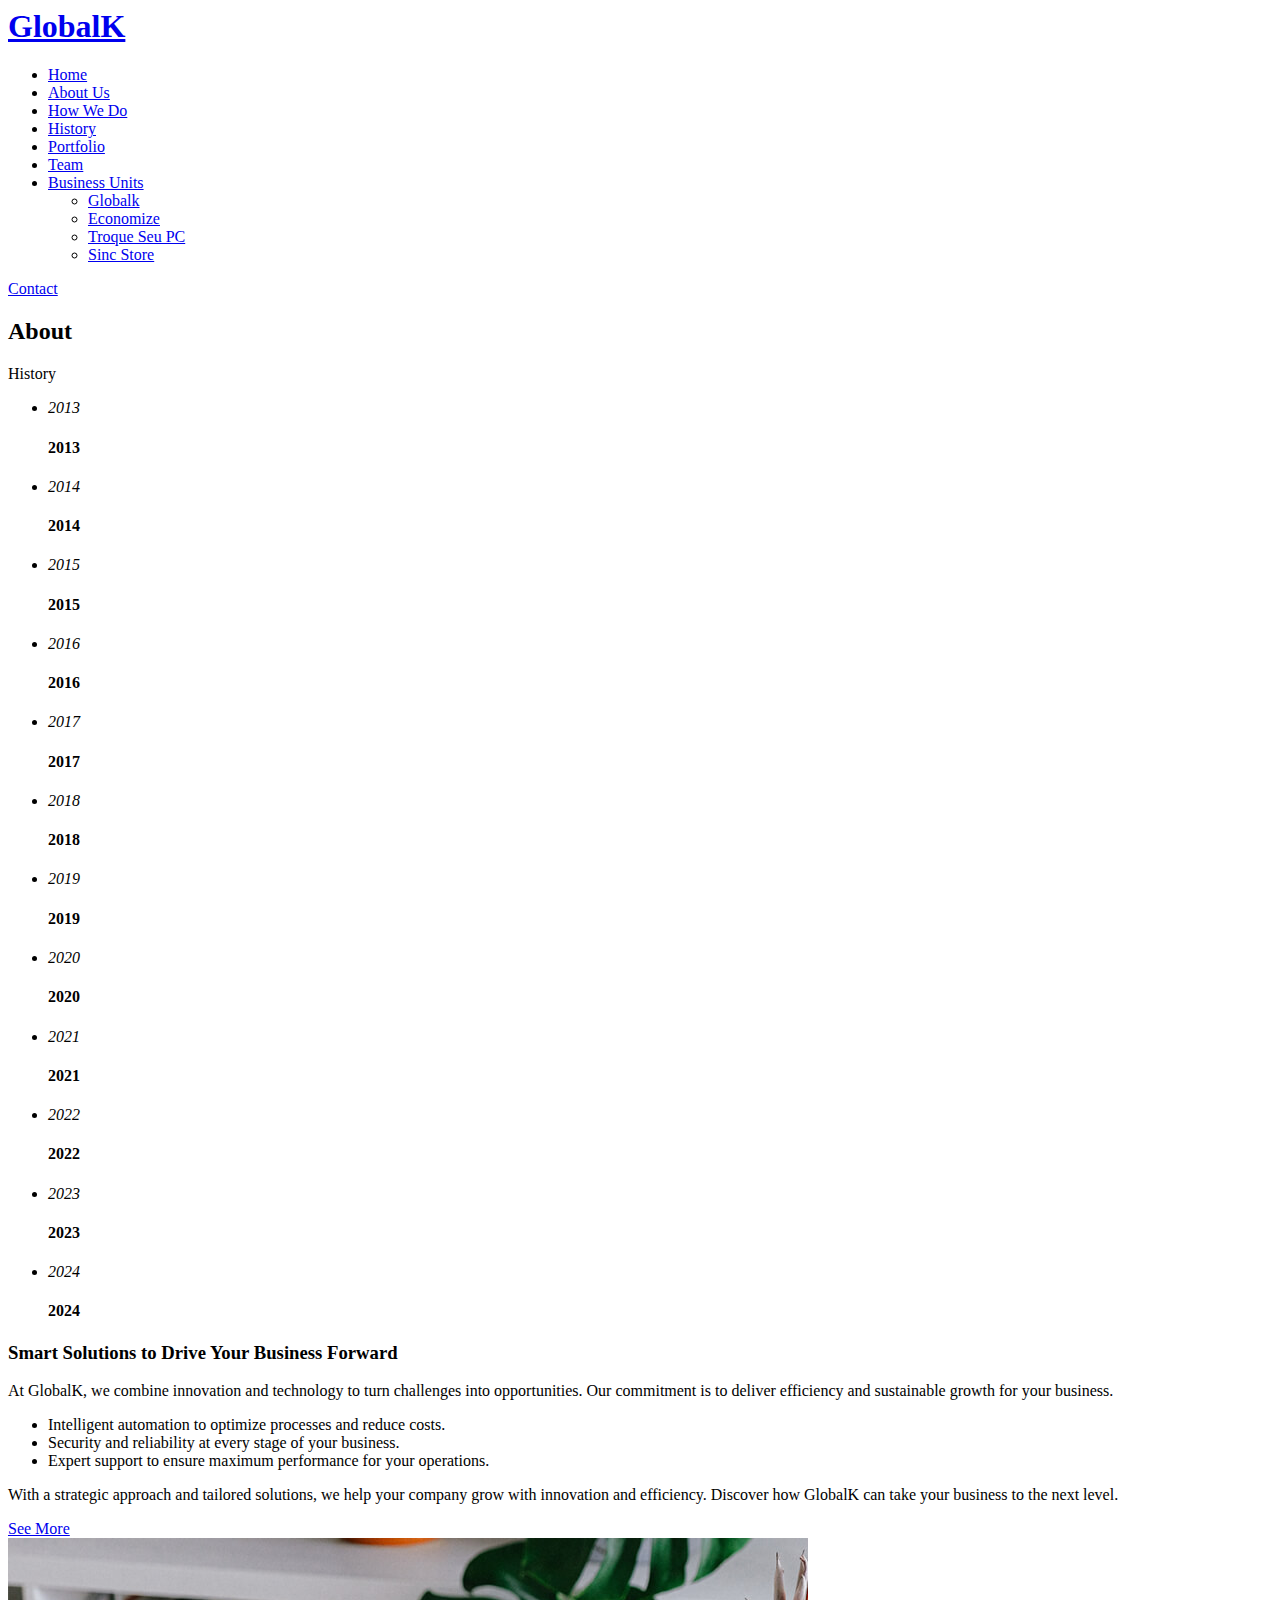
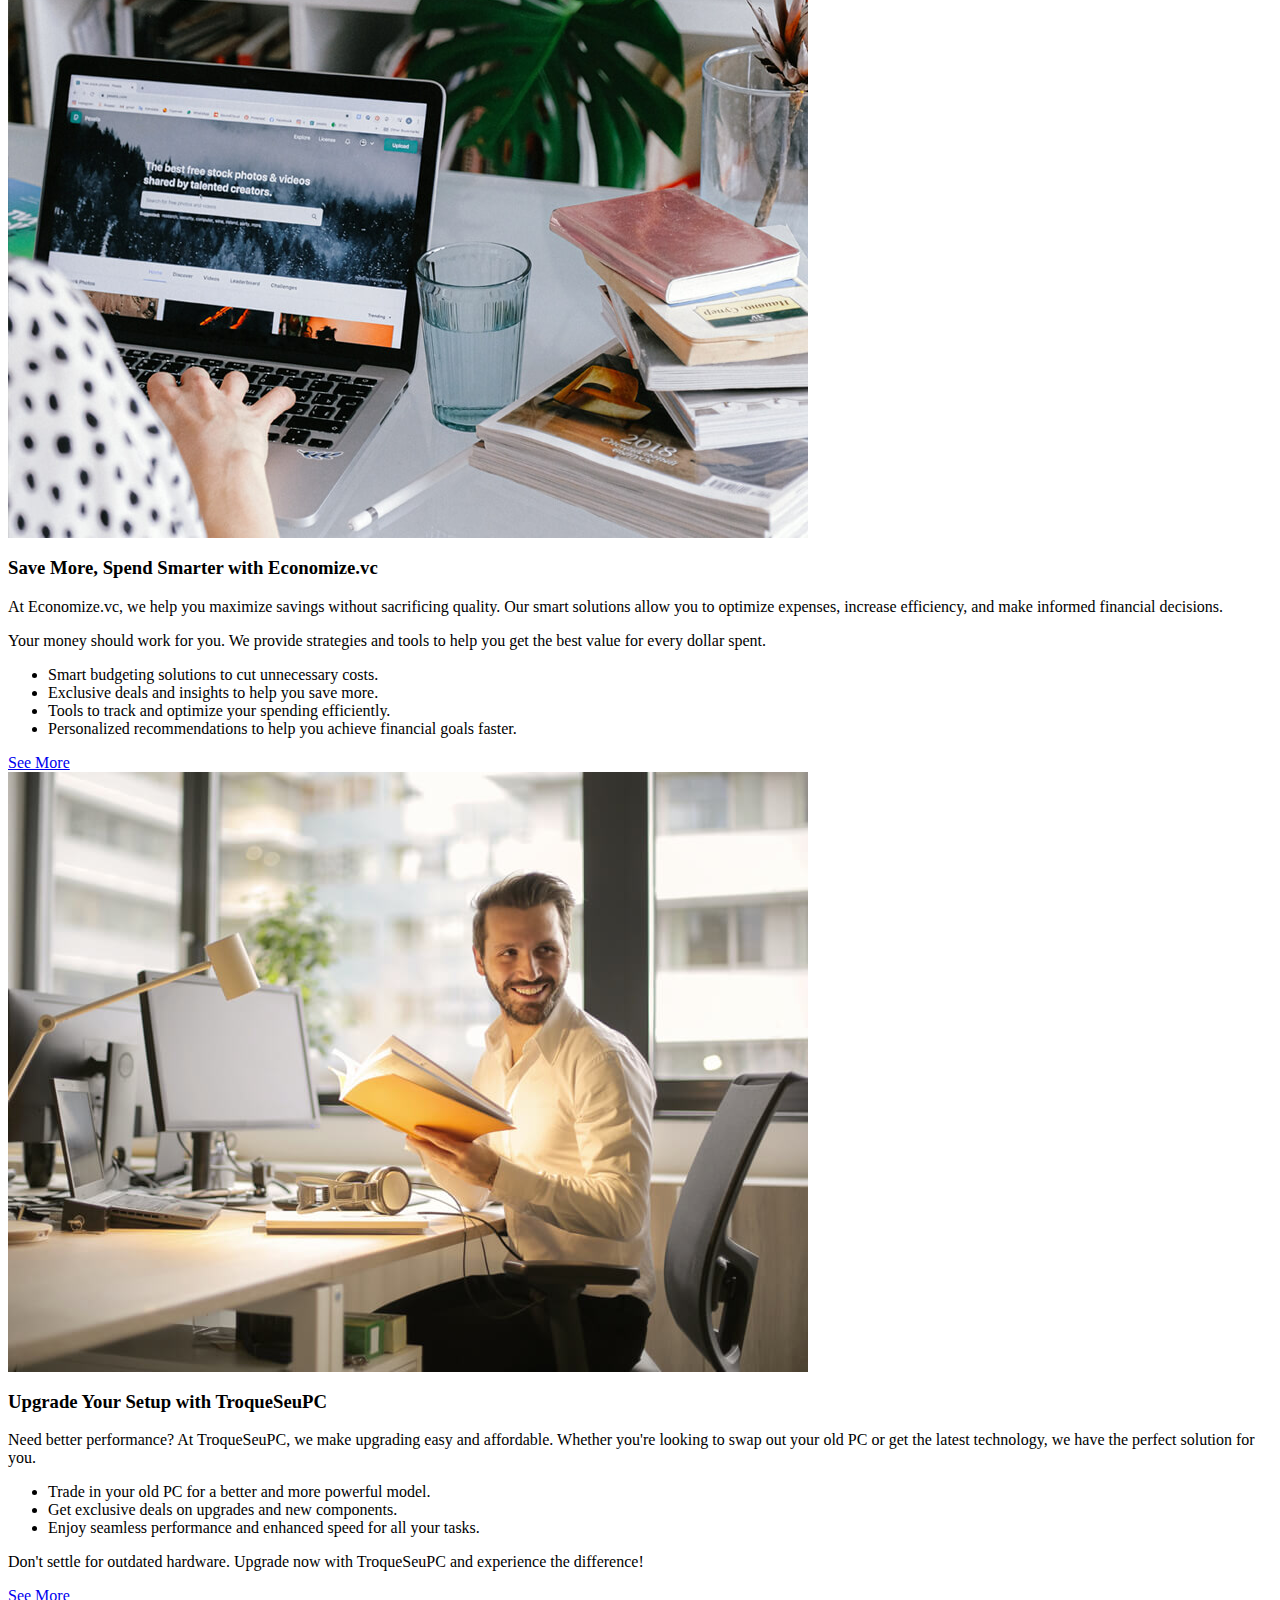
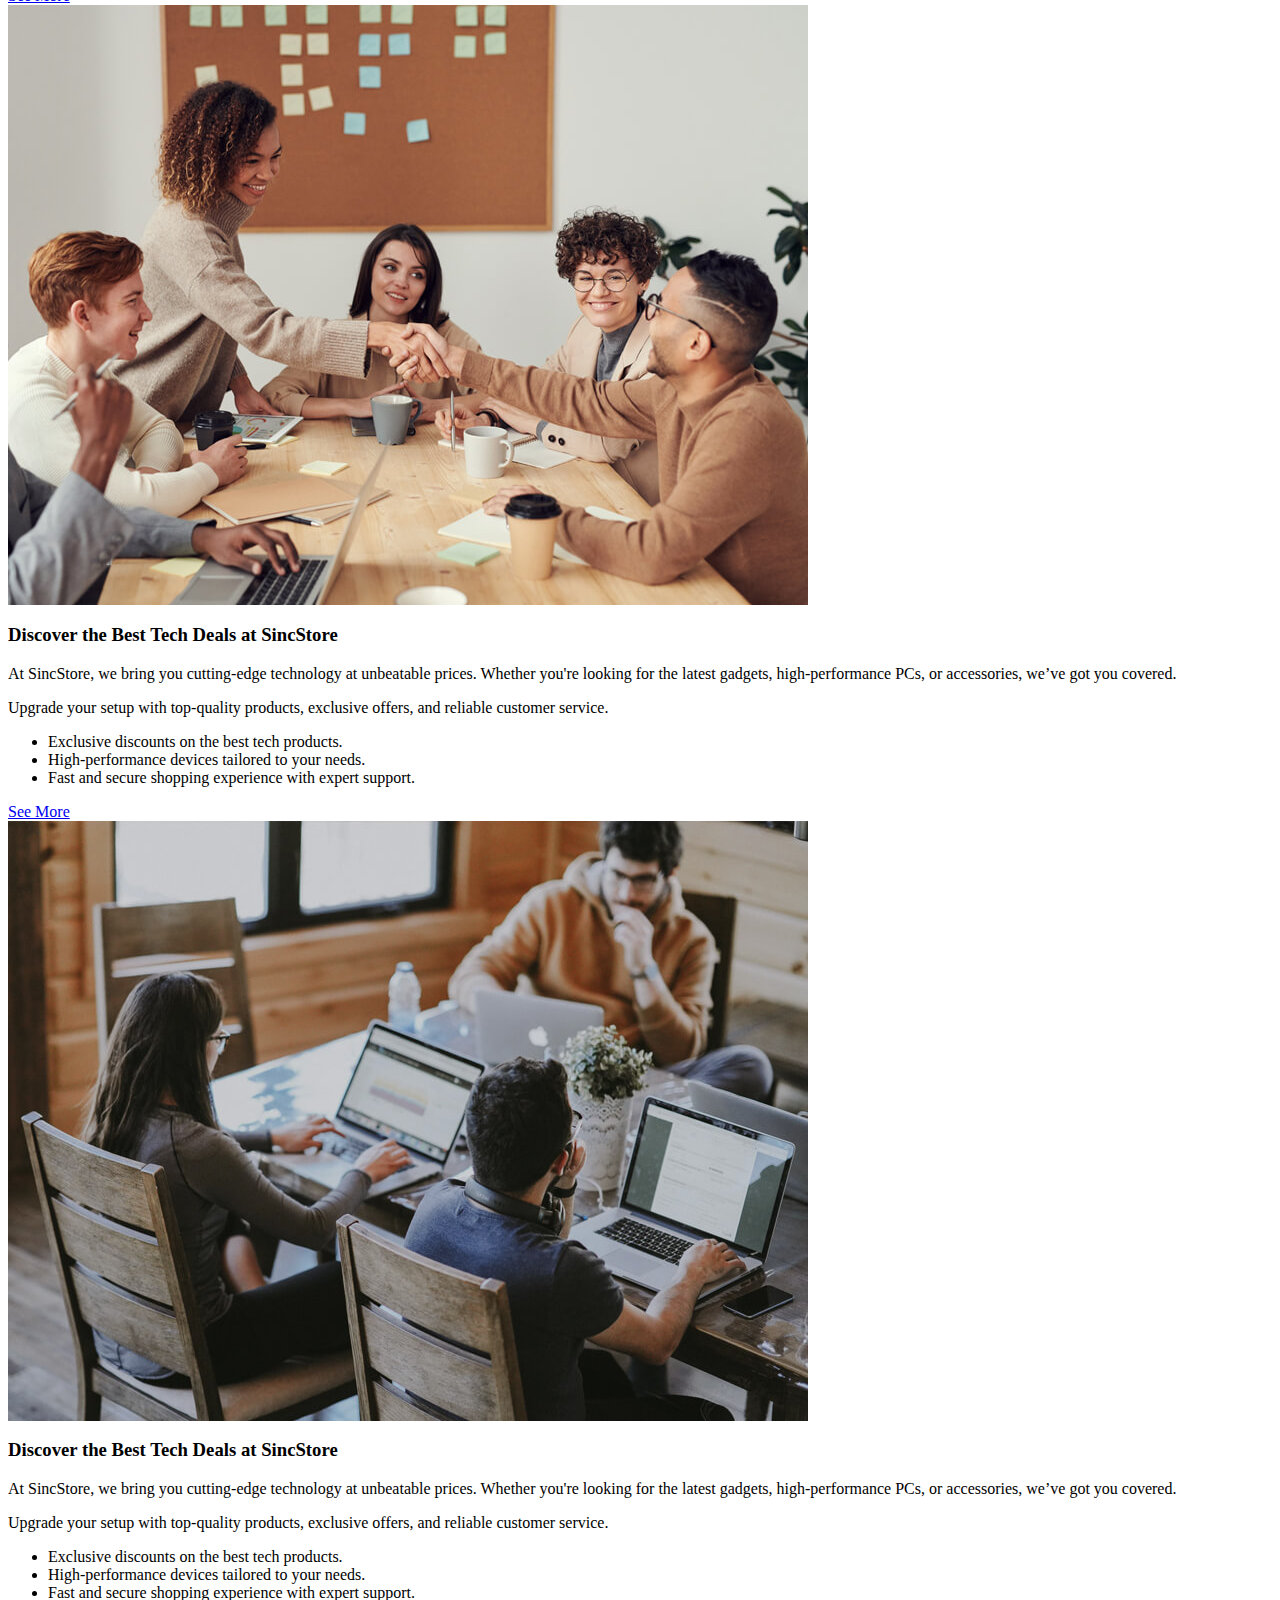
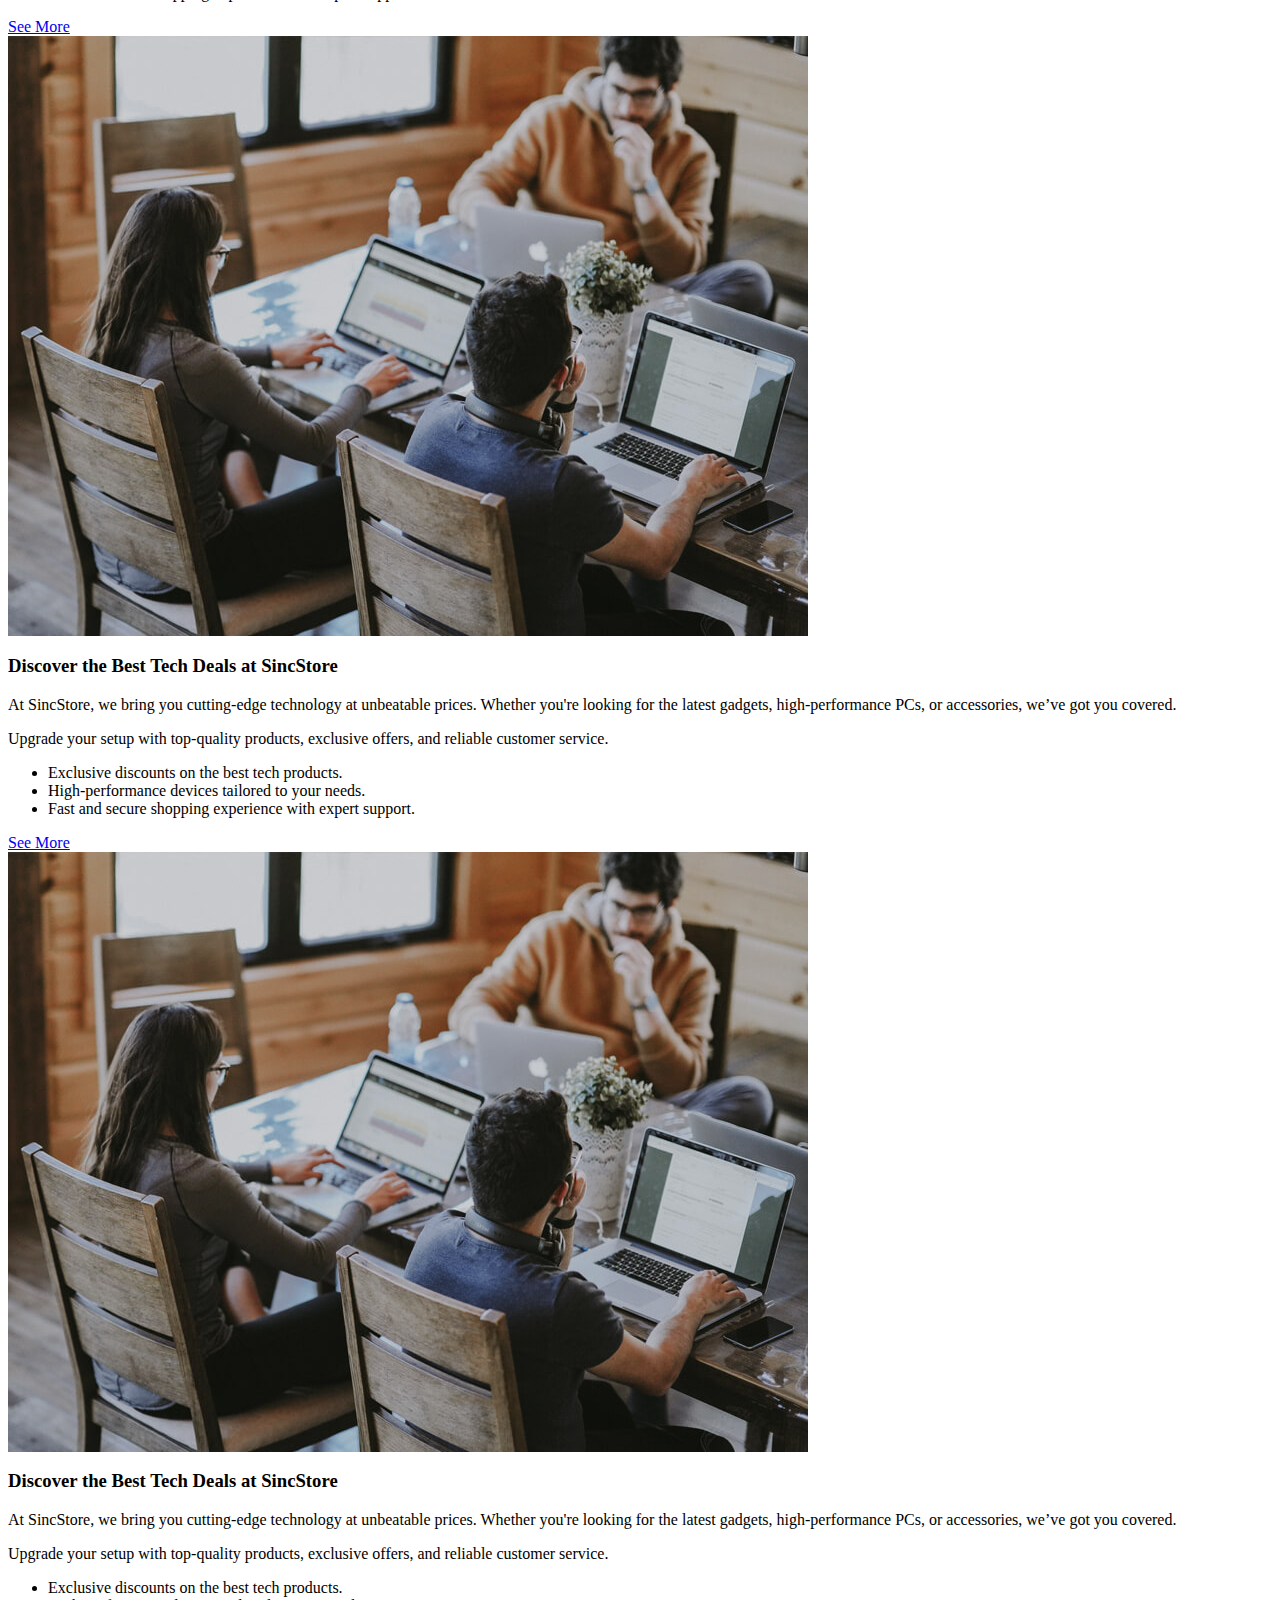
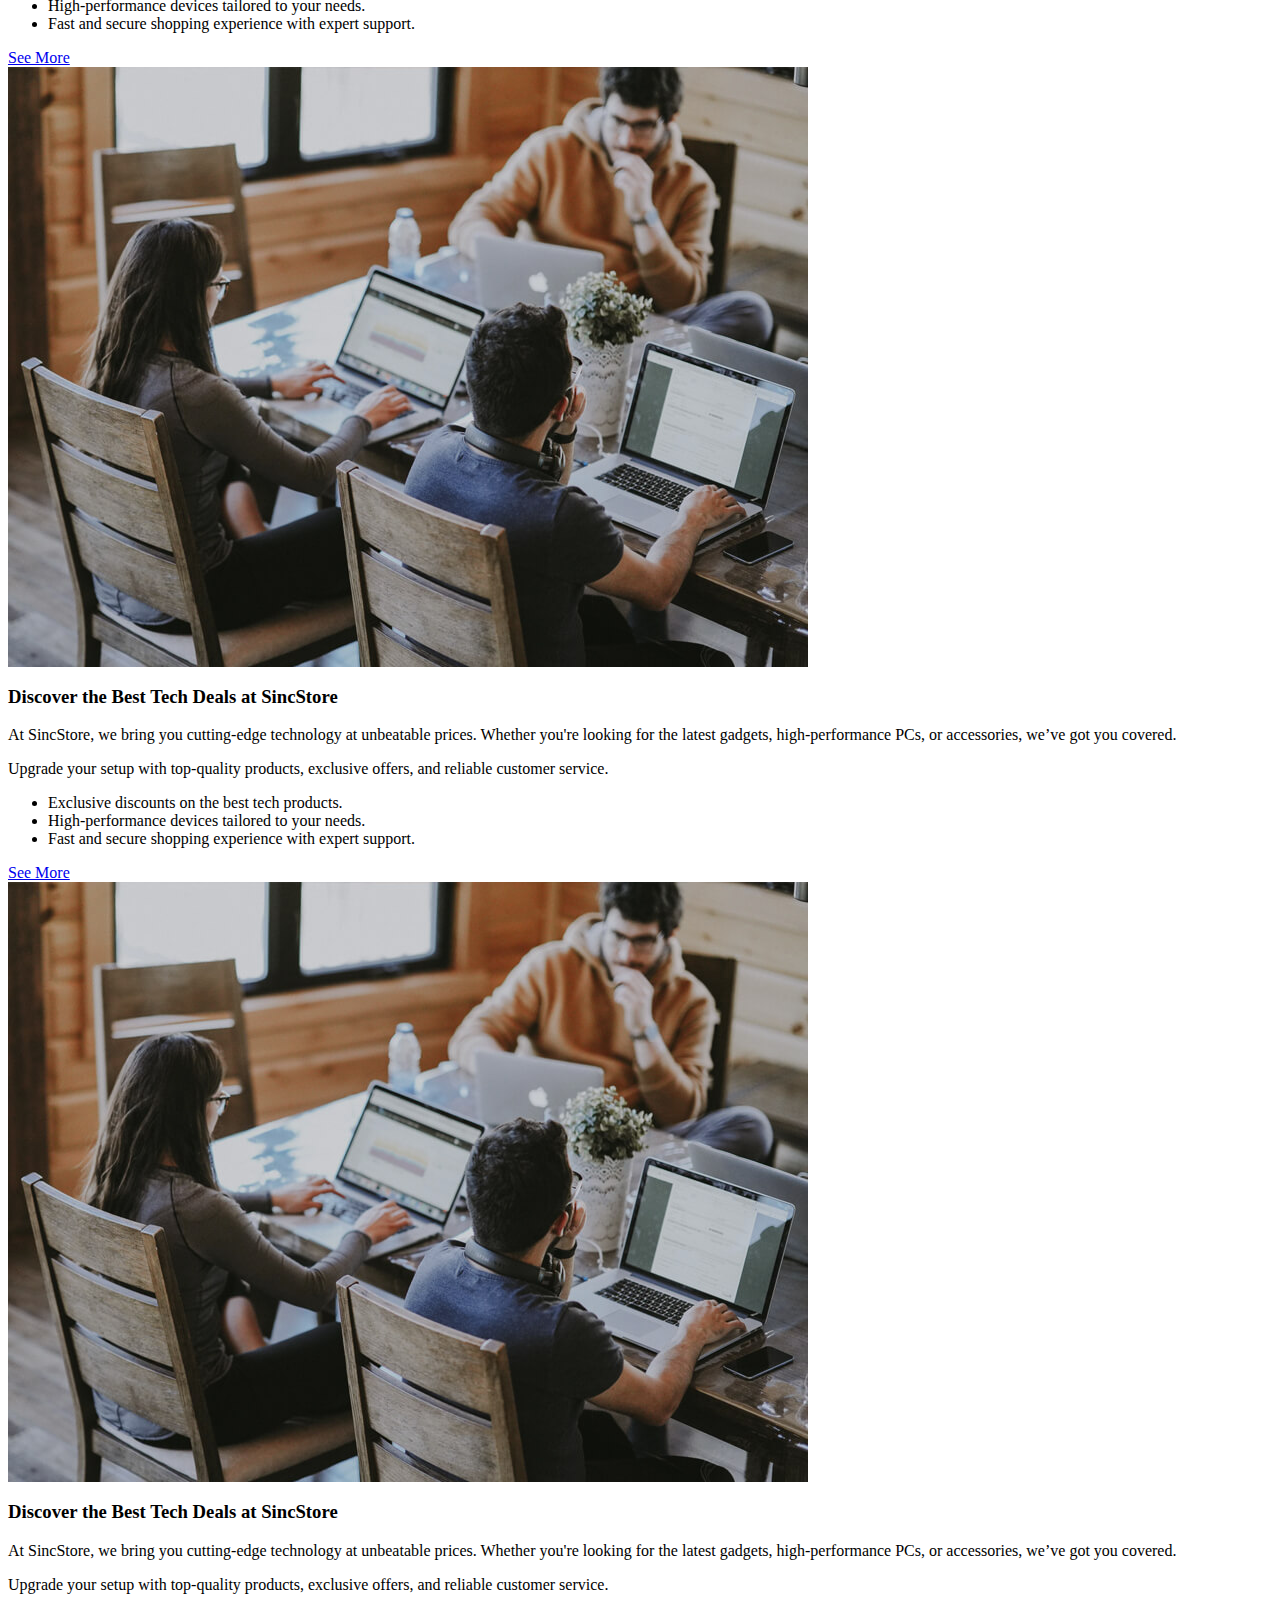
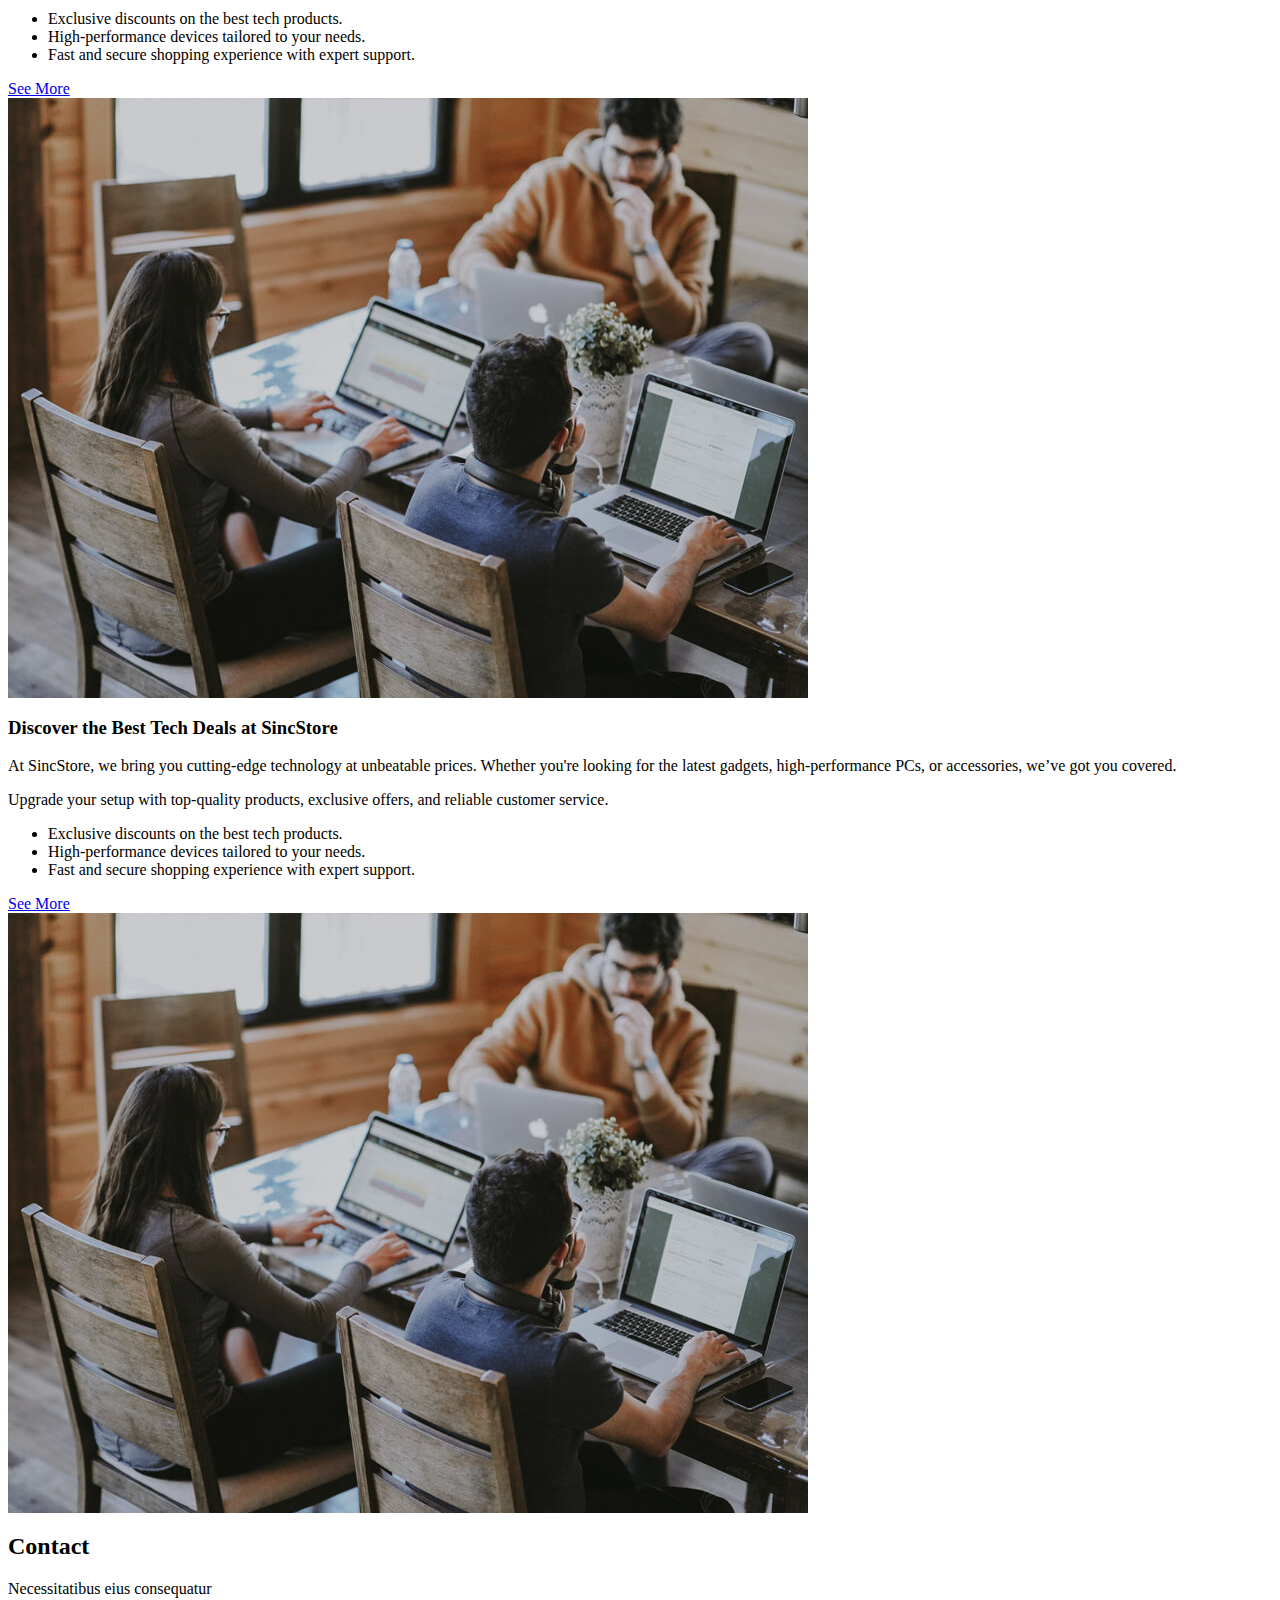
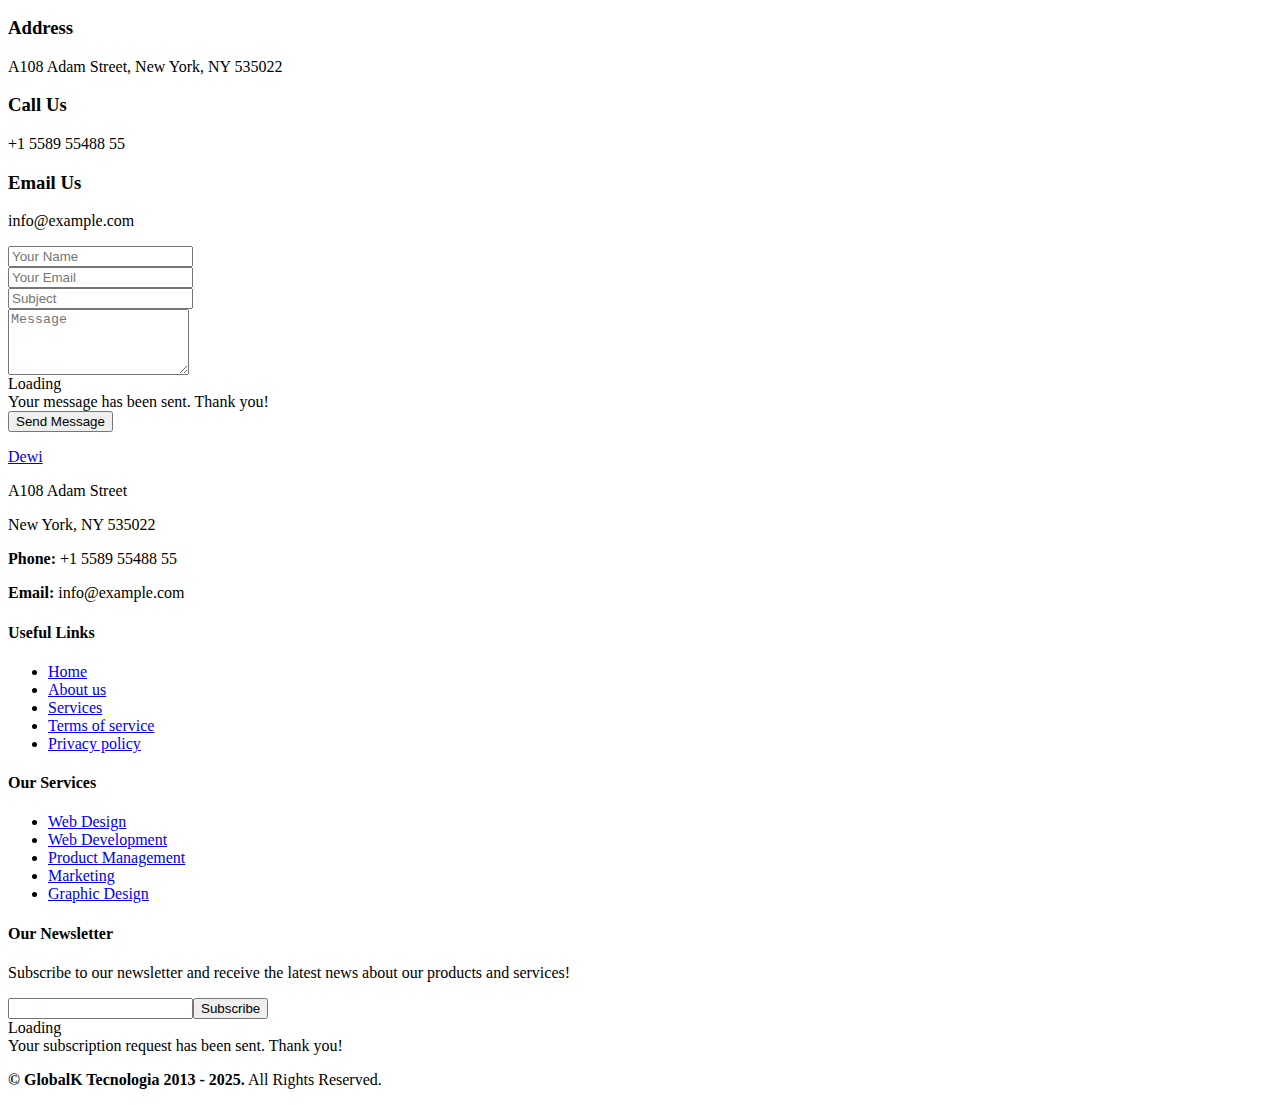
<file: teste.html>
<body class="history-page">

  <header id="header" class="header d-flex align-items-center fixed-top">
    <div class="container-fluid container-xl position-relative d-flex align-items-center">

      <a href="index.html" class="logo d-flex align-items-center me-auto">
        <!-- Uncomment the line below if you also wish to use an image logo -->
        <!-- <img src="assets/img/logo.png" alt=""> -->
        <h1 class="sitename">GlobalK</h1>
      </a>

      <nav id="navmenu" class="navmenu">
        <ul>
          <li><a href="index.html#hero" >Home</a></li>
          <li><a href="index.html#about">About Us</a></li>
          <li><a href="index.html#howwedo">How We Do</a></li>
          <li><a href="history.html" class="active">History</a></li>
          <li><a href="#portfolio">Portfolio</a></li>
          <li><a href="#team">Team</a></li>
          <li class="dropdown"><a href="#services"><span>Business Units</span> <i class="bi bi-chevron-down toggle-dropdown"></i></a>
            <ul>
              <li><a href="globalk.html">Globalk</a></li>
              <li><a href="economize.html">Economize</a></li>
              <li><a href="troqueseupc.html">Troque Seu PC</a></li>
              <li><a href="sincstore.html">Sinc Store</a></li>
            </ul>
          </li>
          
        </ul>
        <i class="mobile-nav-toggle d-xl-none bi bi-list"></i>
      </nav>

      <a class="cta-btn" href="history.html#contact">Contact</a>

    </div>
  </header>

  <main class="main">

    <!-- Hero Section -->
    <section >

    

    </section><!-- /Hero Section -->

 

          

    <!-- Business Units2 -->
    <section id="features" class="features history section">

  <!-- Section Title -->
  <div  class="container section-title" data-aos="fade-up">
    <h2>About</h2>
    <p>History<br></p>
  </div><!-- End Section Title -->

      <div class="container">
  
        <ul class="nav nav-tabs row  d-flex" data-aos="fade-up" data-aos-delay="100">
          <li class="nav-item  col-3 p-2">
            <a class="nav-link active show" data-bs-toggle="tab" data-bs-target="#features-tab-1">
              <i>2013</i>
              <h4 class="d-none d-lg-block">2013</h4>
            </a>
          </li>
          <li class="nav-item  col-3 p-2">
            <a class="nav-link" data-bs-toggle="tab" data-bs-target="#features-tab-2">
              <i>2014</i>
              <h4 class="d-none d-lg-block">2014</h4>
            </a>
          </li>
          <li class="nav-item  col-3 p-2">
            <a class="nav-link" data-bs-toggle="tab" data-bs-target="#features-tab-3">
              <i>2015</i>
              <h4 class="d-none d-lg-block">2015</h4>
            </a>
          </li>
          <li class="nav-item  col-3 p-2">
            <a class="nav-link" data-bs-toggle="tab" data-bs-target="#features-tab-4">
              <i>2016</i>
              <h4 class="d-none d-lg-block">2016</h4>
            </a>
          </li>

          <li class="nav-item  col-3 p-2">
            <a class="nav-link" data-bs-toggle="tab" data-bs-target="#features-tab-5">
              <i>2017</i>
              <h4 class="d-none d-lg-block">2017</h4>
            </a>
          </li>
          <li class="nav-item  col-3 p-2">
            <a class="nav-link" data-bs-toggle="tab" data-bs-target="#features-tab-6">
              <i>2018</i>
              <h4 class="d-none d-lg-block">2018</h4>
            </a>
          </li>
          <li class="nav-item  col-3 p-2">
            <a class="nav-link" data-bs-toggle="tab" data-bs-target="#features-tab-7">
              <i>2019</i>
              <h4 class="d-none d-lg-block">2019</h4>
            </a>
          </li>
          <li class="nav-item  col-3 p-2">
            <a class="nav-link" data-bs-toggle="tab" data-bs-target="#features-tab-8">
              <i>2020</i>
              <h4 class="d-none d-lg-block">2020</h4>
            </a>
          </li>
          <li class="nav-item  col-3 p-2">
            <a class="nav-link" data-bs-toggle="tab" data-bs-target="#features-tab-9">
              <i>2021</i>
              <h4 class="d-none d-lg-block">2021</h4>
            </a>
          </li>
          <li class="nav-item  col-3 p-2">
            <a class="nav-link" data-bs-toggle="tab" data-bs-target="#features-tab-10">
              <i>2022</i>
              <h4 class="d-none d-lg-block">2022</h4>
            </a>
          </li>
          <li class="nav-item  col-3 p-2">
            <a class="nav-link" data-bs-toggle="tab" data-bs-target="#features-tab-10">
              <i>2023</i>
              <h4 class="d-none d-lg-block">2023</h4>
            </a>
          </li>
          <li class="nav-item  col-3 p-2">
            <a class="nav-link" data-bs-toggle="tab" data-bs-target="#features-tab-10">
              <i>2024</i>
              <h4 class="d-none d-lg-block">2024</h4>
            </a>
          </li>

        </ul><!-- End Tab Nav -->
  
        <div class="tab-content" data-aos="fade-up" data-aos-delay="200">
  
          <div class="tab-pane fade active show" id="features-tab-1">
            <div class="row">
              <div class="col-lg-6 order-2 order-lg-1 mt-3 mt-lg-0 d-flex justify-content-center flex-column">
                <h3>Smart Solutions to Drive Your Business Forward</h3>
                <p class="fst-italic">
                  At GlobalK, we combine innovation and technology to turn challenges into opportunities.  
                  Our commitment is to deliver efficiency and sustainable growth for your business.
                </p>
                <ul>
                  <li><i class="bi bi-check2-all"></i> <span>Intelligent automation to optimize processes and reduce costs.</span></li>
                  <li><i class="bi bi-check2-all"></i> <span>Security and reliability at every stage of your business.</span></li>
                  <li><i class="bi bi-check2-all"></i> <span>Expert support to ensure maximum performance for your operations.</span></li>
                </ul>
                <p>
                  With a strategic approach and tailored solutions, we help your company grow with innovation and efficiency.  
                  Discover how GlobalK can take your business to the next level.
                </p>
                <a class="cta-btn" href="globalk.html">See More</a>
              </div>
              <div class="col-lg-6 order-1 order-lg-2 text-center">
                <img src="assets/img/working-1.jpg" alt="Team working on innovative solutions" class="img-fluid">
              </div>
            </div>
          
          
          </div><!-- End Tab Content Item -->
  
          <div class="tab-pane fade" id="features-tab-2">
            <div class="row">
              <div class="col-lg-6 order-2 order-lg-1 mt-3 mt-lg-0 d-flex justify-content-center flex-column">
                <h3>Save More, Spend Smarter with Economize.vc</h3>
                <p>
                  At Economize.vc, we help you maximize savings without sacrificing quality. Our smart solutions allow you to optimize expenses, increase efficiency, and make informed financial decisions.
                </p>
                <p class="fst-italic">
                  Your money should work for you. We provide strategies and tools to help you get the best value for every dollar spent.
                </p>
                <ul>
                  <li><i class="bi bi-check2-all"></i> <span>Smart budgeting solutions to cut unnecessary costs.</span></li>
                  <li><i class="bi bi-check2-all"></i> <span>Exclusive deals and insights to help you save more.</span></li>
                  <li><i class="bi bi-check2-all"></i> <span>Tools to track and optimize your spending efficiently.</span></li>
                  <li><i class="bi bi-check2-all"></i> <span>Personalized recommendations to help you achieve financial goals faster.</span></li>
                </ul>
                <a class="cta-btn" href="economize.html">See More</a>
              </div>
              <div class="col-lg-6 order-1 order-lg-2 text-center">
                <img src="assets/img/working-2.jpg" alt="Smart savings solutions" class="img-fluid">
              </div>
            </div>
          </div><!-- End Tab Content Item -->
          
  
          <div class="tab-pane fade" id="features-tab-3">
            <div class="row">
              <div class="col-lg-6 order-2 order-lg-1 mt-3 mt-lg-0 d-flex justify-content-center flex-column">
              <h3>Upgrade Your Setup with TroqueSeuPC</h3>
                <p>
                  Need better performance? At TroqueSeuPC, we make upgrading easy and affordable. Whether you're looking to swap out your old PC or get the latest technology, we have the perfect solution for you.
                </p>
                <ul>
                  <li><i class="bi bi-check2-all"></i> <span>Trade in your old PC for a better and more powerful model.</span></li>
                  <li><i class="bi bi-check2-all"></i> <span>Get exclusive deals on upgrades and new components.</span></li>
                  <li><i class="bi bi-check2-all"></i> <span>Enjoy seamless performance and enhanced speed for all your tasks.</span></li>
                </ul>
                <p class="fst-italic">
                  Don't settle for outdated hardware. Upgrade now with TroqueSeuPC and experience the difference!
                </p>
                <a class="cta-btn" href="troqueseupc.html">See More</a>
              </div>
              <div class="col-lg-6 order-1 order-lg-2 text-center">
                <img src="assets/img/working-3.jpg" alt="Upgrade your PC" class="img-fluid">
              </div>
            </div>
          </div><!-- End Tab Content Item -->
          
  
          <div class="tab-pane fade" id="features-tab-4">
            <div class="row">
              <div class="col-lg-6 order-2 order-lg-1 mt-3 mt-lg-0 d-flex justify-content-center flex-column">
                <h3>Discover the Best Tech Deals at SincStore</h3>
                <p>
                  At SincStore, we bring you cutting-edge technology at unbeatable prices. Whether you're looking for the latest gadgets, high-performance PCs, or accessories, we’ve got you covered.
                </p>
                <p class="fst-italic">
                  Upgrade your setup with top-quality products, exclusive offers, and reliable customer service.
                </p>
                <ul>
                  <li><i class="bi bi-check2-all"></i> <span>Exclusive discounts on the best tech products.</span></li>
                  <li><i class="bi bi-check2-all"></i> <span>High-performance devices tailored to your needs.</span></li>
                  <li><i class="bi bi-check2-all"></i> <span>Fast and secure shopping experience with expert support.</span></li>
                </ul>
                <a class="cta-btn" href="sincstore.html">See More</a>
              </div>
              <div class="col-lg-6 order-1 order-lg-2 text-center">
                <img src="assets/img/working-4.jpg" alt="Tech deals at SincStore" class="img-fluid">
              </div>
            </div>
          </div><!-- End Tab Content Item -->

          <div class="tab-pane fade" id="features-tab-5">
            <div class="row">
              <div class="col-lg-6 order-2 order-lg-1 mt-3 mt-lg-0 d-flex justify-content-center flex-column">
                <h3>Discover the Best Tech Deals at SincStore</h3>
                <p>
                  At SincStore, we bring you cutting-edge technology at unbeatable prices. Whether you're looking for the latest gadgets, high-performance PCs, or accessories, we’ve got you covered.
                </p>
                <p class="fst-italic">
                  Upgrade your setup with top-quality products, exclusive offers, and reliable customer service.
                </p>
                <ul>
                  <li><i class="bi bi-check2-all"></i> <span>Exclusive discounts on the best tech products.</span></li>
                  <li><i class="bi bi-check2-all"></i> <span>High-performance devices tailored to your needs.</span></li>
                  <li><i class="bi bi-check2-all"></i> <span>Fast and secure shopping experience with expert support.</span></li>
                </ul>
                <a class="cta-btn" href="sincstore.html">See More</a>
              </div>
              <div class="col-lg-6 order-1 order-lg-2 text-center">
                <img src="assets/img/working-4.jpg" alt="Tech deals at SincStore" class="img-fluid">
              </div>
            </div>
          </div><!-- End Tab Content Item -->

          <div class="tab-pane fade" id="features-tab-6">
            <div class="row">
              <div class="col-lg-6 order-2 order-lg-1 mt-3 mt-lg-0 d-flex justify-content-center flex-column">
                <h3>Discover the Best Tech Deals at SincStore</h3>
                <p>
                  At SincStore, we bring you cutting-edge technology at unbeatable prices. Whether you're looking for the latest gadgets, high-performance PCs, or accessories, we’ve got you covered.
                </p>
                <p class="fst-italic">
                  Upgrade your setup with top-quality products, exclusive offers, and reliable customer service.
                </p>
                <ul>
                  <li><i class="bi bi-check2-all"></i> <span>Exclusive discounts on the best tech products.</span></li>
                  <li><i class="bi bi-check2-all"></i> <span>High-performance devices tailored to your needs.</span></li>
                  <li><i class="bi bi-check2-all"></i> <span>Fast and secure shopping experience with expert support.</span></li>
                </ul>
                <a class="cta-btn" href="sincstore.html">See More</a>
              </div>
              <div class="col-lg-6 order-1 order-lg-2 text-center">
                <img src="assets/img/working-4.jpg" alt="Tech deals at SincStore" class="img-fluid">
              </div>
            </div>
          </div><!-- End Tab Content Item -->

          <div class="tab-pane fade" id="features-tab-7">
            <div class="row">
              <div class="col-lg-6 order-2 order-lg-1 mt-3 mt-lg-0 d-flex justify-content-center flex-column">
                <h3>Discover the Best Tech Deals at SincStore</h3>
                <p>
                  At SincStore, we bring you cutting-edge technology at unbeatable prices. Whether you're looking for the latest gadgets, high-performance PCs, or accessories, we’ve got you covered.
                </p>
                <p class="fst-italic">
                  Upgrade your setup with top-quality products, exclusive offers, and reliable customer service.
                </p>
                <ul>
                  <li><i class="bi bi-check2-all"></i> <span>Exclusive discounts on the best tech products.</span></li>
                  <li><i class="bi bi-check2-all"></i> <span>High-performance devices tailored to your needs.</span></li>
                  <li><i class="bi bi-check2-all"></i> <span>Fast and secure shopping experience with expert support.</span></li>
                </ul>
                <a class="cta-btn" href="sincstore.html">See More</a>
              </div>
              <div class="col-lg-6 order-1 order-lg-2 text-center">
                <img src="assets/img/working-4.jpg" alt="Tech deals at SincStore" class="img-fluid">
              </div>
            </div>
          </div><!-- End Tab Content Item -->

          <div class="tab-pane fade" id="features-tab-8">
            <div class="row">
              <div class="col-lg-6 order-2 order-lg-1 mt-3 mt-lg-0 d-flex justify-content-center flex-column">
                <h3>Discover the Best Tech Deals at SincStore</h3>
                <p>
                  At SincStore, we bring you cutting-edge technology at unbeatable prices. Whether you're looking for the latest gadgets, high-performance PCs, or accessories, we’ve got you covered.
                </p>
                <p class="fst-italic">
                  Upgrade your setup with top-quality products, exclusive offers, and reliable customer service.
                </p>
                <ul>
                  <li><i class="bi bi-check2-all"></i> <span>Exclusive discounts on the best tech products.</span></li>
                  <li><i class="bi bi-check2-all"></i> <span>High-performance devices tailored to your needs.</span></li>
                  <li><i class="bi bi-check2-all"></i> <span>Fast and secure shopping experience with expert support.</span></li>
                </ul>
                <a class="cta-btn" href="sincstore.html">See More</a>
              </div>
              <div class="col-lg-6 order-1 order-lg-2 text-center">
                <img src="assets/img/working-4.jpg" alt="Tech deals at SincStore" class="img-fluid">
              </div>
            </div>
          </div><!-- End Tab Content Item -->

          <div class="tab-pane fade" id="features-tab-9">
            <div class="row">
              <div class="col-lg-6 order-2 order-lg-1 mt-3 mt-lg-0 d-flex justify-content-center flex-column">
                <h3>Discover the Best Tech Deals at SincStore</h3>
                <p>
                  At SincStore, we bring you cutting-edge technology at unbeatable prices. Whether you're looking for the latest gadgets, high-performance PCs, or accessories, we’ve got you covered.
                </p>
                <p class="fst-italic">
                  Upgrade your setup with top-quality products, exclusive offers, and reliable customer service.
                </p>
                <ul>
                  <li><i class="bi bi-check2-all"></i> <span>Exclusive discounts on the best tech products.</span></li>
                  <li><i class="bi bi-check2-all"></i> <span>High-performance devices tailored to your needs.</span></li>
                  <li><i class="bi bi-check2-all"></i> <span>Fast and secure shopping experience with expert support.</span></li>
                </ul>
                <a class="cta-btn" href="sincstore.html">See More</a>
              </div>
              <div class="col-lg-6 order-1 order-lg-2 text-center">
                <img src="assets/img/working-4.jpg" alt="Tech deals at SincStore" class="img-fluid">
              </div>
            </div>
          </div><!-- End Tab Content Item -->

          <div class="tab-pane fade" id="features-tab-10">
            <div class="row">
              <div class="col-lg-6 order-2 order-lg-1 mt-3 mt-lg-0 d-flex justify-content-center flex-column">
                <h3>Discover the Best Tech Deals at SincStore</h3>
                <p>
                  At SincStore, we bring you cutting-edge technology at unbeatable prices. Whether you're looking for the latest gadgets, high-performance PCs, or accessories, we’ve got you covered.
                </p>
                <p class="fst-italic">
                  Upgrade your setup with top-quality products, exclusive offers, and reliable customer service.
                </p>
                <ul>
                  <li><i class="bi bi-check2-all"></i> <span>Exclusive discounts on the best tech products.</span></li>
                  <li><i class="bi bi-check2-all"></i> <span>High-performance devices tailored to your needs.</span></li>
                  <li><i class="bi bi-check2-all"></i> <span>Fast and secure shopping experience with expert support.</span></li>
                </ul>
                <a class="cta-btn" href="sincstore.html">See More</a>
              </div>
              <div class="col-lg-6 order-1 order-lg-2 text-center">
                <img src="assets/img/working-4.jpg" alt="Tech deals at SincStore" class="img-fluid">
              </div>
            </div>
          </div><!-- End Tab Content Item -->
          
  
        </div>
  
      </div>
  
    </section> 



 


    <!-- Contact Section -->
    <section id="contact" class="contact section">

      <!-- Section Title -->
      <div class="container section-title" data-aos="fade-up">
        <h2>Contact</h2>
        <p>Necessitatibus eius consequatur</p>
      </div><!-- End Section Title -->

      <div class="container" data-aos="fade-up" data-aos-delay="100">

        <div class="row gy-4">
          <div class="col-lg-6 ">
            <div class="row gy-4">

              <div class="col-lg-12">
                <div class="info-item d-flex flex-column justify-content-center align-items-center" data-aos="fade-up" data-aos-delay="200">
                  <i class="bi bi-geo-alt"></i>
                  <h3>Address</h3>
                  <p>A108 Adam Street, New York, NY 535022</p>
                </div>
              </div><!-- End Info Item -->

              <div class="col-md-6">
                <div class="info-item d-flex flex-column justify-content-center align-items-center" data-aos="fade-up" data-aos-delay="300">
                  <i class="bi bi-telephone"></i>
                  <h3>Call Us</h3>
                  <p>+1 5589 55488 55</p>
                </div>
              </div><!-- End Info Item -->

              <div class="col-md-6">
                <div class="info-item d-flex flex-column justify-content-center align-items-center" data-aos="fade-up" data-aos-delay="400">
                  <i class="bi bi-envelope"></i>
                  <h3>Email Us</h3>
                  <p>info@example.com</p>
                </div>
              </div><!-- End Info Item -->

            </div>
          </div>

          <div class="col-lg-6">
            <form action="forms/contact.php" method="post" class="php-email-form" data-aos="fade-up" data-aos-delay="500">
              <div class="row gy-4">

                <div class="col-md-6">
                  <input type="text" name="name" class="form-control" placeholder="Your Name" required="">
                </div>

                <div class="col-md-6 ">
                  <input type="email" class="form-control" name="email" placeholder="Your Email" required="">
                </div>

                <div class="col-md-12">
                  <input type="text" class="form-control" name="subject" placeholder="Subject" required="">
                </div>

                <div class="col-md-12">
                  <textarea class="form-control" name="message" rows="4" placeholder="Message" required=""></textarea>
                </div>

                <div class="col-md-12 text-center">
                  <div class="loading">Loading</div>
                  <div class="error-message"></div>
                  <div class="sent-message">Your message has been sent. Thank you!</div>

                  <button type="submit">Send Message</button>
                </div>

              </div>
            </form>
          </div><!-- End Contact Form -->

        </div>

      </div>

    </section><!-- /Contact Section -->

  </main>

  <footer id="footer" class="footer dark-background">

    <div class="container footer-top">
      <div class="row gy-4">
        <div class="col-lg-4 col-md-6 footer-about">
          <a href="index.html" class="logo d-flex align-items-center">
            <span class="sitename">Dewi</span>
          </a>
          <div class="footer-contact pt-3">
            <p>A108 Adam Street</p>
            <p>New York, NY 535022</p>
            <p class="mt-3"><strong>Phone:</strong> <span>+1 5589 55488 55</span></p>
            <p><strong>Email:</strong> <span>info@example.com</span></p>
          </div>
          <div class="social-links d-flex mt-4">
            <a href=""><i class="bi bi-twitter-x"></i></a>
            <a href=""><i class="bi bi-facebook"></i></a>
            <a href=""><i class="bi bi-instagram"></i></a>
            <a href=""><i class="bi bi-linkedin"></i></a>
          </div>
        </div>

        <div class="col-lg-2 col-md-3 footer-links">
          <h4>Useful Links</h4>
          <ul>
            <li><i class="bi bi-chevron-right"></i> <a href="#">Home</a></li>
            <li><i class="bi bi-chevron-right"></i> <a href="#">About us</a></li>
            <li><i class="bi bi-chevron-right"></i> <a href="#">Services</a></li>
            <li><i class="bi bi-chevron-right"></i> <a href="#">Terms of service</a></li>
            <li><i class="bi bi-chevron-right"></i> <a href="#">Privacy policy</a></li>
          </ul>
        </div>

        <div class="col-lg-2 col-md-3 footer-links">
          <h4>Our Services</h4>
          <ul>
            <li><i class="bi bi-chevron-right"></i> <a href="#">Web Design</a></li>
            <li><i class="bi bi-chevron-right"></i> <a href="#">Web Development</a></li>
            <li><i class="bi bi-chevron-right"></i> <a href="#">Product Management</a></li>
            <li><i class="bi bi-chevron-right"></i> <a href="#">Marketing</a></li>
            <li><i class="bi bi-chevron-right"></i> <a href="#">Graphic Design</a></li>
          </ul>
        </div>

        <div class="col-lg-4 col-md-12 footer-newsletter">
          <h4>Our Newsletter</h4>
          <p>Subscribe to our newsletter and receive the latest news about our products and services!</p>
          <form action="forms/newsletter.php" method="post" class="php-email-form">
            <div class="newsletter-form"><input type="email" name="email"><input type="submit" value="Subscribe"></div>
            <div class="loading">Loading</div>
            <div class="error-message"></div>
            <div class="sent-message">Your subscription request has been sent. Thank you!</div>
          </form>
        </div>

      </div>
    </div>

    <div class="container copyright text-center mt-4">
      <p> <strong class="px-1 sitename">© GlobalK Tecnologia 2013 - 2025.</strong> <span> All Rights Reserved.</span></p>
      <div class="credits">
      </div>
    </div>

  </footer>

  <!-- Scroll Top -->
  <a href="#" id="scroll-top" class="scroll-top d-flex align-items-center justify-content-center"><i class="bi bi-arrow-up-short"></i></a>

  <!-- Preloader -->
  <div id="preloader"></div>

  <!-- Vendor JS Files -->
  <script src="assets/vendor/bootstrap/js/bootstrap.bundle.min.js"></script>
  <script src="assets/vendor/php-email-form/validate.js"></script>
  <script src="assets/vendor/aos/aos.js"></script>
  <script src="assets/vendor/glightbox/js/glightbox.min.js"></script>
  <script src="assets/vendor/purecounter/purecounter_vanilla.js"></script>
  <script src="assets/vendor/swiper/swiper-bundle.min.js"></script>
  <script src="assets/vendor/imagesloaded/imagesloaded.pkgd.min.js"></script>
  <script src="assets/vendor/isotope-layout/isotope.pkgd.min.js"></script>

  <!-- Main JS File -->
  <script src="assets/js/main.js"></script>

</body>
</file>
<file: assets/css/main.css>
/* Fonts */
:root {
  --default-font: "Roboto",  system-ui, -apple-system, "Segoe UI", Roboto, "Helvetica Neue", Arial, "Noto Sans", "Liberation Sans", sans-serif, "Apple Color Emoji", "Segoe UI Emoji", "Segoe UI Symbol", "Noto Color Emoji";
  --heading-font: "Raleway",  sans-serif;
  --nav-font: "Inter",  sans-serif;
}

/* Global Colors - The following color variables are used throughout the website. Updating them here will change the color scheme of the entire website */
:root { 
  --background-color: #ffffff; /* Background color for the entire website, including individual sections */
  --default-color: #444444; /* Default color used for the majority of the text content across the entire website */
  --heading-color: #273d4e; /* Color for headings, subheadings and title throughout the website */
  --accent-color: #691700; /* Accent color that represents your brand on the website. It's used for buttons, links, and other elements that need to stand out */
  --surface-color: #ffffff; /* The surface color is used as a background of boxed elements within sections, such as cards, icon boxes, or other elements that require a visual separation from the global background. */
  --contrast-color: #ffffff; /* Contrast color for text, ensuring readability against backgrounds of accent, heading, or default colors. */
}

/* Nav Menu Colors - The following color variables are used specifically for the navigation menu. They are separate from the global colors to allow for more customization options */
:root {
  --nav-color: #e5eaee;  /* The default color of the main navmenu links */
  --nav-hover-color: #691700; /* Applied to main navmenu links when they are hovered over or active */
  --nav-mobile-background-color: #ffffff; /* Used as the background color for mobile navigation menu */
  --nav-dropdown-background-color: #ffffff; /* Used as the background color for dropdown items that appear when hovering over primary navigation items */
  --nav-dropdown-color: #444444; /* Used for navigation links of the dropdown items in the navigation menu. */
  --nav-dropdown-hover-color: #691700; /* Similar to --nav-hover-color, this color is applied to dropdown navigation links when they are hovered over. */
}

/* Color Presets - These classes override global colors when applied to any section or element, providing reuse of the sam color scheme. */

.light-background {
  --background-color: #f1f4fa;
  --surface-color: #ffffff;
}

.dark-background {
  --background-color: #000910;
  --default-color: #ffffff;
  --heading-color: #ffffff;
  --surface-color: #28323a;
  --contrast-color: #ffffff;
}

/* Smooth scroll */
:root {
  scroll-behavior: smooth;
}

/*--------------------------------------------------------------
# General Styling & Shared Classes
--------------------------------------------------------------*/
body {
  color: var(--default-color);
  background-color: var(--background-color);
  font-family: var(--default-font);
}

a {
  color: var(--accent-color);
  text-decoration: none;
  transition: 0.3s;
}

a:hover {
  color: color-mix(in srgb, var(--accent-color), transparent 25%);
  text-decoration: none;
}

h1,
h2,
h3,
h4,
h5,
h6 {
  color: var(--heading-color);
  font-family: var(--heading-font);
}

/* PHP Email Form Messages
------------------------------*/
.php-email-form .error-message {
  display: none;
  background: #df1529;
  color: #ffffff;
  text-align: left;
  padding: 15px;
  margin-bottom: 24px;
  font-weight: 600;
}

.php-email-form .sent-message {
  display: none;
  color: #ffffff;
  background: #059652;
  text-align: center;
  padding: 15px;
  margin-bottom: 24px;
  font-weight: 600;
}

.php-email-form .loading {
  display: none;
  background: var(--surface-color);
  text-align: center;
  padding: 15px;
  margin-bottom: 24px;
}

.php-email-form .loading:before {
  content: "";
  display: inline-block;
  border-radius: 50%;
  width: 24px;
  height: 24px;
  margin: 0 10px -6px 0;
  border: 3px solid var(--accent-color);
  border-top-color: var(--surface-color);
  animation: php-email-form-loading 1s linear infinite;
}

@keyframes php-email-form-loading {
  0% {
    transform: rotate(0deg);
  }

  100% {
    transform: rotate(360deg);
  }
}

/* Pulsating Play Button
------------------------------*/
.pulsating-play-btn {
  width: 94px;
  height: 94px;
  background: radial-gradient(var(--accent-color) 50%, color-mix(in srgb, var(--accent-color), transparent 75%) 52%);
  border-radius: 50%;
  display: block;
  position: relative;
  overflow: hidden;
}

.pulsating-play-btn:before {
  content: "";
  position: absolute;
  width: 120px;
  height: 120px;
  animation-delay: 0s;
  animation: pulsate-play-btn 2s;
  animation-direction: forwards;
  animation-iteration-count: infinite;
  animation-timing-function: steps;
  opacity: 1;
  border-radius: 50%;
  border: 5px solid color-mix(in srgb, var(--accent-color), transparent 30%);
  top: -15%;
  left: -15%;
  background: rgba(198, 16, 0, 0);
}

.pulsating-play-btn:after {
  content: "";
  position: absolute;
  left: 50%;
  top: 50%;
  transform: translateX(-40%) translateY(-50%);
  width: 0;
  height: 0;
  border-top: 10px solid transparent;
  border-bottom: 10px solid transparent;
  border-left: 15px solid #fff;
  z-index: 100;
  transition: all 400ms cubic-bezier(0.55, 0.055, 0.675, 0.19);
}

.pulsating-play-btn:hover:before {
  content: "";
  position: absolute;
  left: 50%;
  top: 50%;
  transform: translateX(-40%) translateY(-50%);
  width: 0;
  height: 0;
  border: none;
  border-top: 10px solid transparent;
  border-bottom: 10px solid transparent;
  border-left: 15px solid #fff;
  z-index: 200;
  animation: none;
  border-radius: 0;
}

.pulsating-play-btn:hover:after {
  border-left: 15px solid var(--accent-color);
  transform: scale(20);
}

@keyframes pulsate-play-btn {
  0% {
    transform: scale(0.6, 0.6);
    opacity: 1;
  }

  100% {
    transform: scale(1, 1);
    opacity: 0;
  }
}

/*--------------------------------------------------------------
# Global Header
--------------------------------------------------------------*/
.header {
  --background-color: rgba(0, 0, 0, 0);
  --default-color: #ffffff;
  --heading-color: #ffffff;
  color: var(--default-color);
  background-color: var(--background-color);
  padding: 20px 0;
  transition: all 0.5s;
  z-index: 997;
}

.header .logo {
  line-height: 1;
}

.header .logo img {
  max-height: 60px;
  margin-right: 8px;
}

.header .logo h1 {
  font-size: 30px;
  margin: 0;
  font-weight: 700;
  color: var(--heading-color);
}

.header .cta-btn,
.header .cta-btn:focus {
  color: var(--contrast-color);
  font-size: 13px;
  padding: 7px 25px;
  margin: 0 0 0 30px;
  border-radius: 4px;
  transition: 0.3s;
  text-transform: uppercase;
  border: 2px solid var(--contrast-color);
}

.header .cta-btn:hover,
.header .cta-btn:focus:hover {
  color: var(--contrast-color);
  background: var(--accent-color);
  border-color: var(--accent-color);
}

@media (max-width: 1200px) {
  .header .logo {
    order: 1;
  }

  .header .cta-btn {
    order: 2;
    margin: 0 15px 0 0;
    padding: 6px 15px;
  }

  .header .navmenu {
    order: 3;
  }
}

.scrolled .header {
  box-shadow: 0px 0 18px rgba(0, 0, 0, 0.1);
}

/* Global Header on Scroll
------------------------------*/

.header:hover {
  --background-color: rgba(236, 236, 236, 0.85);
}

.header:hover .navmenu a {

  color: #000 !important;
}


.header:hover .logo-white {

  display: none !important;
}

.header:hover .logo-red {
  display: block !important;

}

.header:hover .cta-btn {
  color: #000 !important;
  border-color: #000 !important;;

}


.scrolled .header {
  --background-color: rgba(236, 236, 236, 0.85);
}

.scrolled .header .navmenu a {

  color: #000 !important;
}

.scrolled .header .logo-white {

  display: none !important;
}

.header .logo-red {
  display: none !important;

}

.scrolled .header .logo-red {
  display: block !important;

}

.scrolled .header .cta-btn {
  color: #000 !important;
  border-color: #000 !important;;

}








/*--------------------------------------------------------------
# Navigation Menu
--------------------------------------------------------------*/
/* Desktop Navigation */
@media (min-width: 1200px) {
  .navmenu {
    padding: 0;
  }

  .navmenu ul {
    margin: 0;
    padding: 0;
    display: flex;
    list-style: none;
    align-items: center;
  }

  .navmenu li {
    position: relative;
  }

  .navmenu>ul>li {
    white-space: nowrap;
    padding: 15px 14px;
  }

  .navmenu>ul>li:last-child {
    padding-right: 0;
  }

  .navmenu a,
  .navmenu a:focus {
    color: var(--nav-color);
    font-size: 13px;
    padding: 0 2px;
    font-family: var(--nav-font);
    font-weight: 500;
    display: flex;
    align-items: center;
    justify-content: space-between;
    white-space: nowrap;
    transition: 0.3s;
    position: relative;
    text-transform: uppercase;
  }

  .navmenu a i,
  .navmenu a:focus i {
    font-size: 12px;
    line-height: 0;
    margin-left: 5px;
    transition: 0.3s;
  }

  .navmenu>ul>li>a:before {
    content: "";
    position: absolute;
    height: 2px;
    bottom: -6px;
    left: 0;
    background-color: var(--nav-hover-color);
    visibility: hidden;
    width: 0px;
    transition: all 0.3s ease-in-out 0s;
  }

  .navmenu a:hover:before,
  .navmenu li:hover>a:before,
  .navmenu .active:before {
    visibility: visible;
    width: 100%;
  }

  .navmenu li:hover>a,
  .navmenu .active,
  .navmenu .active:focus {
    color: color-mix(in srgb, var(--nav-color) 90%, white 15%);
  }

  .navmenu .dropdown ul {
    margin: 0;
    padding: 10px 0;
    background: var(--nav-dropdown-background-color);
    display: block;
    position: absolute;
    visibility: hidden;
    left: 14px;
    top: 130%;
    opacity: 0;
    transition: 0.3s;
    border-radius: 4px;
    z-index: 99;
    box-shadow: 0px 0px 30px rgba(0, 0, 0, 0.1);
  }

  .navmenu .dropdown ul li {
    min-width: 200px;
  }

  .navmenu .dropdown ul a {
    padding: 10px 20px;
    font-size: 15px;
    text-transform: none;
    color: var(--nav-dropdown-color);
  }

  .navmenu .dropdown ul a i {
    font-size: 12px;
  }

  .navmenu .dropdown ul a:hover,
  .navmenu .dropdown ul .active:hover,
  .navmenu .dropdown ul li:hover>a {
    color: var(--nav-dropdown-hover-color);
  }

  .navmenu .dropdown:hover>ul {
    opacity: 1;
    top: 100%;
    visibility: visible;
  }

  .navmenu .dropdown .dropdown ul {
    top: 0;
    left: -90%;
    visibility: hidden;
  }

  .navmenu .dropdown .dropdown:hover>ul {
    opacity: 1;
    top: 0;
    left: -100%;
    visibility: visible;
  }
}

/* Mobile Navigation */
@media (max-width: 1199px) {
  .mobile-nav-toggle {
    color: var(--nav-color);
    font-size: 28px;
    line-height: 0;
    margin-right: 10px;
    cursor: pointer;
    transition: color 0.3s;
  }

  .navmenu {
    padding: 0;
    z-index: 9997;
  }

  .navmenu ul {
    display: none;
    list-style: none;
    position: absolute;
    inset: 60px 20px 20px 20px;
    padding: 10px 0;
    margin: 0;
    border-radius: 6px;
    background-color: var(--nav-mobile-background-color);
    border: 1px solid color-mix(in srgb, var(--default-color), transparent 90%);
    box-shadow: none;
    overflow-y: auto;
    transition: 0.3s;
    z-index: 9998;
  }

  .navmenu a,
  .navmenu a:focus {
    color: var(--nav-dropdown-color);
    padding: 10px 20px;
    font-family: var(--nav-font);
    font-size: 17px;
    font-weight: 500;
    display: flex;
    align-items: center;
    justify-content: space-between;
    white-space: nowrap;
    transition: 0.3s;
  }

  .navmenu a i,
  .navmenu a:focus i {
    font-size: 12px;
    line-height: 0;
    margin-left: 5px;
    width: 30px;
    height: 30px;
    display: flex;
    align-items: center;
    justify-content: center;
    border-radius: 50%;
    transition: 0.3s;
    background-color: color-mix(in srgb, var(--accent-color), transparent 90%);
  }

  .navmenu a i:hover,
  .navmenu a:focus i:hover {
    background-color: var(--accent-color);
    color: var(--contrast-color);
  }

  .navmenu a:hover,
  .navmenu .active,
  .navmenu .active:focus {
    color: var(--nav-dropdown-hover-color);
  }

  .navmenu .active i,
  .navmenu .active:focus i {
    background-color: var(--accent-color);
    color: var(--contrast-color);
    transform: rotate(180deg);
  }

  .navmenu .dropdown ul {
    position: static;
    display: none;
    z-index: 99;
    padding: 10px 0;
    margin: 10px 20px;
    background-color: var(--nav-dropdown-background-color);
    transition: all 0.5s ease-in-out;
  }

  .navmenu .dropdown ul ul {
    background-color: rgba(33, 37, 41, 0.1);
  }

  .navmenu .dropdown>.dropdown-active {
    display: block;
    background-color: rgba(33, 37, 41, 0.03);
  }

  .mobile-nav-active {
    overflow: hidden;
  }

  .mobile-nav-active .mobile-nav-toggle {
    color: #fff;
    position: absolute;
    font-size: 32px;
    top: 15px;
    right: 15px;
    margin-right: 0;
    z-index: 9999;
  }

  .mobile-nav-active .navmenu {
    position: fixed;
    overflow: hidden;
    inset: 0;
    background: rgba(33, 37, 41, 0.8);
    transition: 0.3s;
  }

  .mobile-nav-active .navmenu>ul {
    display: block;
  }
}

/*--------------------------------------------------------------
# Global Footer
--------------------------------------------------------------*/
.footer {
  color: var(--default-color);
  background-color: var(--background-color);
  font-size: 14px;
  position: relative;
}

.footer .footer-top {
  padding-top: 50px;
  border-top: 1px solid color-mix(in srgb, var(--default-color), transparent 90%);
}

.footer .footer-about .logo {
  line-height: 1;
  margin-bottom: 25px;
}

.footer .footer-about .logo img {
  max-height: 60px;
  margin-right: 6px;
}

.footer .footer-about .logo span {
  font-size: 26px;
  font-weight: 700;
  letter-spacing: 1px;
  font-family: var(--heading-font);
  color: var(--heading-color);
}

.footer .footer-about p {
  font-size: 14px;
  font-family: var(--heading-font);
}

.footer .social-links a {
  display: flex;
  align-items: center;
  justify-content: center;
  width: 40px;
  height: 40px;
  border-radius: 50%;
  border: 1px solid color-mix(in srgb, var(--default-color), transparent 50%);
  font-size: 16px;
  color: color-mix(in srgb, var(--default-color), transparent 30%);
  margin-right: 10px;
  transition: 0.3s;
}

.footer .social-links a:hover {
  color: var(--accent-color);
  border-color: var(--accent-color);
}

.footer h4 {
  font-size: 16px;
  font-weight: bold;
  position: relative;
  padding-bottom: 12px;
}

.footer .footer-links {
  margin-bottom: 30px;
}

.footer .footer-links ul {
  list-style: none;
  padding: 0;
  margin: 0;
}

.footer .footer-links ul i {
  padding-right: 3px;
  font-size: 13px;
  line-height: 0;
  color: var(--accent-color);
}

.footer .footer-links ul li {
  padding: 10px 0;
  display: flex;
  align-items: center;
}

.footer .footer-links ul li:first-child {
  padding-top: 0;
}

.footer .footer-links ul a {
  color: color-mix(in srgb, var(--default-color), transparent 30%);
  display: inline-block;
  line-height: 1;
}

.footer .footer-links ul a:hover {
  color: var(--accent-color);
}

.footer .footer-contact p {
  margin-bottom: 5px;
}

.footer .footer-newsletter .newsletter-form {
  margin-top: 30px;
  margin-bottom: 15px;
  padding: 6px 8px;
  position: relative;
  border-radius: 4px;
  border: 1px solid color-mix(in srgb, var(--default-color), transparent 80%);
  display: flex;
  background-color: var(--background-color);
  transition: 0.3s;
}

.footer .footer-newsletter .newsletter-form:focus-within {
  border-color: var(--accent-color);
}

.footer .footer-newsletter .newsletter-form input[type=email] {
  border: 0;
  padding: 4px;
  width: 100%;
  background-color: var(--background-color);
  color: var(--default-color);
}

.footer .footer-newsletter .newsletter-form input[type=email]:focus-visible {
  outline: none;
}

.footer .footer-newsletter .newsletter-form input[type=submit] {
  border: 0;
  font-size: 16px;
  padding: 0 20px;
  margin: -7px -8px -7px 0;
  background: var(--accent-color);
  color: var(--contrast-color);
  transition: 0.3s;
  border-radius: 0 4px 4px 0;
}

.footer .footer-newsletter .newsletter-form input[type=submit]:hover {
  background: color-mix(in srgb, var(--accent-color), transparent 20%);
}

.footer .copyright {
  padding: 25px 0;
  border-top: 1px solid color-mix(in srgb, var(--default-color), transparent 90%);
}

.footer .copyright p {
  margin-bottom: 0;
}

.footer .credits {
  margin-top: 6px;
  font-size: 13px;
}

/*--------------------------------------------------------------
# Preloader
--------------------------------------------------------------*/
#preloader {
  position: fixed;
  inset: 0;
  z-index: 999999;
  overflow: hidden;
  background: var(--background-color);
  transition: all 0.6s ease-out;
}

#preloader:before {
  content: "";
  position: fixed;
  top: calc(50% - 30px);
  left: calc(50% - 30px);
  border: 6px solid #ffffff;
  border-color: var(--accent-color) transparent var(--accent-color) transparent;
  border-radius: 50%;
  width: 60px;
  height: 60px;
  animation: animate-preloader 1.5s linear infinite;
}

@keyframes animate-preloader {
  0% {
    transform: rotate(0deg);
  }

  100% {
    transform: rotate(360deg);
  }
}

/*--------------------------------------------------------------
# Scroll Top Button
--------------------------------------------------------------*/
.scroll-top {
  position: fixed;
  visibility: hidden;
  opacity: 0;
  right: 10px;
  bottom: 22px;
  z-index: 99999;
  background-color: var(--accent-color);
  width: 45px;
  height: 45px;
  border-radius: 100%;
  transition: all 0.4s;
}

.scroll-top i {
  font-size: 24px;
  color: var(--contrast-color);
  line-height: 0;
}

.scroll-top:hover {
  background-color: color-mix(in srgb, var(--accent-color), transparent 20%);
  color: var(--contrast-color);
}

.scroll-top.active {
  visibility: visible;
  opacity: 1;
}

/*--------------------------------------------------------------
# Disable aos animation delay on mobile devices
--------------------------------------------------------------*/
@media screen and (max-width: 768px) {
  [data-aos-delay] {
    transition-delay: 0 !important;
  }
}

/*--------------------------------------------------------------
# Global Page Titles & Breadcrumbs
--------------------------------------------------------------*/
.page-title {
  color: var(--default-color);
  background-color: var(--background-color);
  background-size: cover;
  background-position: center;
  background-repeat: no-repeat;
  padding: 160px 0 80px 0;
  text-align: center;
  position: relative;
}

.page-title:before {
  content: "";
  background: color-mix(in srgb, var(--background-color), transparent 30%);
  position: absolute;
  inset: 0;
}

.page-title h1 {
  font-size: 42px;
  font-weight: 700;
  margin-bottom: 10px;
}

.page-title .breadcrumbs ol {
  display: flex;
  flex-wrap: wrap;
  list-style: none;
  justify-content: center;
  padding: 0;
  margin: 0;
  font-size: 16px;
  font-weight: 400;
}

.page-title .breadcrumbs ol li+li {
  padding-left: 10px;
}

.page-title .breadcrumbs ol li+li::before {
  content: "/";
  display: inline-block;
  padding-right: 10px;
  color: color-mix(in srgb, var(--default-color), transparent 50%);
}

/*--------------------------------------------------------------
# Global Sections
--------------------------------------------------------------*/
section,
.section {
  color: var(--default-color);
  background-color: var(--background-color);
  padding: 60px 0;
  scroll-margin-top: 90px;
  overflow: clip;
}

@media (max-width: 1199px) {

  section,
  .section {
    scroll-margin-top: 76px;
  }
}

/*--------------------------------------------------------------
# Global Section Titles
--------------------------------------------------------------*/
.section-title {
  padding-bottom: 60px;
  position: relative;
}

.section-title h2 {
  font-size: 14px;
  font-weight: 500;
  padding: 0;
  line-height: 1px;
  margin: 0;
  letter-spacing: 1.5px;
  text-transform: uppercase;
  color: color-mix(in srgb, var(--default-color), transparent 50%);
  position: relative;
}

.section-title h2::after {
  content: "";
  width: 120px;
  height: 1px;
  display: inline-block;
  background: var(--accent-color);
  margin: 4px 10px;
}

.section-title p {
  color: var(--heading-color);
  margin: 0;
  font-size: 36px !important;
  font-weight: 800;
  text-transform: uppercase;
  font-family: var(--heading-font);
}

@media (max-width: 768px) {
  .section-title p {
    font-size: 24px !important;
  }
}

/*--------------------------------------------------------------
# Hero Section
--------------------------------------------------------------*/
.hero {
  width: 100%;
  min-height: 100vh;
  position: relative;
  padding: 80px 0;
  display: flex;
  align-items: center;
  justify-content: center;
}

.hero img {
  position: absolute;
  inset: 0;
  display: block;
  width: 100%;
  height: 100%;
  object-fit: cover;
  z-index: 1;
}

.hero:before {
  content: "";
  background: color-mix(in srgb, var(--background-color), transparent 30%);
  position: absolute;
  inset: 0;
  z-index: 2;
}

.hero .container {
  position: relative;
  z-index: 3;
}

.hero h2 {
  margin: 0;
  font-size: 48px;
  font-weight: 700;
  text-transform: uppercase;
}

.hero p {
  color: color-mix(in srgb, var(--default-color), transparent 20%);
  margin: 10px 0 0 0;
  font-size: 24px;
}

.hero .btn-get-started {
  background: var(--accent-color);
  color: var(--contrast-color);
  font-weight: 400;
  font-size: 14px;
  letter-spacing: 1px;
  display: inline-block;
  padding: 10px 30px;
  border-radius: 4px;
  transition: 0.3s;
  text-transform: uppercase;
}

.hero .btn-get-started:hover {
  background: color-mix(in srgb, var(--accent-color), transparent 20%);
  color: #fff;
}


.btn-get-started {
  background: var(--accent-color);
  color: var(--contrast-color);
  font-weight: 400;
  font-size: 14px;
  letter-spacing: 1px;
  display: inline-block;
  padding: 10px 30px;
  border-radius: 4px;
  transition: 0.3s;
  text-transform: uppercase;
}

.btn-get-started:hover {
  background: color-mix(in srgb, var(--accent-color), transparent 20%);
  color: #fff;
}

.features .btn-get-started {
  background: var(--accent-color);
  color: var(--contrast-color);
  font-weight: 400;
  font-size: 14px;
  letter-spacing: 1px;
  display: inline-block;
  padding: 10px 30px;
  border-radius: 4px;
  transition: 0.3s;
  text-transform: uppercase;
  display: flex;
  justify-content: center;
  width: 40%;
}

.features .btn-get-started:hover {
  background: color-mix(in srgb, var(--accent-color), transparent 20%);
  color: #fff;
}

.hero .btn-watch-video {
  font-size: 16px;
  transition: 0.5s;
  margin-left: 25px;
  font-weight: 400;
  color: var(--default-color);
}

.hero .btn-watch-video i {
  color: var(--accent-color);
  font-size: 32px;
  transition: 0.3s;
  line-height: 0;
  margin-right: 8px;
}

.hero .btn-watch-video:hover {
  color: var(--accent-color);
}

.hero .btn-watch-video:hover i {
  color: color-mix(in srgb, var(--accent-color), transparent 20%);
}

@media (max-width: 768px) {
  .hero h2 {
    font-size: 32px;
  }

  .hero p {
    font-size: 18px;
  }
}

/*--------------------------------------------------------------
# About Section
--------------------------------------------------------------*/
.about h3 {
  font-weight: 700;
  font-size: 28px;
  margin-bottom: 20px;
}

.about .fst-italic {
  color: color-mix(in srgb, var(--default-color), var(--contrast-color) 50%);
}

.about .content ul {
  list-style: none;
  padding: 0;
  font-size: 14px;
}

.about .content ul span {

  font-weight: 600;
}

.about .content ul li {
  padding: 0 0 10px 30px;
  position: relative;
}

.about .content ul i {
  position: absolute;
  font-size: 20px;
  left: 0;
  top: -3px;
  color: var(--accent-color);
}

.about .content .ul span {

}

.about .content p:last-child {
  margin-bottom: 0;
}

.about .pulsating-play-btn {
  position: absolute;
  left: calc(50% - 47px);
  top: calc(50% - 47px);
}

/*--------------------------------------------------------------
# Stats Section
--------------------------------------------------------------*/
.stats .stats-item {
  background-color: var(--surface-color);
  box-shadow: 0px 0 30px rgba(0, 0, 0, 0.1);
  padding: 30px;
}

.stats .stats-item i {
  color: var(--accent-color);
  font-size: 30px;
  line-height: 0;
  margin-right: 20px;
}

.stats .stats-item span {
  color: var(--heading-color);
  font-size: 36px;
  display: block;
  font-weight: 600;
}

.stats .stats-item p {
  padding: 0;
  margin: 0;
  font-family: var(--heading-font);
  font-size: 16px;
}

/*--------------------------------------------------------------
# Services Section
--------------------------------------------------------------*/
.services .img {
  border-radius: 8px;
  overflow: hidden;
}

.services .img img {
  transition: 0.6s;
}

.services .details {
  background: color-mix(in srgb, var(--surface-color), transparent 5%);
  padding: 50px 30px;
  margin: -100px 30px 0 30px;
  transition: all ease-in-out 0.3s;
  position: relative;
  text-align: center;
  border-radius: 8px;
  box-shadow: 0px 0 25px rgba(0, 0, 0, 0.1);
  height: 340px;
}

.services .details .icon {
  margin: 0;
  width: 72px;
  height: 72px;
  background: var(--accent-color);
  color: var(--contrast-color);
  border: 6px solid var(--contrast-color);
  border-radius: 50px;
  display: flex;
  align-items: center;
  justify-content: center;
  margin-bottom: 20px;
  font-size: 28px;
  transition: ease-in-out 0.3s;
  position: absolute;
  top: -36px;
  left: calc(50% - 36px);
}

.services .details h3 {
  font-weight: 700;
  margin: 10px 0 15px 0;
  font-size: 22px;
  transition: ease-in-out 0.3s;
}

.services .details .container p {
  color: color-mix(in srgb, var(--default-color), transparent 10%);
  line-height: 24px;
  font-size: 14px;
  margin-bottom: 0;
}

.services .service-item:hover .details h3 {
  color: var(--accent-color);
}

.services .service-item:hover .details .icon {
  background: var(--surface-color);
  border: 2px solid var(--accent-color);
}

.services .service-item:hover .details .icon i {
  color: var(--accent-color);
}

.services .service-item:hover .img img {
  transform: scale(1.2);
}

/*--------------------------------------------------------------
# Clients Section
--------------------------------------------------------------*/
.clients {
  padding: 20px 0;
}

.clients .client-logo {
  display: flex;
  justify-content: center;
  align-items: center;
  overflow: hidden;
}

.clients .client-logo img {
  padding: 20px 40px;
  max-width: 90%;
  transition: 0.3s;
  opacity: 0.5;
  filter: grayscale(100);
}

.clients .client-logo img:hover {
  filter: none;
  opacity: 1;
}

@media (max-width: 640px) {
  .clients .client-logo img {
    padding: 20px;
  }
}

/*--------------------------------------------------------------
# Features Section
--------------------------------------------------------------*/
.features .nav-tabs {
  border: 0;
}

.features .nav-link {
  background-color: var(--surface-color);
  color: var(--heading-color);
  border: 1px solid color-mix(in srgb, var(--default-color), transparent 85%);
  padding: 15px 20px;
  transition: 0.3s;
  border-radius: 0;
  display: flex;
  align-items: center;
  justify-content: center;
  cursor: pointer;
  height: 100%;
}

.features .nav-link i {
  padding-right: 15px;
  font-size: 25px;
}

.features .nav-link h4 {
  font-size: 18px;
  font-weight: 600;
  margin: 0;
}

.features .nav-link:hover {
  color: var(--accent-color);
  border-color: var(--accent-color);
}

.features .nav-link.active {
  background: var(--accent-color);
  color: var(--contrast-color);
  border-color: var(--accent-color);
}

.features .nav-link.active h4 {
  color: var(--contrast-color);
}

@media (max-width: 768px) {
  .features .nav-link i {
    padding: 0;
    line-height: 1;
    font-size: 36px;
  }
}

@media (max-width: 575px) {
  .features .nav-link {
    padding: 15px;
  }

  .features .nav-link i {
    font-size: 24px;
  }
}

.features .tab-content {
  margin-top: 30px;
}

.features .tab-pane h3 {
  color: var(--heading-color);
  font-weight: 700;
  font-size: 24px;
  text-transform: uppercase;
}

.features .tab-pane ul {
  list-style: none;
  padding: 0;
}

.features .tab-pane ul li {
  padding-bottom: 10px;
}

.features .tab-pane ul i {
  font-size: 20px;
  padding-right: 4px;
  color: var(--accent-color);
}

.features .tab-pane p:last-child {
  margin-bottom: 0;
}

/*--------------------------------------------------------------
# Services 2 Section
--------------------------------------------------------------*/
.services-2 .service-item {
  background-color: var(--surface-color);
  padding: 30px;
  border: 1px solid color-mix(in srgb, var(--default-color), transparent 85%);
  transition: 0.3s;
}

.services-2 .service-item .icon {
  font-size: 25px;
  line-height: 0;
  margin-right: 30px;
  color: var(--accent-color);
}

.services-2 .service-item .title {
  font-weight: 700;
  margin-bottom: 15px;
  font-size: 20px;
}

.services-2 .service-item .title a {
  color: var(--heading-color);
}

.services-2 .service-item .description {
  line-height: 24px;
  font-size: 14px;
  margin: 0;
}

.services-2 .service-item:hover {
  border-color: var(--accent-color);
}

.services-2 .service-item:hover .title a {
  color: var(--accent-color);
}

/*--------------------------------------------------------------
# Testimonials Section
--------------------------------------------------------------*/
.testimonials {
  padding: 80px 0;
  position: relative;
}

.testimonials:before {
  content: "";
  background: color-mix(in srgb, var(--background-color), transparent 30%);
  position: absolute;
  inset: 0;
  z-index: 2;
}

.testimonials .testimonials-bg {
  position: absolute;
  inset: 0;
  display: block;
  width: 100%;
  height: 100%;
  object-fit: cover;
  z-index: 1;
}

.testimonials .container {
  position: relative;
  z-index: 3;
}

.testimonials .testimonials-carousel,
.testimonials .testimonials-slider {
  overflow: hidden;
}

.testimonials .testimonial-item {
  text-align: center;
}

.testimonials .testimonial-item .testimonial-img {
  width: 100px;
  border-radius: 50%;
  border: 6px solid color-mix(in srgb, var(--default-color), transparent 85%);
  margin: 0 auto;
}

.testimonials .testimonial-item h3 {
  font-size: 20px;
  font-weight: bold;
  margin: 10px 0 5px 0;
}

.testimonials .testimonial-item h4 {
  font-size: 14px;
  margin: 0 0 15px 0;
  color: color-mix(in srgb, var(--default-color), transparent 40%);
}

.testimonials .testimonial-item .stars {
  margin-bottom: 15px;
}

.testimonials .testimonial-item .stars i {
  color: #ffc107;
  margin: 0 1px;
}

.testimonials .testimonial-item .quote-icon-left,
.testimonials .testimonial-item .quote-icon-right {
  color: color-mix(in srgb, var(--default-color), transparent 40%);
  font-size: 26px;
  line-height: 0;
}

.testimonials .testimonial-item .quote-icon-left {
  display: inline-block;
  left: -5px;
  position: relative;
}

.testimonials .testimonial-item .quote-icon-right {
  display: inline-block;
  right: -5px;
  position: relative;
  top: 10px;
  transform: scale(-1, -1);
}

.testimonials .testimonial-item p {
  font-style: italic;
  margin: 0 auto 15px auto;
}

.testimonials .swiper-wrapper {
  height: auto;
}

.testimonials .swiper-pagination {
  margin-top: 20px;
  position: relative;
}

.testimonials .swiper-pagination .swiper-pagination-bullet {
  width: 12px;
  height: 12px;
  background-color: color-mix(in srgb, var(--default-color), transparent 50%);
  opacity: 0.5;
}

.testimonials .swiper-pagination .swiper-pagination-bullet-active {
  background-color: var(--default-color);
  opacity: 1;
}

@media (min-width: 992px) {
  .testimonials .testimonial-item p {
    width: 80%;
  }
}

/*--------------------------------------------------------------
# Portfolio Section
--------------------------------------------------------------*/
.portfolio .portfolio-filters {
  padding: 0;
  margin: 0 auto 20px auto;
  list-style: none;
  text-align: center;
}

.portfolio .portfolio-filters li {
  cursor: pointer;
  display: inline-block;
  padding: 0;
  font-size: 18px;
  font-weight: 500;
  margin: 0 10px;
  line-height: 1;
  margin-bottom: 5px;
  transition: all 0.3s ease-in-out;
}

.portfolio .portfolio-filters li:hover,
.portfolio .portfolio-filters li.filter-active {
  color: var(--accent-color);
}

.portfolio .portfolio-filters li:first-child {
  margin-left: 0;
}

.portfolio .portfolio-filters li:last-child {
  margin-right: 0;
}

@media (max-width: 575px) {
  .portfolio .portfolio-filters li {
    font-size: 14px;
    margin: 0 5px;
  }
}

.portfolio .portfolio-content {
  position: relative;
  overflow: hidden;
}

.portfolio .portfolio-content img {
  transition: 0.3s;
}

.portfolio .portfolio-content .portfolio-info {
  opacity: 0;
  position: absolute;
  inset: 0;
  z-index: 3;
  transition: all ease-in-out 0.3s;
  background: rgba(0, 0, 0, 0.6);
  padding: 15px;
}

.portfolio .portfolio-content .portfolio-info h4 {
  font-size: 14px;
  padding: 5px 10px;
  font-weight: 400;
  color: #ffffff;
  display: inline-block;
  background-color: var(--accent-color);
}

.portfolio .portfolio-content .portfolio-info p {
  position: absolute;
  bottom: 10px;
  text-align: center;
  display: inline-block;
  left: 0;
  right: 0;
  font-size: 16px;
  font-weight: 600;
  color: rgba(255, 255, 255, 0.8);
}

.portfolio .portfolio-content .portfolio-info .preview-link,
.portfolio .portfolio-content .portfolio-info .details-link {
  position: absolute;
  left: calc(50% - 40px);
  font-size: 26px;
  top: calc(50% - 14px);
  color: #fff;
  transition: 0.3s;
  line-height: 1.2;
}

.portfolio .portfolio-content .portfolio-info .preview-link:hover,
.portfolio .portfolio-content .portfolio-info .details-link:hover {
  color: var(--accent-color);
}

.portfolio .portfolio-content .portfolio-info .details-link {
  left: 50%;
  font-size: 34px;
  line-height: 0;
}

.portfolio .portfolio-content:hover .portfolio-info {
  opacity: 1;
}

.portfolio .portfolio-content:hover img {
  transform: scale(1.1);
}

/*--------------------------------------------------------------
# Team Section
--------------------------------------------------------------*/
.team .member {
  position: relative;
}

.team .member .pic {
  overflow: hidden;
  margin-bottom: 50px;
}

.team .member .member-info {
  background-color: var(--surface-color);
  color: color-mix(in srgb, var(--default-color), transparent 20%);
  box-shadow: 0px 2px 15px rgba(0, 0, 0, 0.1);
  position: absolute;
  bottom: -50px;
  left: 20px;
  right: 20px;
  padding: 20px 15px;
  overflow: hidden;
  transition: 0.5s;
}

.team .member h4 {
  font-weight: 700;
  margin-bottom: 10px;
  font-size: 16px;
  position: relative;
  padding-bottom: 10px;
}

.team .member h4::after {
  content: "";
  position: absolute;
  display: block;
  width: 50px;
  height: 1px;
  background: color-mix(in srgb, var(--default-color), transparent 60%);
  bottom: 0;
  left: 0;
}

.team .member span {
  font-style: italic;
  display: block;
  font-size: 13px;
}

.team .member .social {
  position: absolute;
  right: 15px;
  bottom: 15px;
}

.team .member .social a {
  transition: color 0.3s;
  color: color-mix(in srgb, var(--default-color), transparent 70%);
}

.team .member .social a:hover {
  color: var(--accent-color);
}

.team .member .social i {
  font-size: 16px;
  margin: 0 2px;
}

/*--------------------------------------------------------------
# Contact Section
--------------------------------------------------------------*/
.contact .info-item {
  background-color: var(--surface-color);
  box-shadow: 0px 0px 20px rgba(0, 0, 0, 0.1);
  padding: 2rem 1rem;
}

.contact .info-item i {
  font-size: 20px;
  color: var(--accent-color);
  width: 56px;
  height: 56px;
  font-size: 24px;
  display: flex;
  justify-content: center;
  align-items: center;
  border-radius: 4px;
  transition: all 0.3s ease-in-out;
  border-radius: 50%;
  border: 2px dotted color-mix(in srgb, var(--accent-color), transparent 40%);
}

.contact .info-item h3 {
  font-size: 20px;
  color: color-mix(in srgb, var(--default-color), transparent 20%);
  font-size: 18px;
  font-weight: 700;
  margin: 10px 0;
}

.contact .info-item p {
  padding: 0;
  margin-bottom: 0;
  font-size: 14px;
  text-align: center;
}

.contact .php-email-form {
  background-color: var(--surface-color);
  box-shadow: 0px 0px 20px rgba(0, 0, 0, 0.1);
  height: 100%;
  padding: 30px;
}

@media (max-width: 575px) {
  .contact .php-email-form {
    padding: 20px;
  }
}

.contact .php-email-form input[type=text],
.contact .php-email-form input[type=email],
.contact .php-email-form textarea {
  font-size: 14px;
  padding: 10px 15px;
  box-shadow: none;
  border-radius: 0;
  color: var(--default-color);
  background-color: var(--surface-color);
  border-color: color-mix(in srgb, var(--default-color), transparent 80%);
}

.contact .php-email-form input[type=text]:focus,
.contact .php-email-form input[type=email]:focus,
.contact .php-email-form textarea:focus {
  border-color: var(--accent-color);
}

.contact .php-email-form input[type=text]::placeholder,
.contact .php-email-form input[type=email]::placeholder,
.contact .php-email-form textarea::placeholder {
  color: color-mix(in srgb, var(--default-color), transparent 70%);
}

.contact .php-email-form button[type=submit] {
  color: var(--contrast-color);
  background: var(--accent-color);
  border: 0;
  padding: 10px 30px;
  transition: 0.4s;
  border-radius: 50px;
}

.contact .php-email-form button[type=submit]:hover {
  background: color-mix(in srgb, var(--accent-color), transparent 20%);
}

/*--------------------------------------------------------------
# Portfolio Details Section
--------------------------------------------------------------*/
.portfolio-details .portfolio-details-slider img {
  width: 100%;
}

.portfolio-details .portfolio-details-slider .swiper-pagination {
  margin-top: 20px;
  position: relative;
}

.portfolio-details .portfolio-details-slider .swiper-pagination .swiper-pagination-bullet {
  width: 12px;
  height: 12px;
  background-color: color-mix(in srgb, var(--default-color), transparent 85%);
  opacity: 1;
}

.portfolio-details .portfolio-details-slider .swiper-pagination .swiper-pagination-bullet-active {
  background-color: var(--accent-color);
}

.portfolio-details .portfolio-info {
  background-color: var(--surface-color);
  padding: 30px;
  box-shadow: 0px 0 30px rgba(0, 0, 0, 0.1);
}

.portfolio-details .portfolio-info h3 {
  font-size: 22px;
  font-weight: 700;
  margin-bottom: 20px;
  padding-bottom: 20px;
  border-bottom: 1px solid color-mix(in srgb, var(--default-color), transparent 85%);
}

.portfolio-details .portfolio-info ul {
  list-style: none;
  padding: 0;
  font-size: 15px;
}

.portfolio-details .portfolio-info ul li+li {
  margin-top: 10px;
}

.portfolio-details .portfolio-description {
  padding: 30px;
}

.portfolio-details .portfolio-description h2 {
  font-size: 26px;
  font-weight: 700;
  margin-bottom: 20px;
}

.portfolio-details .portfolio-description p {
  padding: 0;
  color: color-mix(in srgb, var(--default-color), transparent 30%);
}

/*--------------------------------------------------------------
# Service Details Section
--------------------------------------------------------------*/
.service-details .services-list {
  background-color: var(--surface-color);
  padding: 10px 30px;
  border: 1px solid color-mix(in srgb, var(--default-color), transparent 90%);
  margin-bottom: 20px;
}

.service-details .services-list a {
  display: block;
  line-height: 1;
  padding: 8px 0 8px 15px;
  border-left: 3px solid color-mix(in srgb, var(--default-color), transparent 70%);
  margin: 20px 0;
  color: color-mix(in srgb, var(--default-color), transparent 20%);
  transition: 0.3s;
  font-size: 16px;
}

.service-details .services-list a span {
text-transform: uppercase;
  font-weight: 600;
}

.service-details .services-list a.active {
  color: var(--heading-color);
  font-weight: 700;
  border-color: var(--accent-color);
}

.service-details .services-list a:hover {
  border-color: var(--accent-color);
}

.service-details .services-img {
  margin-bottom: 20px;
}

.service-details h3 {
  font-size: 18px;
  font-weight: 400;
}

.service-details h4 {
  font-size: 20px;
  font-weight: 700;
}

.service-details p {
  font-size: 15px;
  margin-top: 10px;
  margin-bottom: 0;
}

.service-details ul {
  list-style: none;
  padding: 0;
  font-size: 15px;
}

.service-details ul li {
  padding: 5px 0;
  display: flex;
  align-items: center;
}

.service-details ul i {
  font-size: 20px;
  margin-right: 8px;
  color: var(--accent-color);
}



/*-- PAGE HISTORY --*/

.history-page li h4 {
  font-family: var(--default-font) !important;

}

.history-page .tab-pane h3 {
  font-family: var(--default-font) !important;
  text-transform: uppercase;
}

.hero.history {

  min-height: 50vh;
}

@media (min-width: 1024px) {

.history .nav-link i {
display: none;

  }

.history .nav-link h4 {
    font-size: 20px !important;
  }
}


.history-page .navmenu a, .navmenu a:focus {
color: #000 !important;

}

 .history-page .scrolled .header a {
  color: #fff !important;
  
  }

  .history-page .header .logo-red {

    display: block !important;
  }


  .history-page .header .logo-white {

    display: none !important;
  }

  .history-page .header .cta-btn {

    border-color: #000;
    color: #000;
  }


  .history-page #features2 {
    margin-top: 5rem;
  }


  .history-page .section-title h3 {

    font-size: 18px;
    font-weight: 400;
  }

 .header .cta-btn:hover, .header .cta-btn:focus:hover {
    color: var(--contrast-color) !important;
    background: var(--accent-color) !important;
    border-color: var(--accent-color) !important;
}


/*-- PAGE BUSINESS --*/



/* -- TRADUÇÃO --*/

#translateButton {
  width: 45px;
  height: 45px;
  background-image: url('/assets/img/eua.png');
  background-size: cover;
  background-position: center;
  border: none;
  cursor: pointer;
  position: fixed;
  bottom: 22px;
  right: 190px; /* Alinhamento à direita, ajustado para o primeiro botão */
  box-shadow: 0 4px 8px rgba(0, 0, 0, 0.3);
  transition: transform 0.3s ease;
  z-index: 99999;
  border-radius: 100%;
}

#translateButton2 {
  width: 45px;
  height: 45px;
  background-image: url('/assets/img/espanha.png');
  background-size: cover;
  background-position: center;
  border: none;
  cursor: pointer;
  position: fixed;
  bottom: 22px;
  right: 130px; /* Alinhamento à direita, ajustado para o segundo botão */
  box-shadow: 0 4px 8px rgba(0, 0, 0, 0.3);
  transition: transform 0.3s ease;
  z-index: 99999;
  border-radius: 100%;
}

#translateButton3 {
  width: 45px;
  height: 45px;
  background-image: url('/assets/img/brasil.png');
  background-size: cover;
  background-position: center;
  border: none;
  cursor: pointer;
  position: fixed;
  bottom: 22px;
  right: 70px; /* Alinhamento à direita, ajustado para o terceiro botão */
  box-shadow: 0 4px 8px rgba(0, 0, 0, 0.3);
  transition: transform 0.3s ease;
  z-index: 99999;
  border-radius: 100%;
}
</file>
